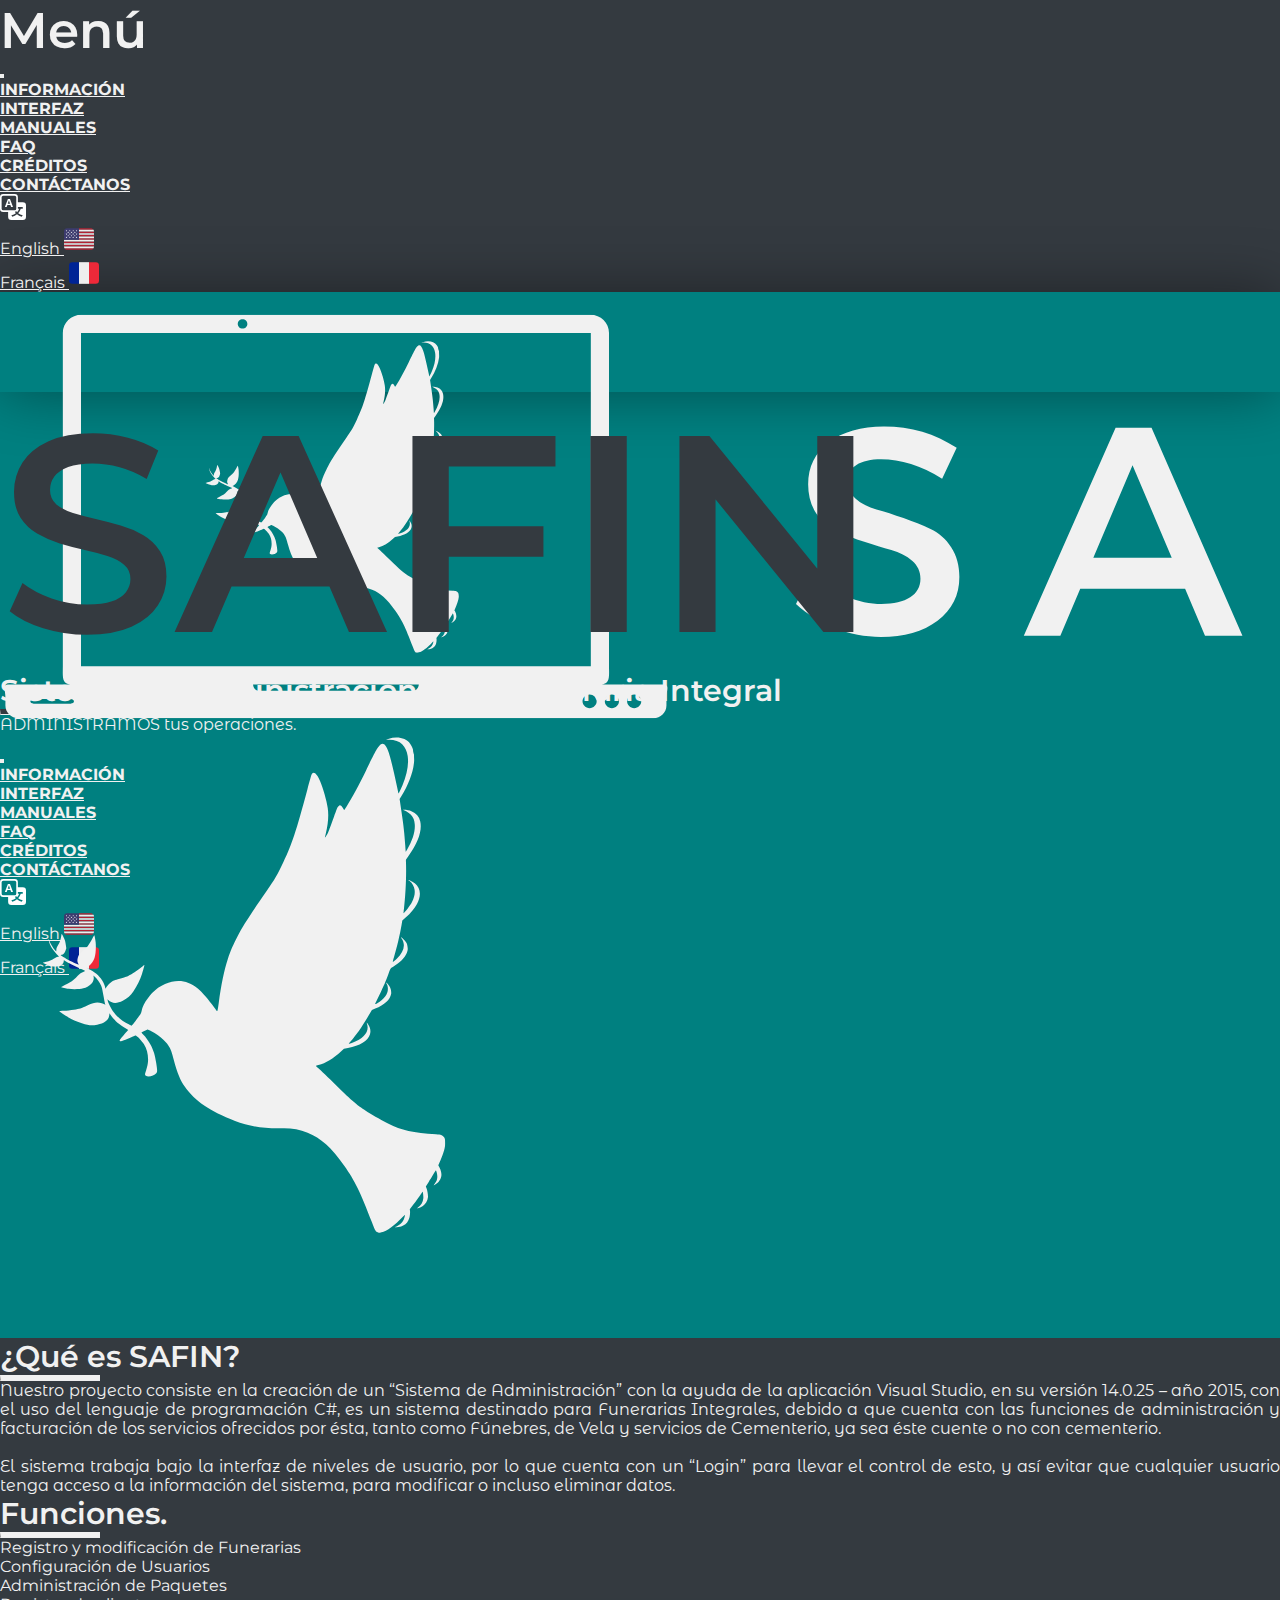
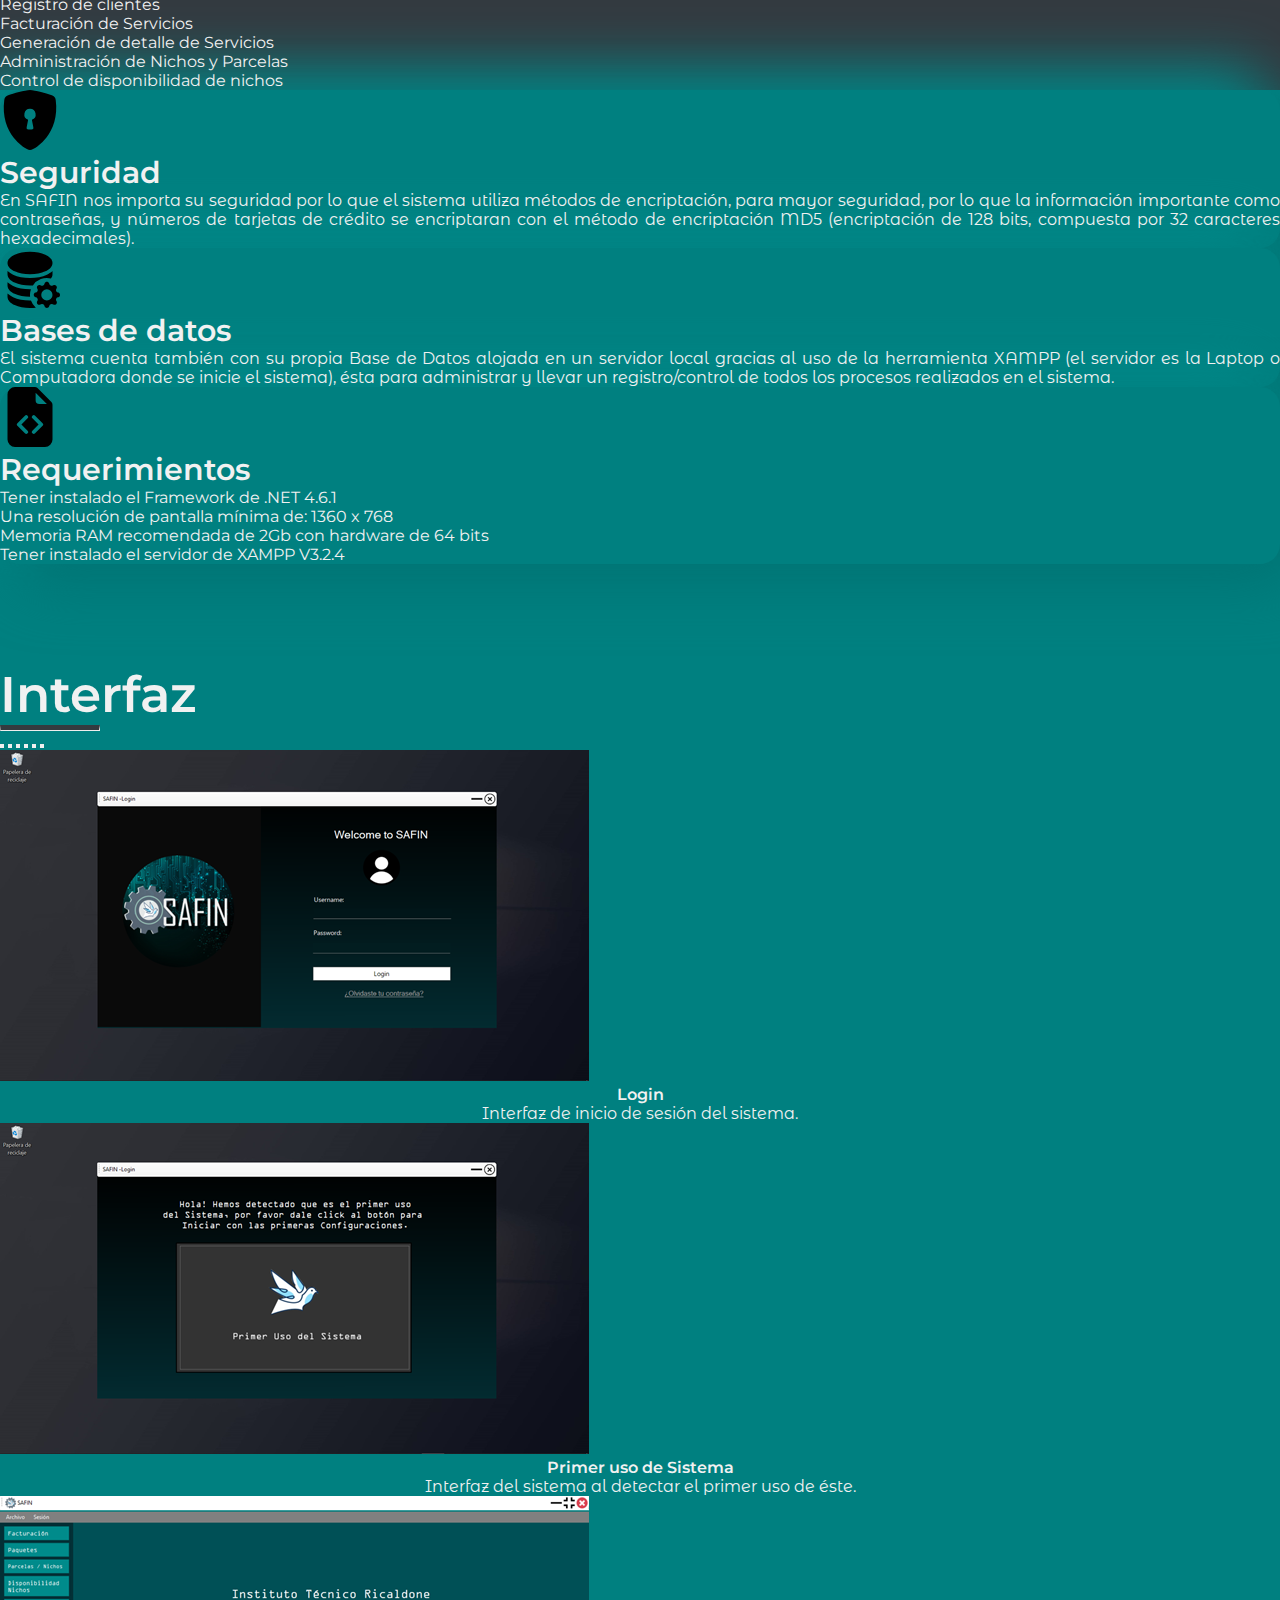
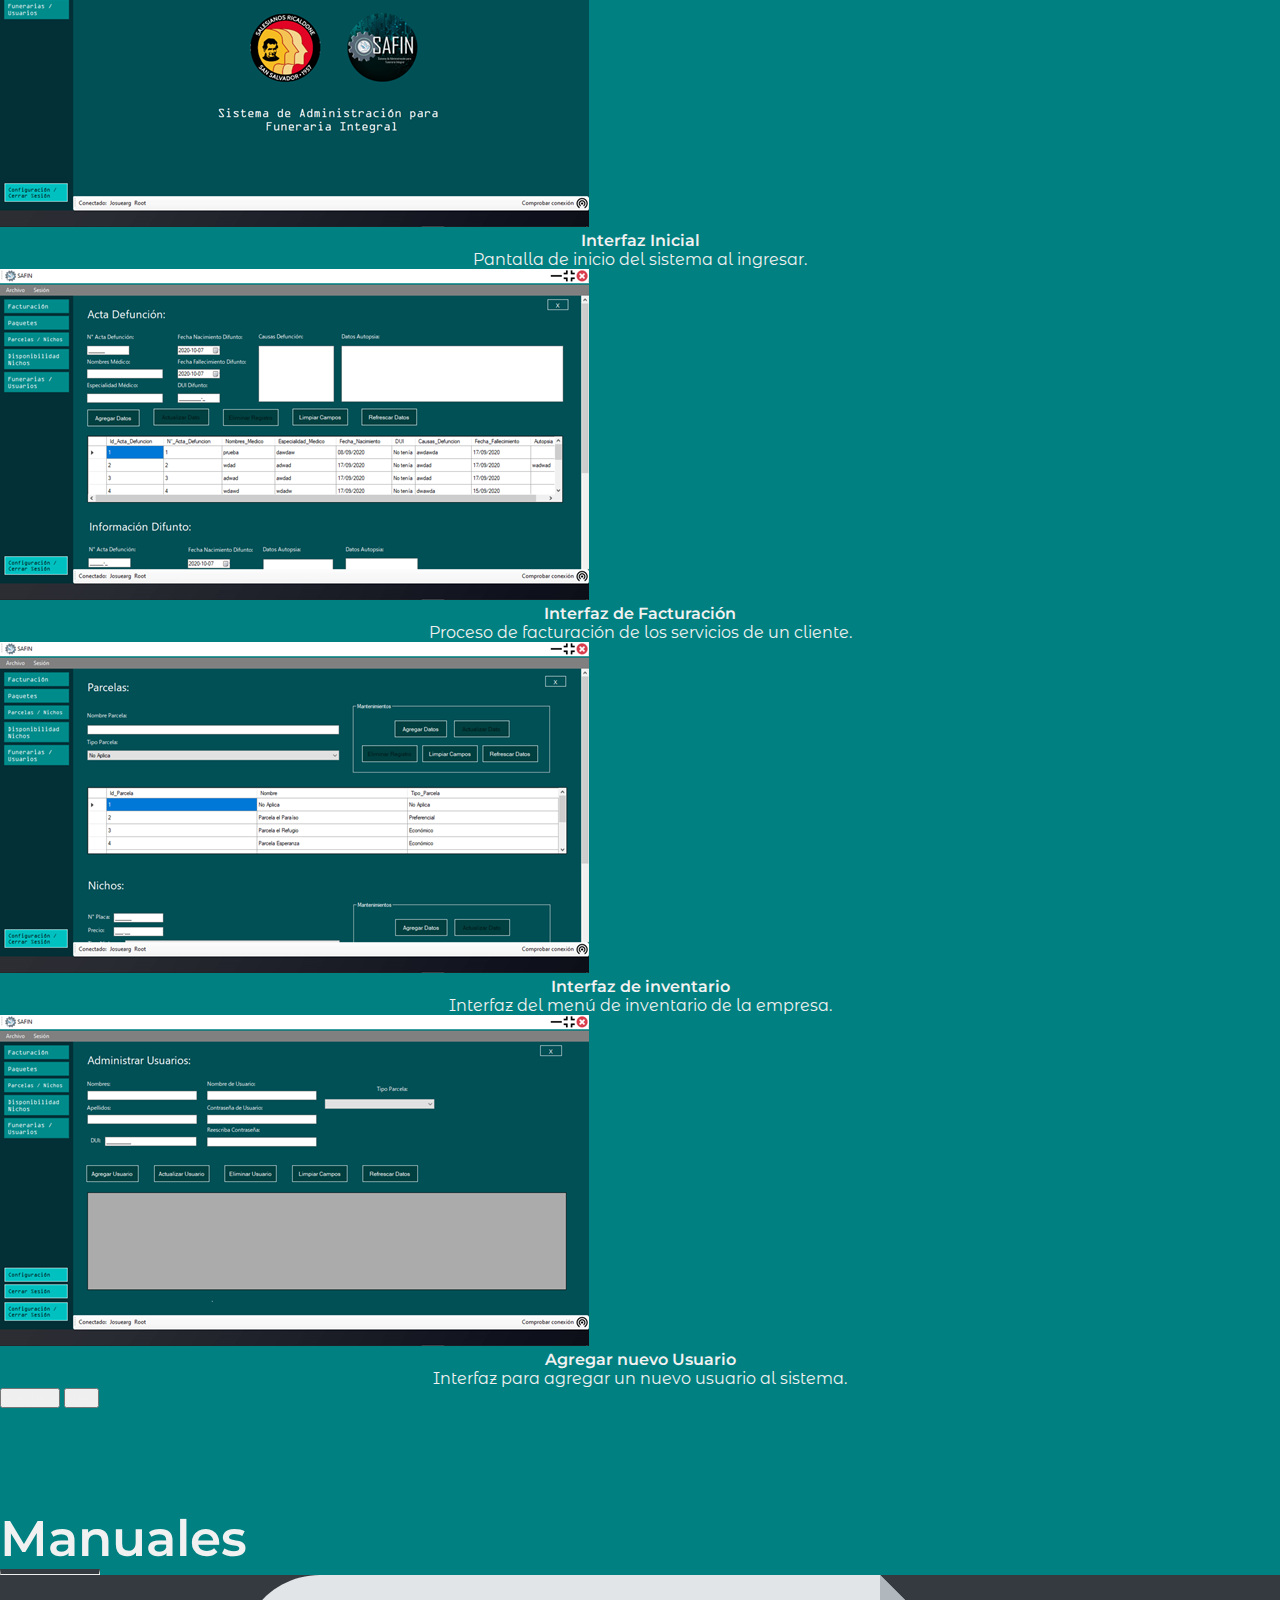
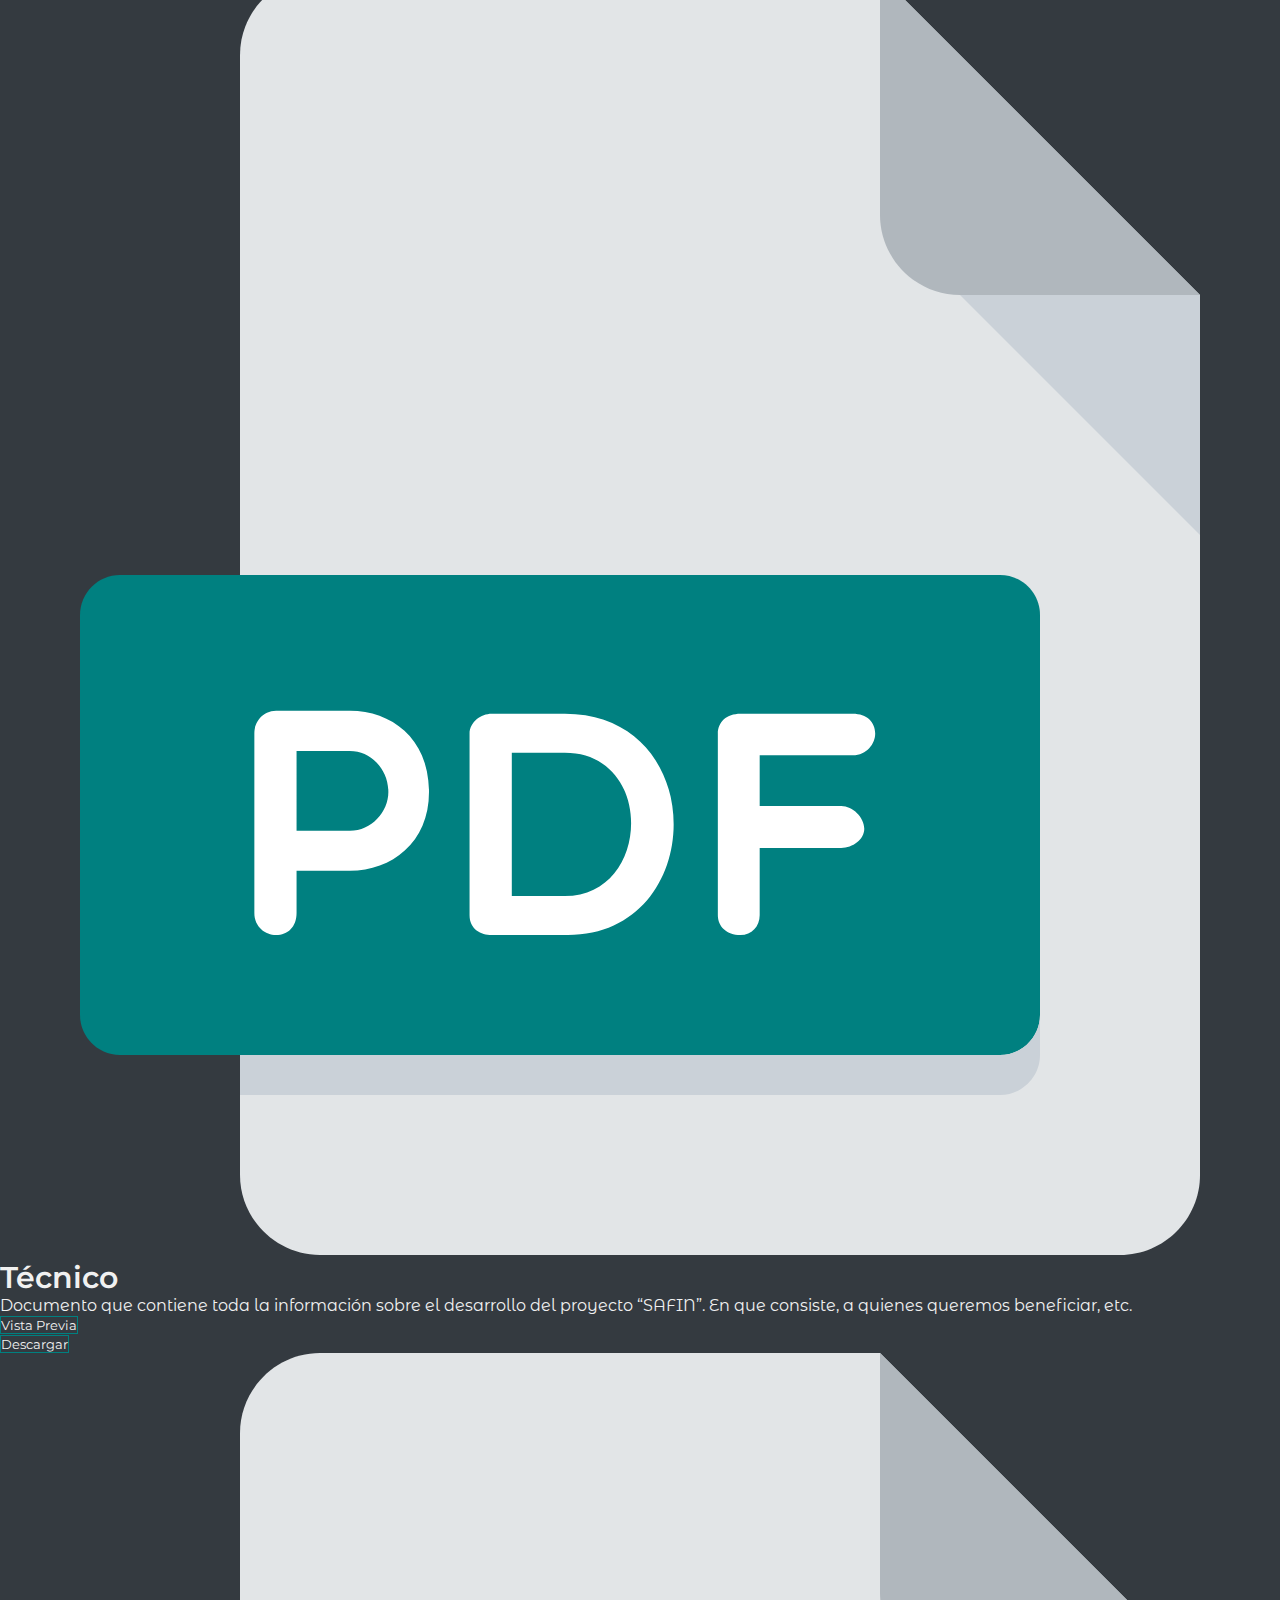
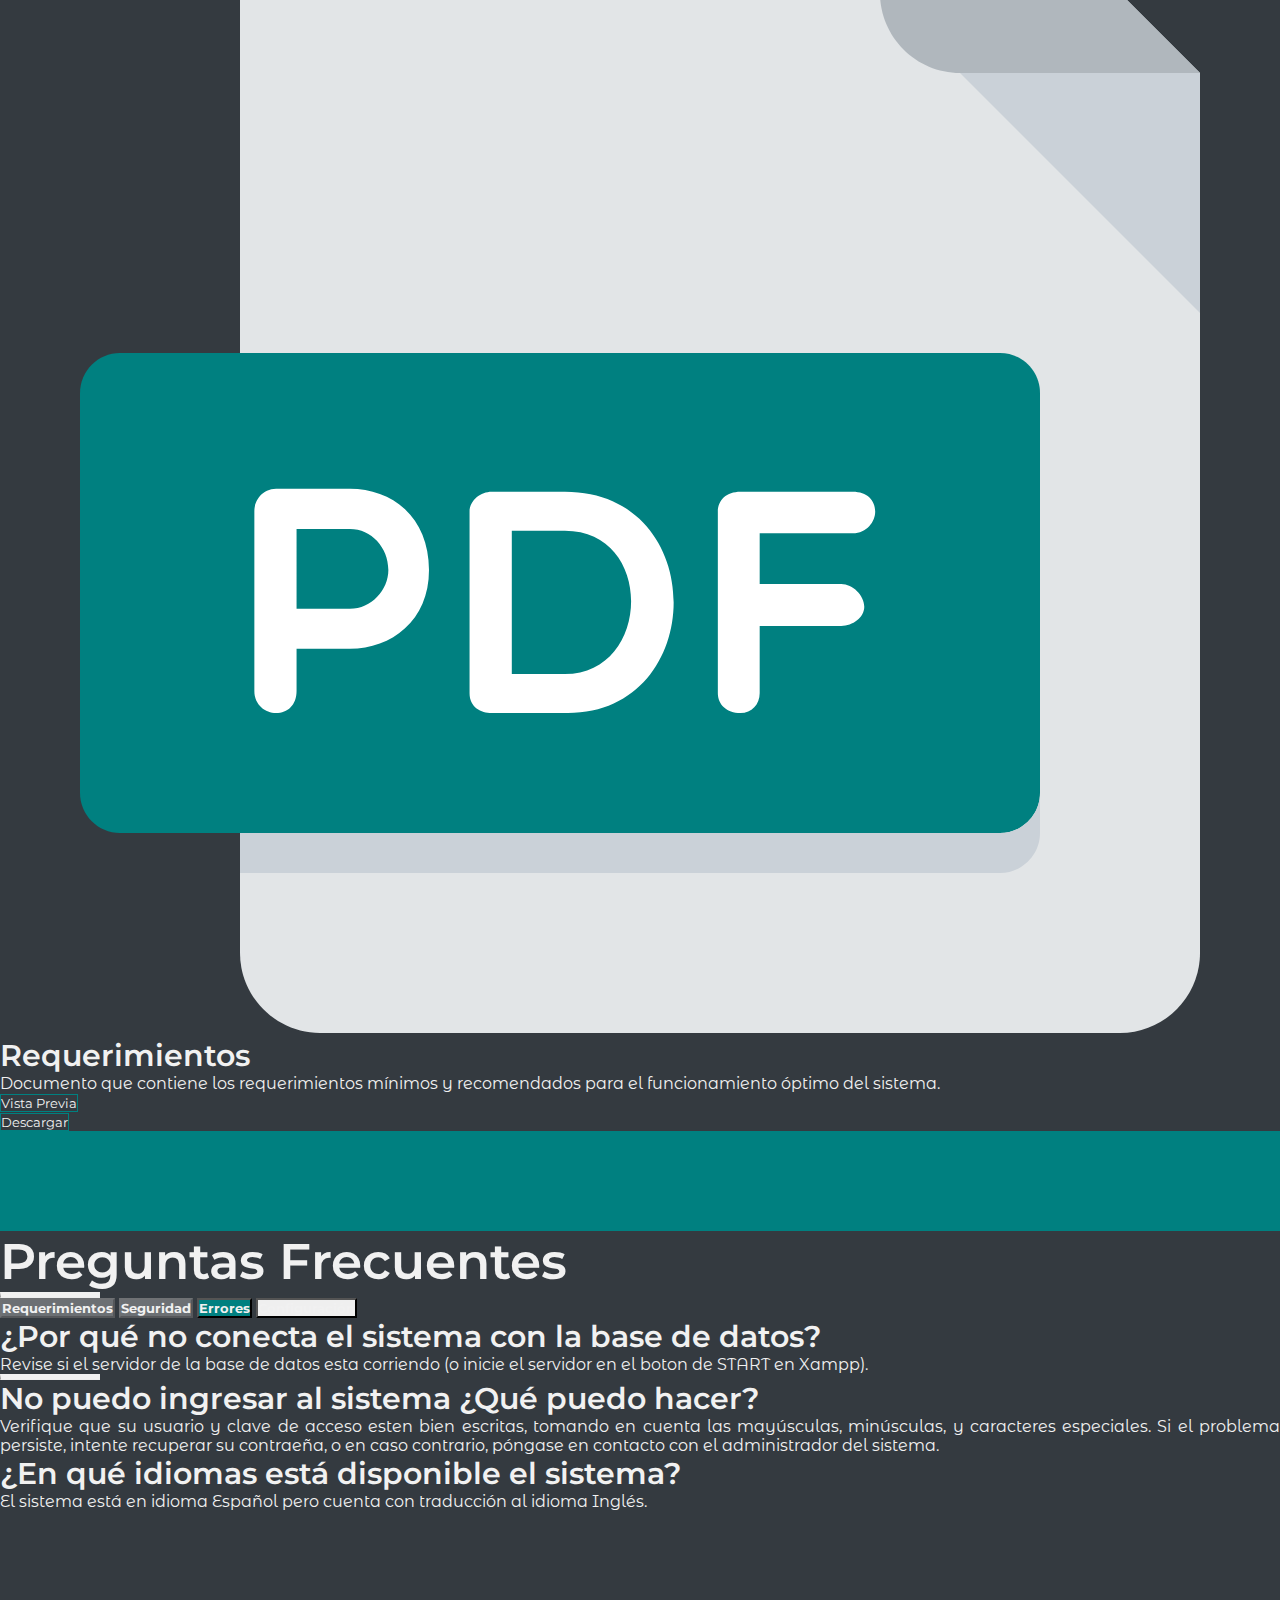
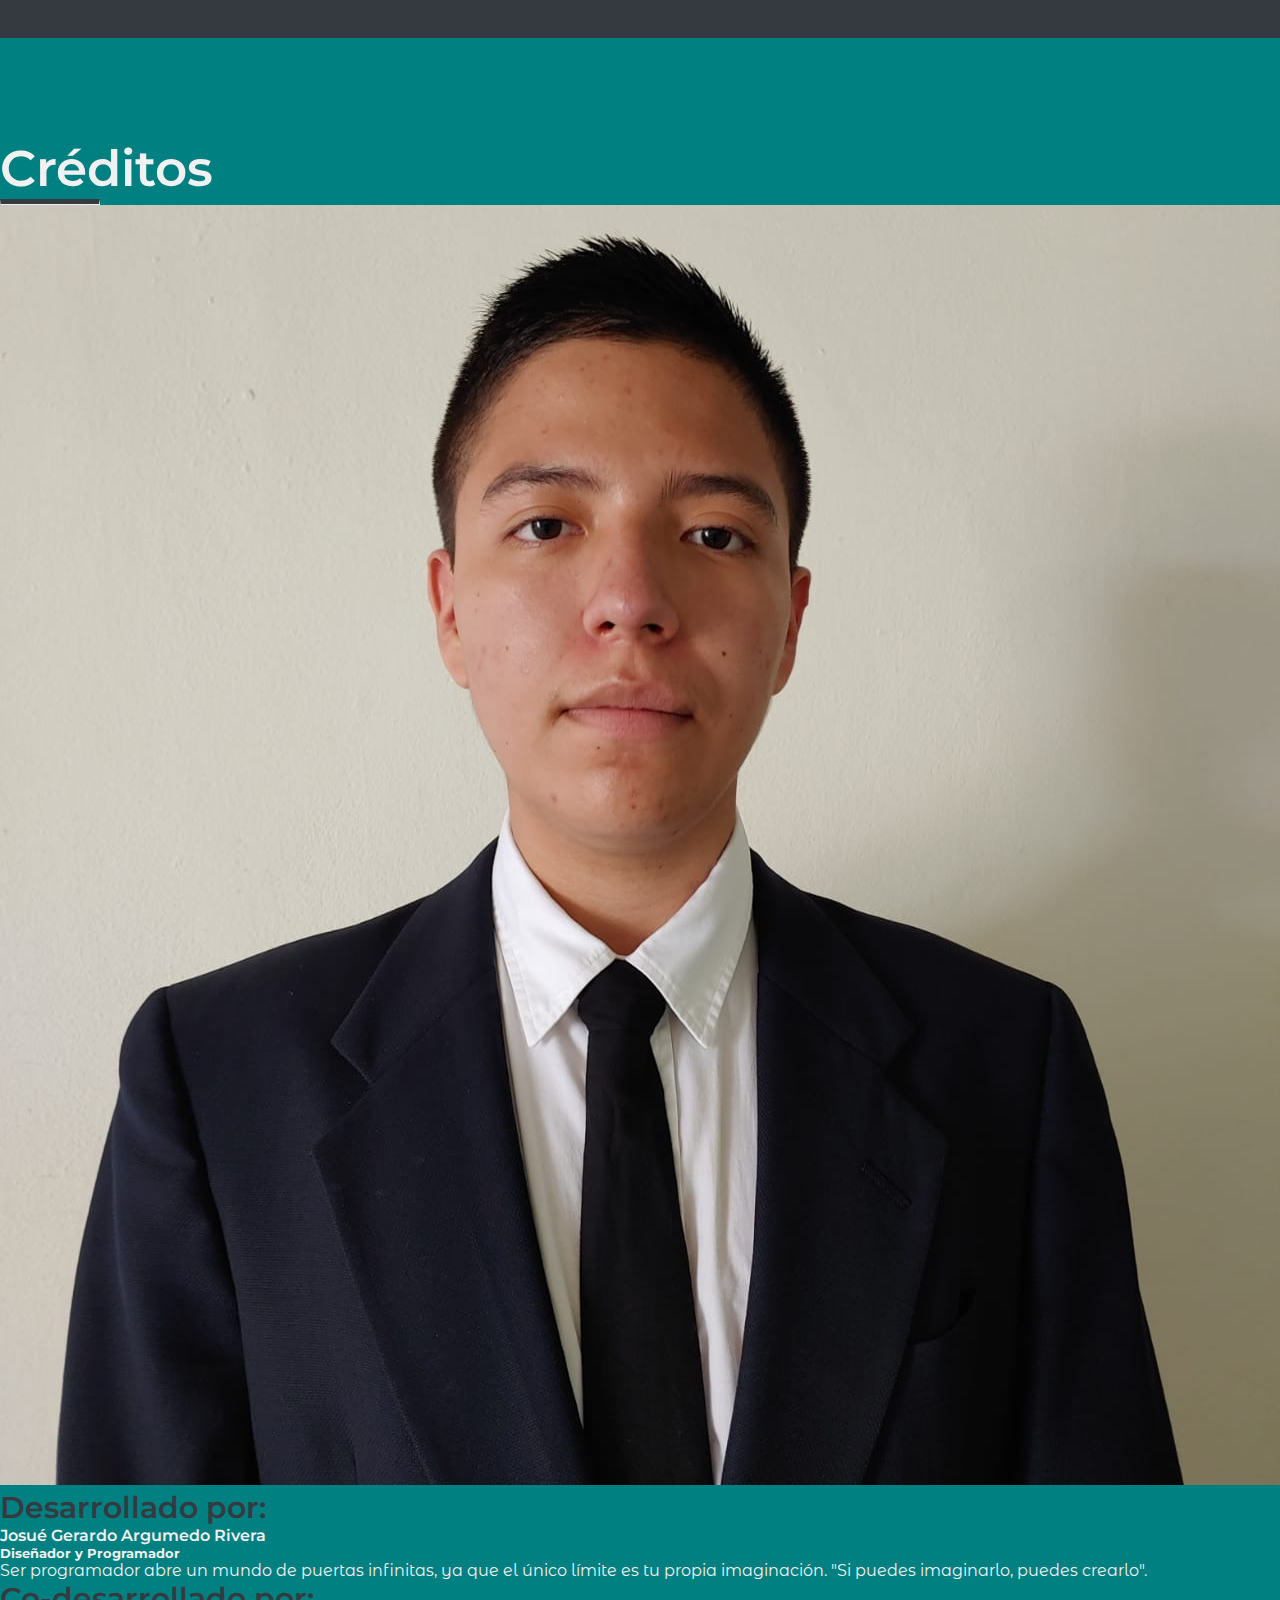
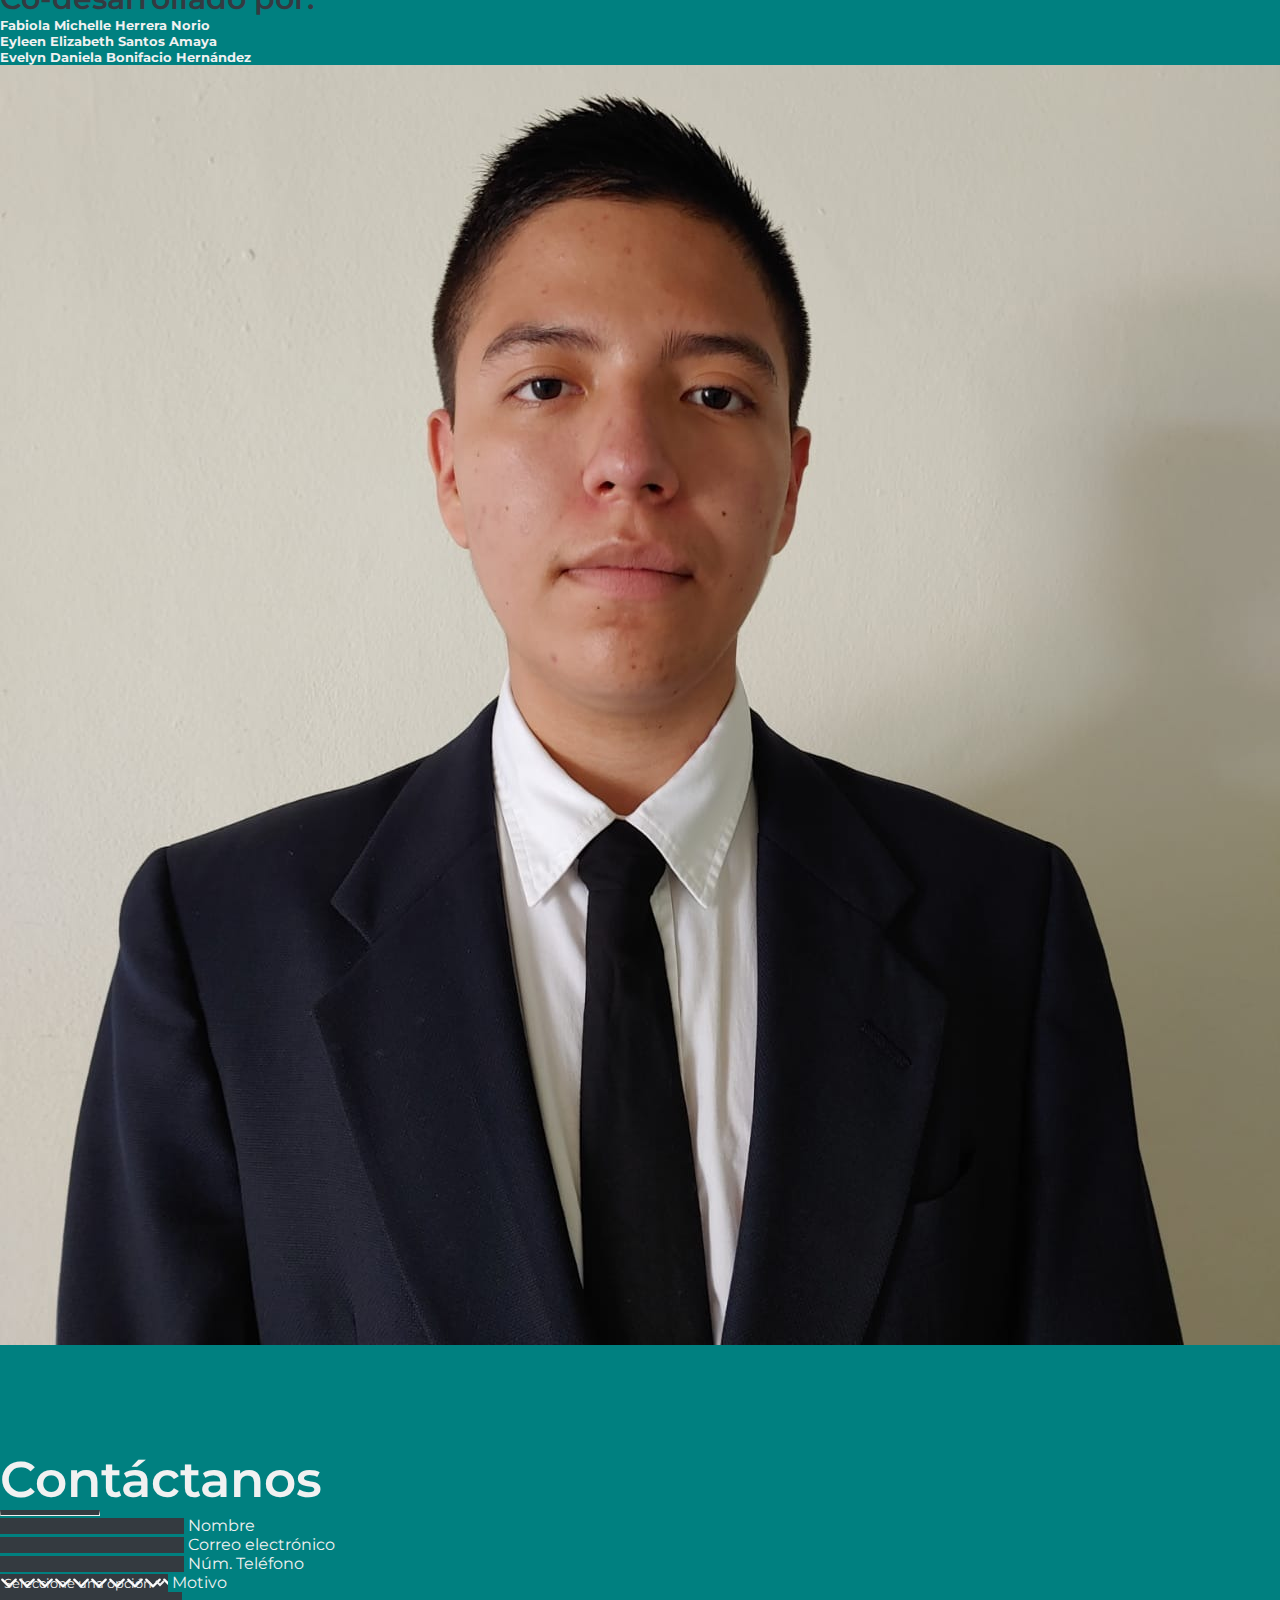
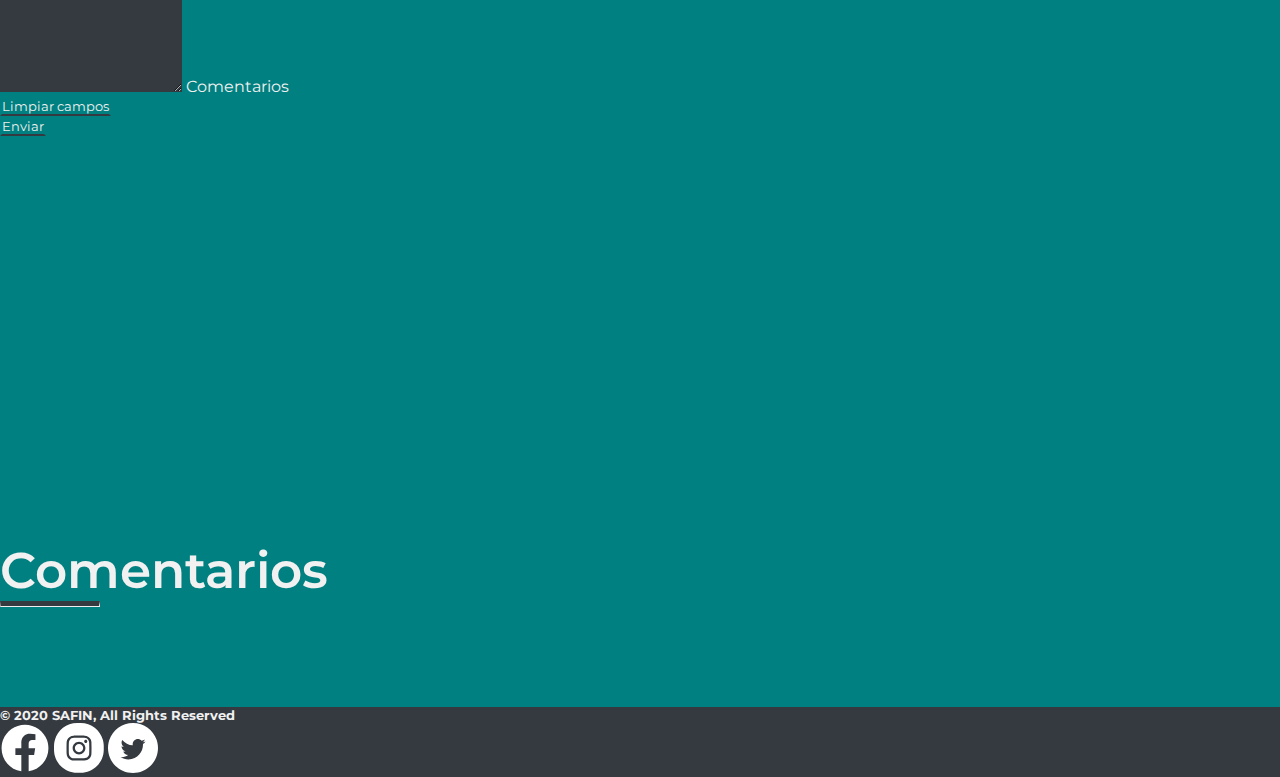
<file: index.html>
<!doctype html>
<html lang="es">

<head>
    <meta charset="utf-8">
    <meta name="viewport" content="width=device-width, initial-scale=1">
    <link rel="shortcut icon" href="resources/ave.svg" type="image/x-icon">
    <title>SAFIN</title>
    <link href="https://cdn.jsdelivr.net/npm/bootstrap@5.3.1/dist/css/bootstrap.min.css" rel="stylesheet"
        integrity="sha384-4bw+/aepP/YC94hEpVNVgiZdgIC5+VKNBQNGCHeKRQN+PtmoHDEXuppvnDJzQIu9" crossorigin="anonymous">
    <link rel="stylesheet" href="css/style.css">
</head>

<body data-spy="scroll" data-target="#navbar">
    <div class="offcanvas offcanvas-end" tabindex="-1" id="offCanvas">
        <div class="offcanvas-header mx-5 mt-5">
            <h2>Menú</h2>
            <button type="button" class="btn-close" data-bs-dismiss="offcanvas" aria-label="Close"></button>
        </div>
        <ul class="nav flex-column mx-5">
            <li class="nav-item">
                <a class="nav-link" href="#informacion">INFORMACIÓN</a>
            </li>
            <li class="nav-item">
                <a class="nav-link" href="#interfaz">INTERFAZ</a>
            </li>
            <li class="nav-item">
                <a class="nav-link" href="#manuales">MANUALES</a>
            </li>
            <li class="nav-item">
                <a class="nav-link" href="#faq">FAQ</a>
            </li>
            <li class="nav-item">
                <a class="nav-link" href="#creditos">CRÉDITOS</a>
            </li>
            <li class="nav-item">
                <a class="nav-link" href="#contactanos">CONTÁCTANOS</a>
            </li>
            <li class="nav-item dropdown">
                <a class="nav-link dropdown-toggle" data-bs-toggle="dropdown" href="#" role="button"
                    aria-expanded="false">
                    <svg xmlns="http://www.w3.org/2000/svg" width="26" fill="white" viewBox="0 0 16 16">
                        <path
                            d="M4.545 6.714 4.11 8H3l1.862-5h1.284L8 8H6.833l-.435-1.286H4.545zm1.634-.736L5.5 3.956h-.049l-.679 2.022H6.18z" />
                        <path
                            d="M0 2a2 2 0 0 1 2-2h7a2 2 0 0 1 2 2v3h3a2 2 0 0 1 2 2v7a2 2 0 0 1-2 2H7a2 2 0 0 1-2-2v-3H2a2 2 0 0 1-2-2V2zm2-1a1 1 0 0 0-1 1v7a1 1 0 0 0 1 1h7a1 1 0 0 0 1-1V2a1 1 0 0 0-1-1H2zm7.138 9.995c.193.301.402.583.63.846-.748.575-1.673 1.001-2.768 1.292.178.217.451.635.555.867 1.125-.359 2.08-.844 2.886-1.494.777.665 1.739 1.165 2.93 1.472.133-.254.414-.673.629-.89-1.125-.253-2.057-.694-2.82-1.284.681-.747 1.222-1.651 1.621-2.757H14V8h-3v1.047h.765c-.318.844-.74 1.546-1.272 2.13a6.066 6.066 0 0 1-.415-.492 1.988 1.988 0 0 1-.94.31z" />
                    </svg>
                </a>
                <ul class="dropdown-menu dropdown-menu-end">
                    <li><a class="dropdown-item d-flex justify-content-between align-items-center" href="english.html">
                            English <img src="resources/english.svg" width="30px" alt="">
                        </a></li>
                    <li><a class="dropdown-item d-flex justify-content-between align-items-center" href="french.html">
                            Français <img src="resources/french.svg" width="30px" alt="">
                        </a></li>
                </ul>
            </li>
        </ul>
    </div>

    <nav id="navbar" class="navbar navbar-expand-lg sticky-top">
        <a class="h-100 position-absolute start-0 p-4" href="#">
            <img src="resources/logo.svg" alt="" class="h-100">
        </a>
        <button class="navbar-toggler ms-auto me-4 border-0" data-bs-toggle="offcanvas" data-bs-target="#offCanvas">
            <span class="navbar-toggler-icon"></span>
        </button>
        <div class="collapse navbar-collapse">
            <ul class="nav ms-auto me-4">
                <li class="nav-item">
                    <a class="nav-link" href="#informacion">INFORMACIÓN</a>
                </li>
                <li class="nav-item">
                    <a class="nav-link" href="#interfaz">INTERFAZ</a>
                </li>
                <li class="nav-item">
                    <a class="nav-link" href="#manuales">MANUALES</a>
                </li>
                <li class="nav-item">
                    <a class="nav-link" href="#faq">FAQ</a>
                </li>
                <li class="nav-item">
                    <a class="nav-link" href="#creditos">CRÉDITOS</a>
                </li>
                <li class="nav-item">
                    <a class="nav-link" href="#contactanos">CONTÁCTANOS</a>
                </li>
                <li class="nav-item dropdown">
                    <a class="nav-link p-0 m-1 dropdown-toggle" data-bs-toggle="dropdown" href="#" role="button"
                        aria-expanded="false">
                        <svg xmlns="http://www.w3.org/2000/svg" width="26" fill="white" viewBox="0 0 16 16">
                            <path
                                d="M4.545 6.714 4.11 8H3l1.862-5h1.284L8 8H6.833l-.435-1.286H4.545zm1.634-.736L5.5 3.956h-.049l-.679 2.022H6.18z" />
                            <path
                                d="M0 2a2 2 0 0 1 2-2h7a2 2 0 0 1 2 2v3h3a2 2 0 0 1 2 2v7a2 2 0 0 1-2 2H7a2 2 0 0 1-2-2v-3H2a2 2 0 0 1-2-2V2zm2-1a1 1 0 0 0-1 1v7a1 1 0 0 0 1 1h7a1 1 0 0 0 1-1V2a1 1 0 0 0-1-1H2zm7.138 9.995c.193.301.402.583.63.846-.748.575-1.673 1.001-2.768 1.292.178.217.451.635.555.867 1.125-.359 2.08-.844 2.886-1.494.777.665 1.739 1.165 2.93 1.472.133-.254.414-.673.629-.89-1.125-.253-2.057-.694-2.82-1.284.681-.747 1.222-1.651 1.621-2.757H14V8h-3v1.047h.765c-.318.844-.74 1.546-1.272 2.13a6.066 6.066 0 0 1-.415-.492 1.988 1.988 0 0 1-.94.31z" />
                        </svg>
                    </a>
                    <ul class="dropdown-menu dropdown-menu-end">
                        <li><a class="dropdown-item d-flex justify-content-between align-items-center"
                                href="english.html">
                                English <img src="resources/english.svg" width="30px" alt="">
                            </a></li>
                        <li><a class="dropdown-item d-flex justify-content-between align-items-center"
                                href="french.html">
                                Français <img src="resources/french.svg" width="30px" alt="">
                            </a></li>
                    </ul>
                </li>
            </ul>
        </div>

    </nav>

    <!--Home banner-->
    <section class="container pt-5">
        <div class="row position-relative">
            <div class="col-9 col-md-7 d-flex flex-column justify-content-center">
                <h1>SAFIN</h1>
                <h3>Sistema de Administración para Funeraria Integral</h3>
                <hr class="hr-short-1">
                <p id="subHeading">ADMINISTRAMOS tus operaciones.</p>
            </div>
            <div class="col-5 position-absolute end-0">
                <img src="resources/ave.svg" alt="" class="w-100">
            </div>
        </div>
    </section>

    <!--Información del sistema-->
    <div class="indicator" id="informacion"></div>
    <section class="container-fluid py-5 section-2">
        <div class="container">
            <div class="row gx-5">
                <div class="col-12 col-md-7">
                    <h3>¿Qué es SAFIN?</h3>
                    <hr class="hr-short-2">
                    <p>Nuestro proyecto consiste en la creación de un “Sistema de Administración” con la ayuda de la
                        aplicación Visual Studio, en su versión 14.0.25 – año 2015, con el uso del lenguaje de
                        programación C#, es un sistema destinado para Funerarias Integrales, debido a que cuenta con las
                        funciones de administración y facturación de los servicios ofrecidos por ésta, tanto como
                        Fúnebres, de Vela y servicios de Cementerio, ya sea éste cuente o no con cementerio.
                        <br><br>
                        El sistema trabaja bajo la interfaz de niveles de usuario, por lo que cuenta con un “Login” para
                        llevar el control de esto, y así evitar que cualquier usuario tenga acceso a la información del
                        sistema, para modificar o incluso eliminar datos.
                    </p>
                </div>
                <div class="col-1 d-none d-lg-block"></div>
                <div class="col-12 col-md-5 col-lg-4 mt-5 mt-md-0">
                    <h3>Funciones.</h3>
                    <hr class="hr-short-2">
                    <ul>
                        <li>Registro y modificación de Funerarias</li>
                        <li>Configuración de Usuarios</li>
                        <li>Administración de Paquetes</li>
                        <li>Registro de clientes</li>
                        <li>Facturación de Servicios</li>
                        <li>Generación de detalle de Servicios</li>
                        <li>Administración de Nichos y Parcelas</li>
                        <li>Control de disponibilidad de nichos</li>
                    </ul>
                </div>
            </div>
        </div>
    </section>

    <div class="container">
        <section class="row pt-5 gx-md-5">
            <div class="col-12 col-md-6 col-lg-4 mt-4 m-md-0">
                <article class="card p-5">
                    <svg xmlns="http://www.w3.org/2000/svg" width="60" class="mx-auto" viewBox="0 0 16 16">
                        <path fill-rule="evenodd"
                            d="M8 0c-.69 0-1.843.265-2.928.56-1.11.3-2.229.655-2.887.87a1.54 1.54 0 0 0-1.044 1.262c-.596 4.477.787 7.795 2.465 9.99a11.777 11.777 0 0 0 2.517 2.453c.386.273.744.482 1.048.625.28.132.581.24.829.24s.548-.108.829-.24a7.159 7.159 0 0 0 1.048-.625 11.775 11.775 0 0 0 2.517-2.453c1.678-2.195 3.061-5.513 2.465-9.99a1.541 1.541 0 0 0-1.044-1.263 62.467 62.467 0 0 0-2.887-.87C9.843.266 8.69 0 8 0zm0 5a1.5 1.5 0 0 1 .5 2.915l.385 1.99a.5.5 0 0 1-.491.595h-.788a.5.5 0 0 1-.49-.595l.384-1.99A1.5 1.5 0 0 1 8 5z" />
                    </svg>
                    <h3 class="text-center my-4">Seguridad</h3>
                    <p>En SAFIN nos importa su seguridad por lo que el sistema utiliza métodos de encriptación, para
                        mayor seguridad, por lo que la información importante como contraseñas, y números de tarjetas de
                        crédito se encriptaran con el método de encriptación MD5 (encriptación de 128 bits, compuesta
                        por 32 caracteres hexadecimales).</p>
                </article>
            </div>
            <div class="col-12 col-md-6 col-lg-4 mt-4 m-md-0">
                <article class="card p-5">
                    <svg xmlns="http://www.w3.org/2000/svg" width="60" class="mx-auto" viewBox="0 0 16 16">
                        <path
                            d="M8 1c-1.573 0-3.022.289-4.096.777C2.875 2.245 2 2.993 2 4s.875 1.755 1.904 2.223C4.978 6.711 6.427 7 8 7s3.022-.289 4.096-.777C13.125 5.755 14 5.007 14 4s-.875-1.755-1.904-2.223C11.022 1.289 9.573 1 8 1Z" />
                        <path
                            d="M2 7v-.839c.457.432 1.004.751 1.49.972C4.722 7.693 6.318 8 8 8s3.278-.307 4.51-.867c.486-.22 1.033-.54 1.49-.972V7c0 .424-.155.802-.411 1.133a4.51 4.51 0 0 0-4.815 1.843A12.31 12.31 0 0 1 8 10c-1.573 0-3.022-.289-4.096-.777C2.875 8.755 2 8.007 2 7Zm6.257 3.998L8 11c-1.682 0-3.278-.307-4.51-.867-.486-.22-1.033-.54-1.49-.972V10c0 1.007.875 1.755 1.904 2.223C4.978 12.711 6.427 13 8 13h.027a4.552 4.552 0 0 1 .23-2.002Zm-.002 3L8 14c-1.682 0-3.278-.307-4.51-.867-.486-.22-1.033-.54-1.49-.972V13c0 1.007.875 1.755 1.904 2.223C4.978 15.711 6.427 16 8 16c.536 0 1.058-.034 1.555-.097a4.507 4.507 0 0 1-1.3-1.905Zm3.631-4.538c.18-.613 1.048-.613 1.229 0l.043.148a.64.64 0 0 0 .921.382l.136-.074c.561-.306 1.175.308.87.869l-.075.136a.64.64 0 0 0 .382.92l.149.045c.612.18.612 1.048 0 1.229l-.15.043a.64.64 0 0 0-.38.921l.074.136c.305.561-.309 1.175-.87.87l-.136-.075a.64.64 0 0 0-.92.382l-.045.149c-.18.612-1.048.612-1.229 0l-.043-.15a.64.64 0 0 0-.921-.38l-.136.074c-.561.305-1.175-.309-.87-.87l.075-.136a.64.64 0 0 0-.382-.92l-.148-.045c-.613-.18-.613-1.048 0-1.229l.148-.043a.64.64 0 0 0 .382-.921l-.074-.136c-.306-.561.308-1.175.869-.87l.136.075a.64.64 0 0 0 .92-.382l.045-.148ZM14 12.5a1.5 1.5 0 1 0-3 0 1.5 1.5 0 0 0 3 0Z" />
                    </svg>
                    <h3 class="text-center my-4">Bases de datos</h3>
                    <p>El sistema cuenta también con su propia Base de Datos alojada en un servidor local gracias al uso
                        de la herramienta XAMPP (el servidor es la Laptop o Computadora donde se inicie el sistema),
                        ésta para administrar y llevar un registro/control de todos los procesos realizados en el
                        sistema.</p>
                </article>
            </div>
            <div class="col-12 col-lg-4 mt-4 m-lg-0">
                <article class="card p-5">
                    <svg xmlns="http://www.w3.org/2000/svg" width="60" class="mx-auto" viewBox="0 0 16 16">
                        <path
                            d="M9.293 0H4a2 2 0 0 0-2 2v12a2 2 0 0 0 2 2h8a2 2 0 0 0 2-2V4.707A1 1 0 0 0 13.707 4L10 .293A1 1 0 0 0 9.293 0zM9.5 3.5v-2l3 3h-2a1 1 0 0 1-1-1zM6.646 7.646a.5.5 0 1 1 .708.708L5.707 10l1.647 1.646a.5.5 0 0 1-.708.708l-2-2a.5.5 0 0 1 0-.708l2-2zm2.708 0 2 2a.5.5 0 0 1 0 .708l-2 2a.5.5 0 0 1-.708-.708L10.293 10 8.646 8.354a.5.5 0 1 1 .708-.708z" />
                    </svg>
                    <h3 class="text-center my-4">Requerimientos</h3>
                    <ul>
                        <li>Tener instalado el Framework de .NET 4.6.1</li>
                        <li>Una resolución de pantalla mínima de: 1360 x 768</li>
                        <li>Memoria RAM recomendada de 2Gb con hardware de 64 bits</li>
                        <li>Tener instalado el servidor de XAMPP V3.2.4</li>
                    </ul>
                </article>
            </div>
        </section>

        <!--Interfaz-->
        <div class="indicator" id="interfaz"></div>
        <section class="row">
            <div class="col-12 col-md-4">
                <h2>Interfaz</h2>
                <hr class="hr-short-1">
            </div>
            <div class="col-12 col-md-8">
                <div id="carousel" class="carousel slide" data-bs-ride="carousel">
                    <div class="carousel-indicators">
                        <button type="button" data-bs-target="#carousel" data-bs-slide-to="0" class="active"
                            aria-current="true" aria-label="Slide 1"></button>
                        <button type="button" data-bs-target="#carousel" data-bs-slide-to="1"
                            aria-label="Slide 2"></button>
                        <button type="button" data-bs-target="#carousel" data-bs-slide-to="2"
                            aria-label="Slide 3"></button>
                        <button type="button" data-bs-target="#carousel" data-bs-slide-to="3"
                            aria-label="Slide 3"></button>
                        <button type="button" data-bs-target="#carousel" data-bs-slide-to="4"
                            aria-label="Slide 3"></button>
                        <button type="button" data-bs-target="#carousel" data-bs-slide-to="5"
                            aria-label="Slide 3"></button>

                    </div>
                    <div class="carousel-inner">
                        <div class="carousel-item active">
                            <img src="resources/1.png" class="d-block w-100 mb-3" alt="...">
                            <h4>Login</h4>
                            <p>Interfaz de inicio de sesión del sistema.</p>
                        </div>
                        <div class="carousel-item">
                            <img src="resources/2.png" class="d-block w-100 mb-3" alt="...">
                            <h4>Primer uso de Sistema</h4>
                            <p>Interfaz del sistema al detectar el primer uso de éste.</p>
                        </div>
                        <div class="carousel-item">
                            <img src="resources/3.png" class="d-block w-100 mb-3" alt="...">
                            <h4>Interfaz Inicial</h4>
                            <p>Pantalla de inicio del sistema al ingresar.</p>
                        </div>
                        <div class="carousel-item">
                            <img src="resources/4.png" class="d-block w-100 mb-3" alt="...">
                            <h4>Interfaz de Facturación</h4>
                            <p>Proceso de facturación de los servicios de un cliente.</p>
                        </div>
                        <div class="carousel-item">
                            <img src="resources/5.png" class="d-block w-100 mb-3" alt="...">
                            <h4>Interfaz de inventario</h4>
                            <p>Interfaz del menú de inventario de la empresa.</p>
                        </div>
                        <div class="carousel-item">
                            <img src="resources/6.png" class="d-block w-100 mb-3" alt="...">
                            <h4>Agregar nuevo Usuario</h4>
                            <p>Interfaz para agregar un nuevo usuario al sistema.</p>
                        </div>
                    </div>
                    <button class="carousel-control-prev" type="button" data-bs-target="#carousel" data-bs-slide="prev">
                        <span class="carousel-control-prev-icon" aria-hidden="true"></span>
                        <span class="visually-hidden">Previous</span>
                    </button>
                    <button class="carousel-control-next" type="button" data-bs-target="#carousel" data-bs-slide="next">
                        <span class="carousel-control-next-icon" aria-hidden="true"></span>
                        <span class="visually-hidden">Next</span>
                    </button>
                </div>
            </div>
        </section>

        <!--Descargas-->
        <div class="indicator" id="manuales"></div>
        <section class="row">
            <div class="col-12 mb-3">
                <h2>Manuales</h2>
                <hr class="hr-short-1">
            </div>
            <article class="col-12 col-md-6 mb-4 mb-md-0">
                <div class="container-fluid h-100">
                    <div class="row section-2 p-5 h-100">
                        <div class="col-5 col-lg-3 mx-auto"><img src="resources/icon-pdf.svg" alt="" width="100%"></div>
                        <div class="col-12 col-lg-9 mt-4 mt-lg-0">
                            <h3>Técnico</h3>
                            <p>Documento que contiene toda la información sobre el desarrollo del proyecto “SAFIN”. En
                                que consiste, a quienes queremos beneficiar, etc.</p>
                        </div>
                        <div class="col-12 col-lg-6 mt-4"><a href="resources/Manual Técnico SAFIN.pdf" target="_blank">
                                <button class="w-100 p-2 btn-main">Vista Previa</button>
                            </a></div>
                        <div class="col-12 col-lg-6 mt-4"><a href="resources/Manual Técnico SAFIN.pdf" download="">
                                <button class="w-100 p-2 btn-main">Descargar</button>
                            </a></div>
                    </div>
                </div>
            </article>
            <article class="col-12 col-md-6">
                <div class="container-fluid h-100">
                    <div class="row section-2 p-5 h-100">
                        <div class="col-5 col-lg-3 mx-auto"><img src="resources/icon-pdf.svg" alt="" width="100%"></div>
                        <div class="col-12 col-lg-9 mt-4 mt-lg-0">
                            <h3>Requerimientos</h3>
                            <p>Documento que contiene los requerimientos mínimos y recomendados para el funcionamiento
                                óptimo
                                del sistema.</p>
                        </div>
                        <div class="col-12 col-lg-6 mt-4"><a href="resources/Manual de Requerimientos SAFIN.pdf"
                                target="_blank">
                                <button class="w-100 p-2 btn-main">Vista Previa</button>
                            </a></div>
                        <div class="col-12 col-lg-6 mt-4"><a href="resources/Manual de Requerimientos SAFIN.pdf"
                                download="">
                                <button class="w-100 p-2 btn-main">Descargar</button>
                            </a></div>
                    </div>
                </div>
            </article>
        </section>
    </div>

    <!--FAQ-->
    <div class="indicator" id="faq"></div>
    <section class="container-fluid py-5 section-2">
        <div class="container">
            <div class="row">
                <div class="col-12 mb-3">
                    <h2>Preguntas Frecuentes</h2>
                    <hr class="hr-short-2">
                </div>
                <div class="col-12 col-md-3 nav flex-column nav-pills mb-4 mb-md-0">
                    <button class="nav-link d-none" disabled>Requerimientos</button>
                    <button class="nav-link d-none" disabled>Seguridad</button>
                    <button class="nav-link active" data-bs-toggle="pill" data-bs-target="#bugs">Errores</button>
                    <button class="nav-link" data-bs-toggle="pill" data-bs-target="#setting">Configuración</button>
                </div>
                <div class="col-1 d-none d-lg-block"></div>
                <div class="col-12 col-md-9 col-lg-8 tab-content">
                    <div class="tab-pane fade show active" id="bugs">
                        <h3>¿Por qué no conecta el sistema con la base de datos?</h3>
                        <p>Revise si el servidor de la base de datos esta corriendo (o inicie el servidor en el boton de
                            START en Xampp).</p>
                        <hr class="hr-short-2">
                        <h3>No puedo ingresar al sistema ¿Qué puedo hacer?</h3>
                        <p>Verifique que su usuario y clave de acceso esten bien escritas, tomando en cuenta las
                            mayúsculas, minúsculas, y caracteres especiales. Si el problema persiste, intente recuperar
                            su contraeña, o en caso contrario, póngase en contacto con el administrador del sistema.</p>
                    </div>
                    <div class="tab-pane fade" id="setting">
                        <h3>¿En qué idiomas está disponible el sistema?</h3>
                        <p>El sistema está en idioma Español pero cuenta con traducción al idioma Inglés.</p>
                    </div>
                </div>
            </div>
        </div>
    </section>

    <div class="container">
        <!--Créditos-->
        <div class="indicator" id="creditos"></div>
        <section class="row">
            <div class="col-12 mb-3">
                <h2>Créditos</h2>
                <hr class="hr-short-1">
            </div>
            <div class="col-12 d-md-none">
                <img src="resources/Perfil.png" alt="" width="100%">
            </div>
            <div class="col-12 col-md-8">
                <h3 class="my-3 text-d">Desarrollado por:</h3>
                <h4>Josué Gerardo Argumedo Rivera</h4>
                <h5>Diseñador y Programador</h5>
                <p>Ser programador abre un mundo de puertas infinitas, ya que el único límite es tu propia imaginación.
                    "Si puedes imaginarlo, puedes crearlo".</p>

                <h3 class="mt-4 mb-3 text-d">Co-desarrollado por:</h3>
                <h5>Fabiola Michelle Herrera Norio</h5>
                <h5>Eyleen Elizabeth Santos Amaya</h5>
                <h5>Evelyn Daniela Bonifacio Hernández</h5>
            </div>
            <div class="col-4 d-none d-md-block">
                <img src="resources/Perfil.png" alt="" width="100%">
            </div>
        </section>

        <!--Contáctanos-->
        <div class="indicator" id="contactanos"></div>
        <section class="row">
            <div class="col-12 mb-3">
                <h2>Contáctanos</h2>
                <hr class="hr-short-1">
            </div>
            <form id="contactForm" class="col-12 col-md-7">
                <div class="form-floating mb-3">
                    <input type="text" class="form-control" id="name" placeholder=" ">
                    <label for="name">Nombre</label>
                </div>
                <div class="form-floating mb-3">
                    <input type="email" class="form-control" id="email" placeholder=" " autocomplete="off">
                    <label for="email">Correo electrónico</label>
                </div>
                <div class="form-floating mb-3">
                    <input type="text" class="form-control" id="num" placeholder=" ">
                    <label for="num">Núm. Teléfono</label>
                </div>
                <div class="form-floating mb-3">
                    <select class="form-control form-select" id="floatingSelect">
                        <option selected disabled>Seleccione una opción</option>
                        <option value="1">Error</option>
                        <option value="2">Consulta</option>
                        <option value="3">Otro</option>
                    </select>
                    <label for="floatingSelect">Motivo</label>
                </div>
                <div class="form-floating mb-3">
                    <textarea class="form-control" placeholder=" " id="floatingTextarea2"
                        style="height: 100px"></textarea>
                    <label for="floatingTextarea2">Comentarios</label>
                </div>
                <div class="row">
                    <div class="col-12 col-md-6 mb-3 mb-md-0"><button type="reset" class="w-100 p-2 btn-main-2">Limpiar
                            campos</button></div>
                    <div class="col-12 col-md-6 mb-5 mb-md-0"><button type="submit"
                            class="w-100 p-2 btn-main-2">Enviar</button></div>
                </div>

            </form>
            <div class="col-12 col-md-5">
                <iframe
                    src="https://www.google.com/maps/embed?pb=!1m18!1m12!1m3!1d3875.9235223204464!2d-89.20744208589424!3d13.723079890366014!2m3!1f0!2f0!3f0!3m2!1i1024!2i768!4f13.1!3m3!1m2!1s0x8f6330813f89e61f%3A0xcb93eef8cc8c07e1!2sInstituto%20T%C3%A9cnico%20Ricaldone!5e0!3m2!1ses-419!2ssv!4v1599140532443!5m2!1ses-419!2ssv"
                    width="100%" height="300" frameborder="0" style="border:0;" allowfullscreen="" aria-hidden="false"
                    tabindex="0"></iframe>
            </div>
        </section>

        <!--Comentarios DISQUS-->
        <div class="indicator"></div>
        <section class="row">
            <div class="col-12 mb-3">
                <h2>Comentarios</h2>
                <hr class="hr-short-1">
            </div>
            <div class="col-12">
                <div class="col-12">
                    <div id="disqus_thread" class="comentarios1"></div>
                    <script>

                        /**
                        *  RECOMMENDED CONFIGURATION VARIABLES: EDIT AND UNCOMMENT THE SECTION BELOW TO INSERT DYNAMIC VALUES FROM YOUR PLATFORM OR CMS.
                        *  LEARN WHY DEFINING THESE VARIABLES IS IMPORTANT: https://disqus.com/admin/universalcode/#configuration-variables*/
                        /*
                        var disqus_config = function () {
                        this.page.url = PAGE_URL;  // Replace PAGE_URL with your page's canonical URL variable
                        this.page.identifier = PAGE_IDENTIFIER; // Replace PAGE_IDENTIFIER with your page's unique identifier variable
                        };
                        */
                        (function () { // DON'T EDIT BELOW THIS LINE
                            var d = document, s = d.createElement('script');
                            s.src = 'https://safin-1.disqus.com/embed.js';
                            s.setAttribute('data-timestamp', +new Date());
                            (d.head || d.body).appendChild(s);
                        })();
                    </script>
                </div>
            </div>
        </section>
    </div>

    <div class="indicator"></div>
    <footer class="container-fluid">
        <div class="row py-5 align-items-center">
            <div class="col-12 col-md-6 mb-4 mb-md-0">
                <h5 class="m-0">© 2020 SAFIN, All Rights Reserved</h5>
            </div>
            <div class="col d-flex">
                <a href="https://www.facebook.com/" class="ms-auto me-4"><img src="resources/facebook.svg" alt=""
                        width="50px"></a>
                <a href="https://www.instagram.com/" class="me-4"><img src="resources/instagram.svg" alt=""
                        width="50px"></a>
                <a href="https://twitter.com/" class="me-auto me-md-4"><img src="resources/twitter.svg" alt=""
                        width="50px"></a>
            </div>
        </div>
    </footer>

    <!--JQuery for scrollspy in bootstrap.js (4)-->
    <script src="https://code.jquery.com/jquery-3.6.0.js"
        integrity="sha256-H+K7U5CnXl1h5ywQfKtSj8PCmoN9aaq30gDh27Xc0jk=" crossorigin="anonymous"></script>
    <script src="js/bootstrap.js"></script>

    <script src="https://cdn.jsdelivr.net/npm/bootstrap@5.3.1/dist/js/bootstrap.bundle.min.js"
        integrity="sha384-HwwvtgBNo3bZJJLYd8oVXjrBZt8cqVSpeBNS5n7C8IVInixGAoxmnlMuBnhbgrkm"
        crossorigin="anonymous"></script>
    <script id="dsq-count-scr" src="//safin-1.disqus.com/count.js" async></script>
    <script>
        const textos = ["ADMINISTRAMOS tus operaciones.", "AYUDAMOS a alcanzar tus objetivos.", "Nos ADAPTAMOS a tus necesidades."]
    </script>
    <script src="js/main.js"></script>
</body>

</html>
</file>
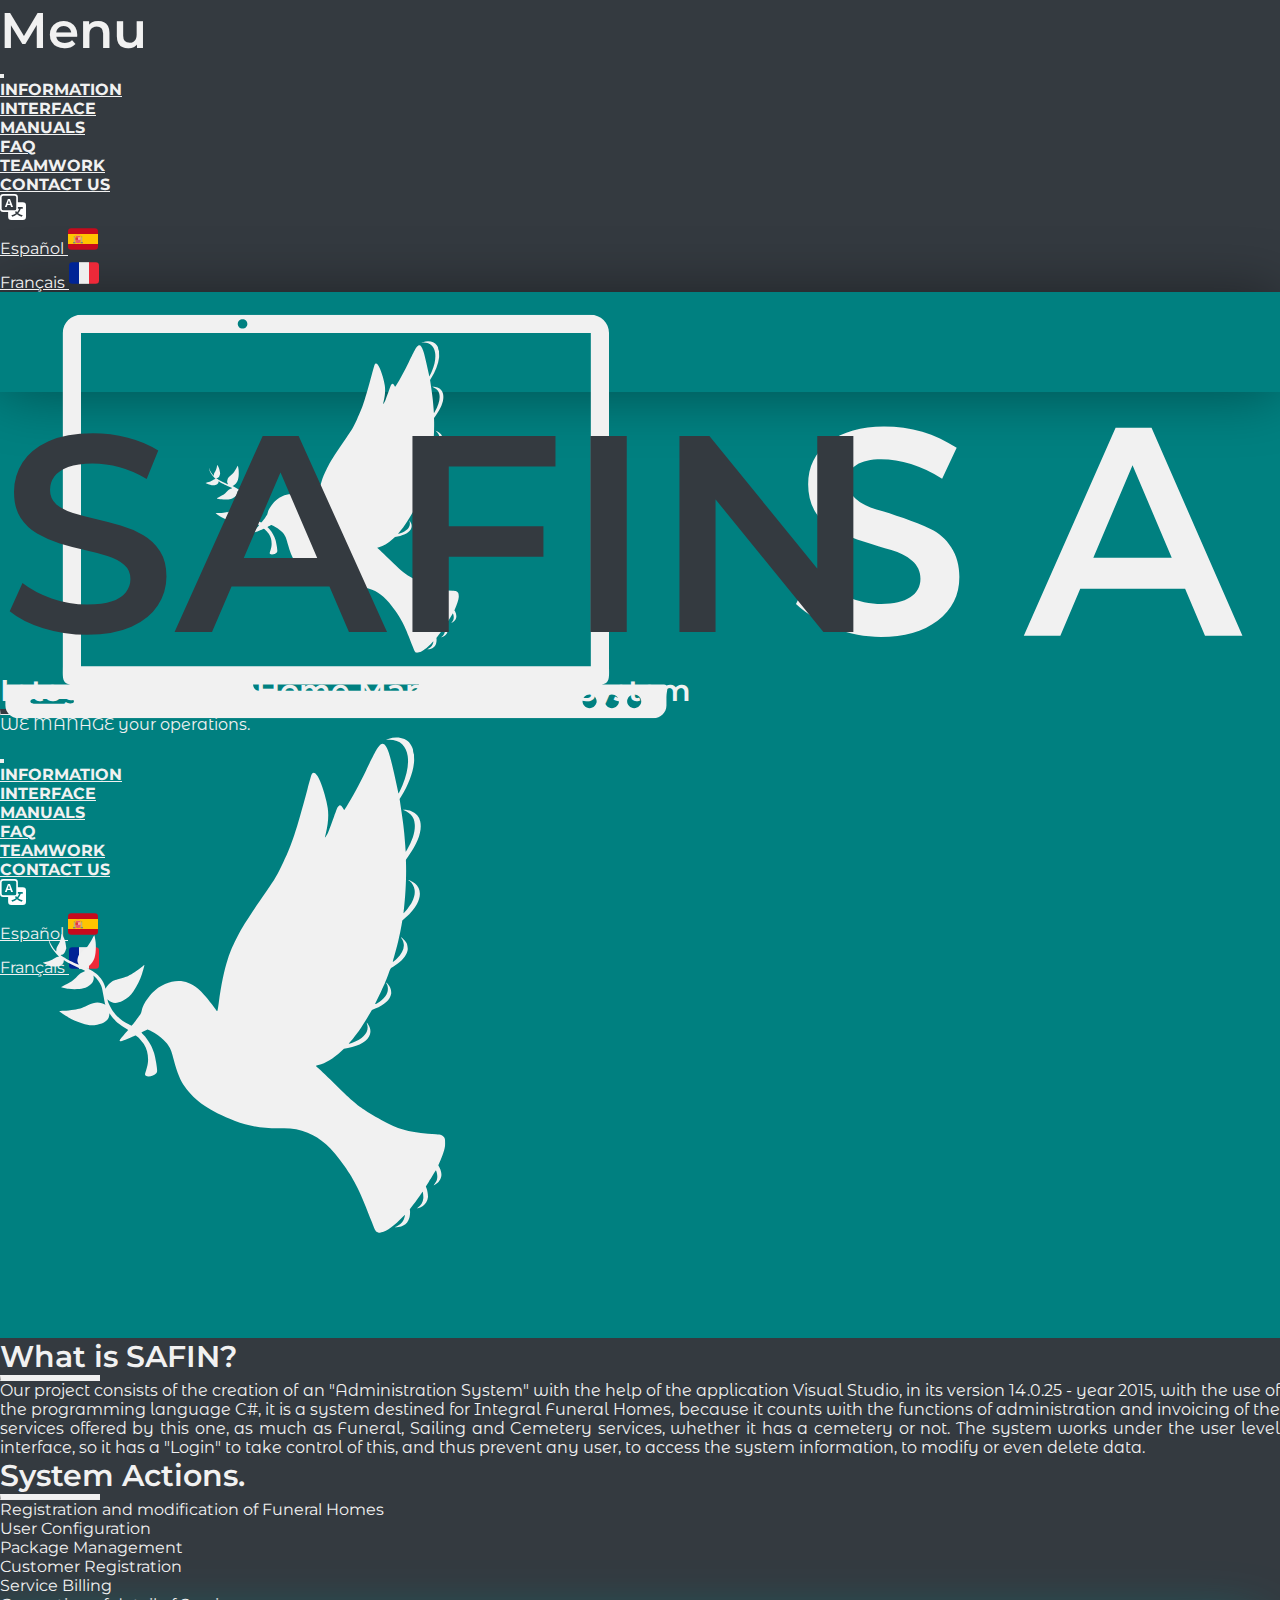
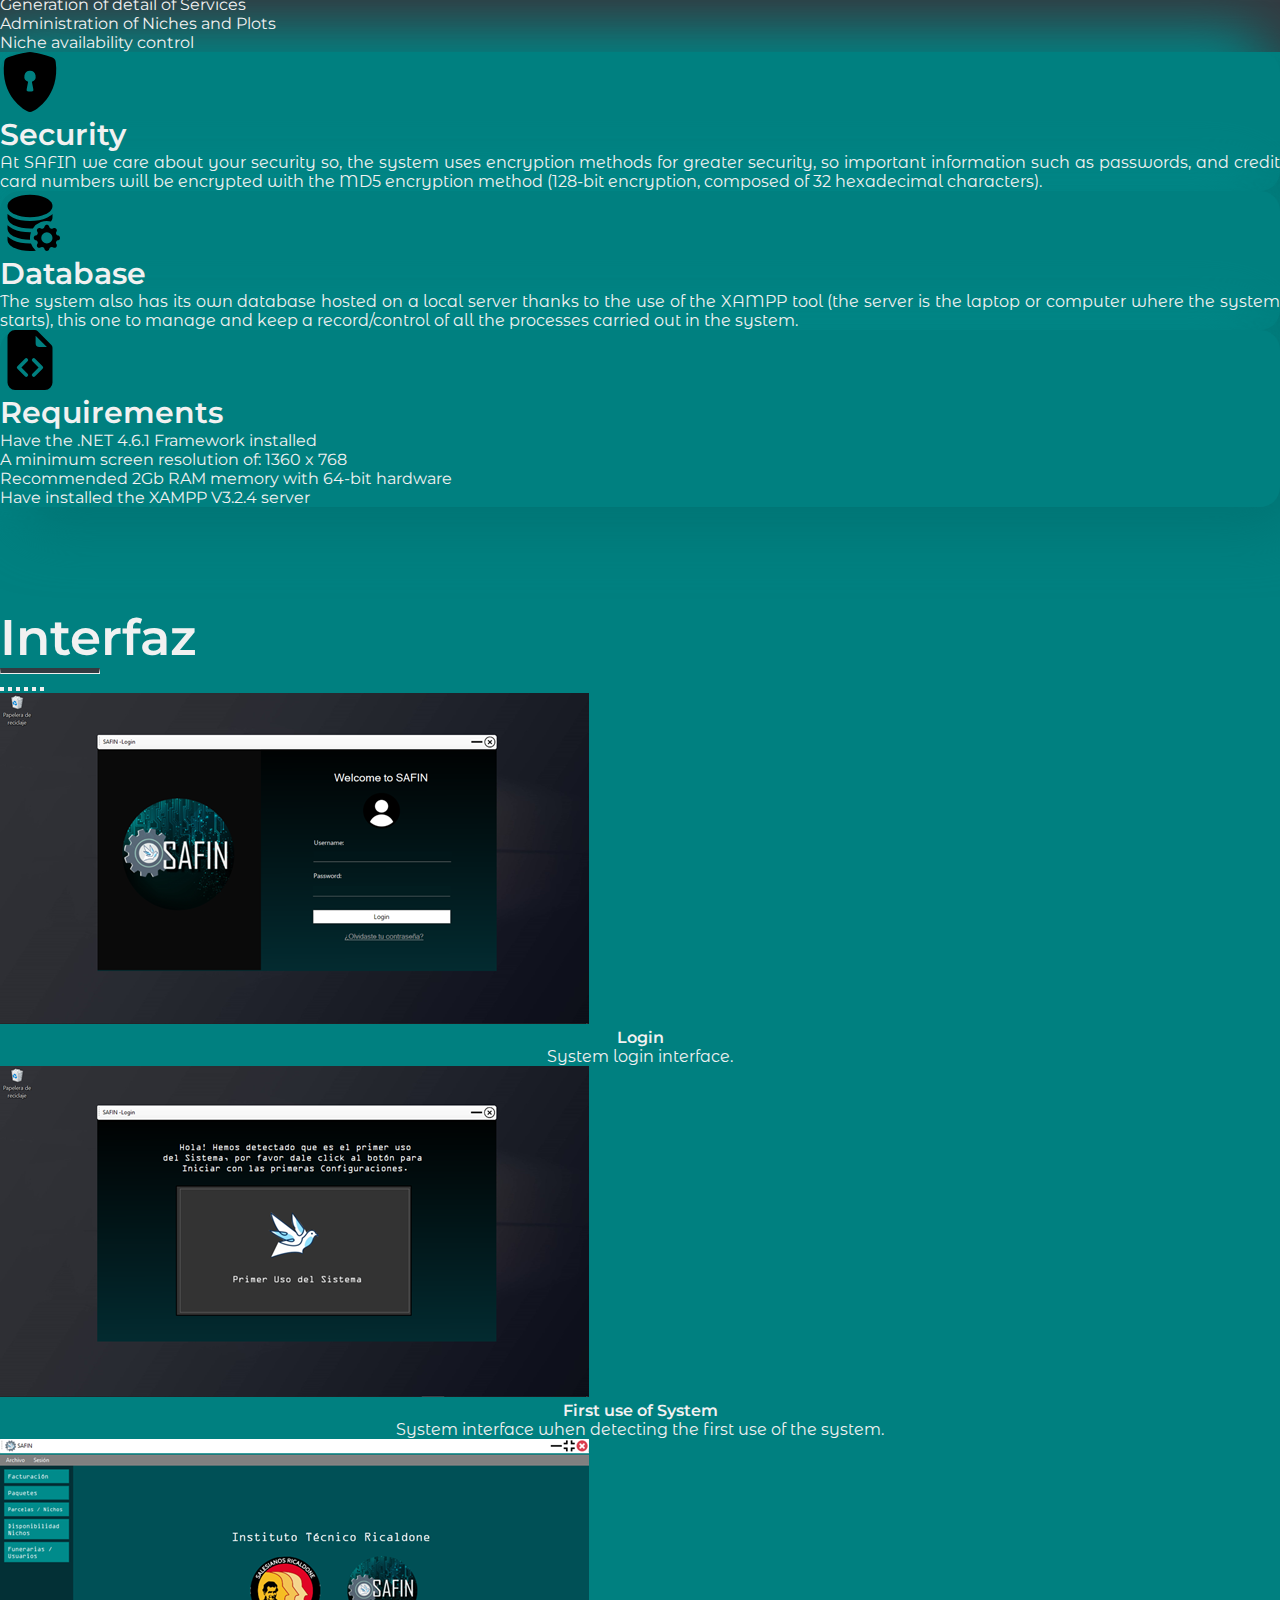
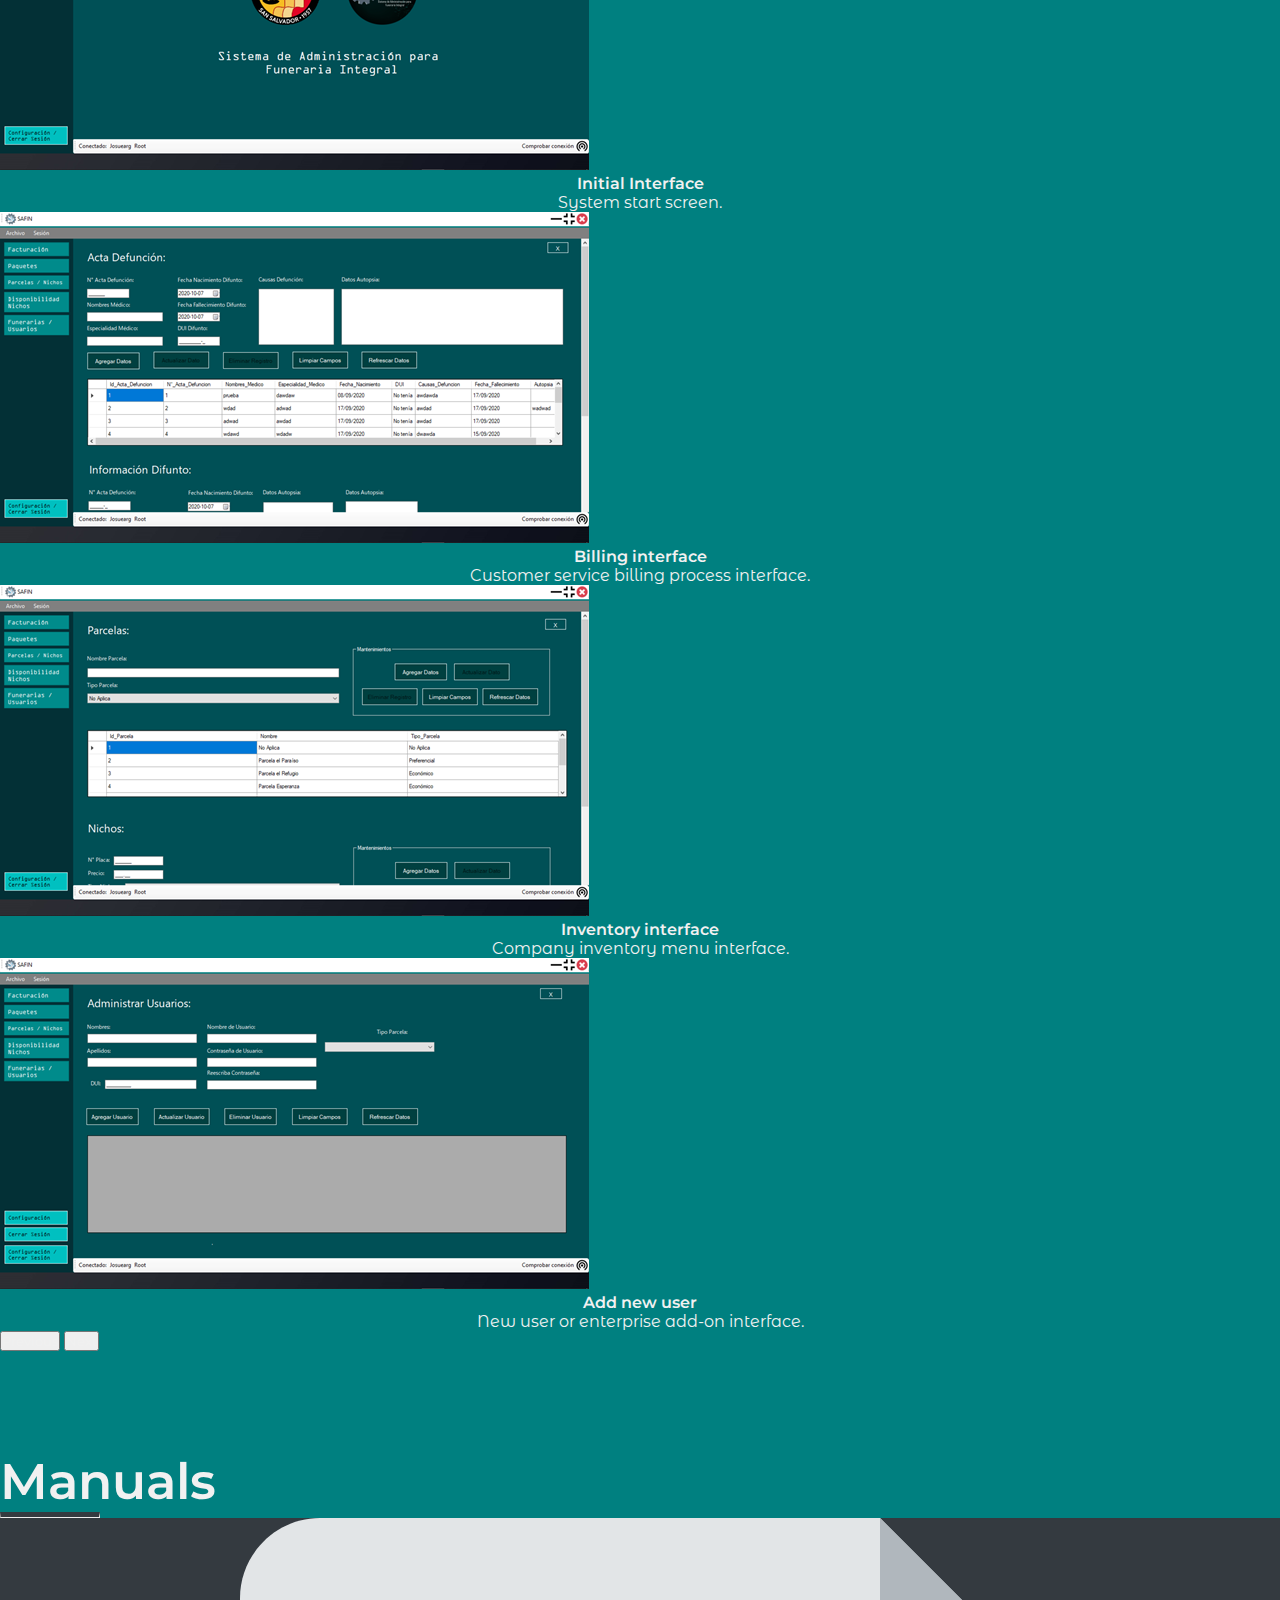
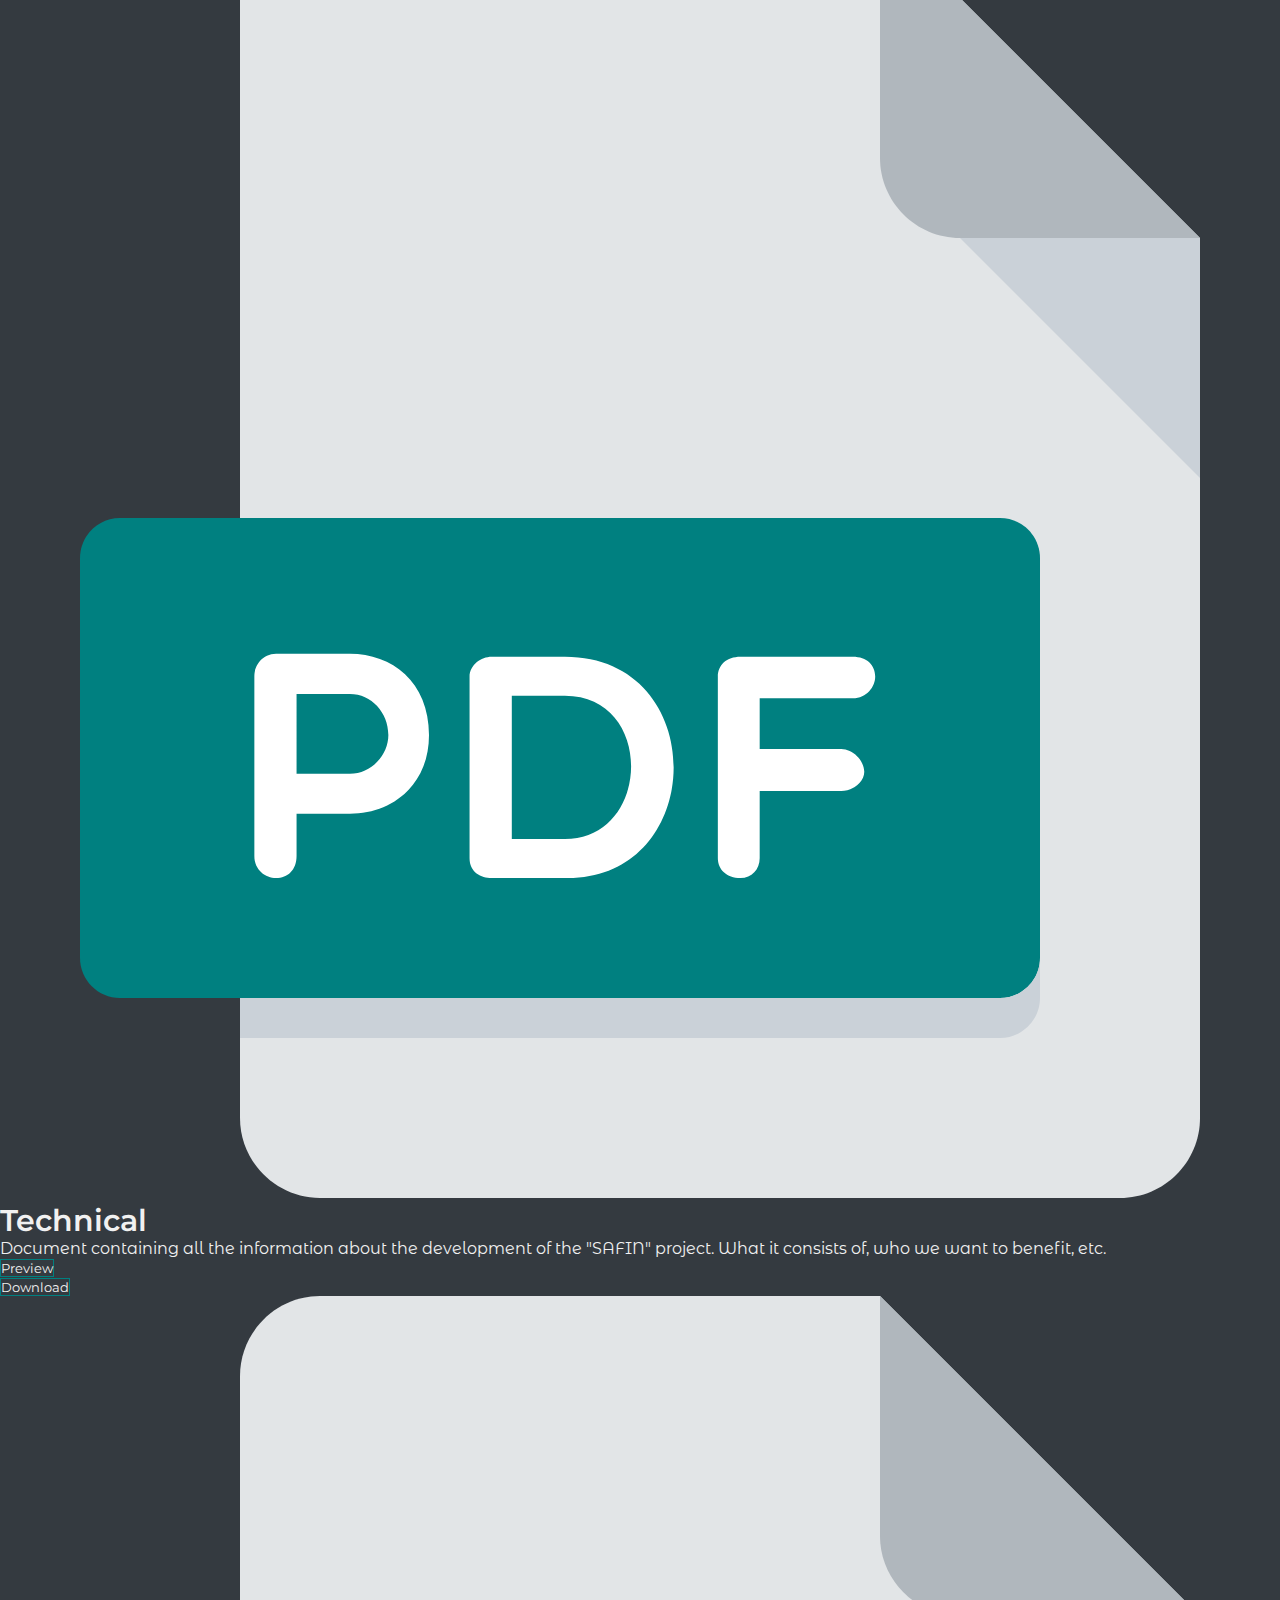
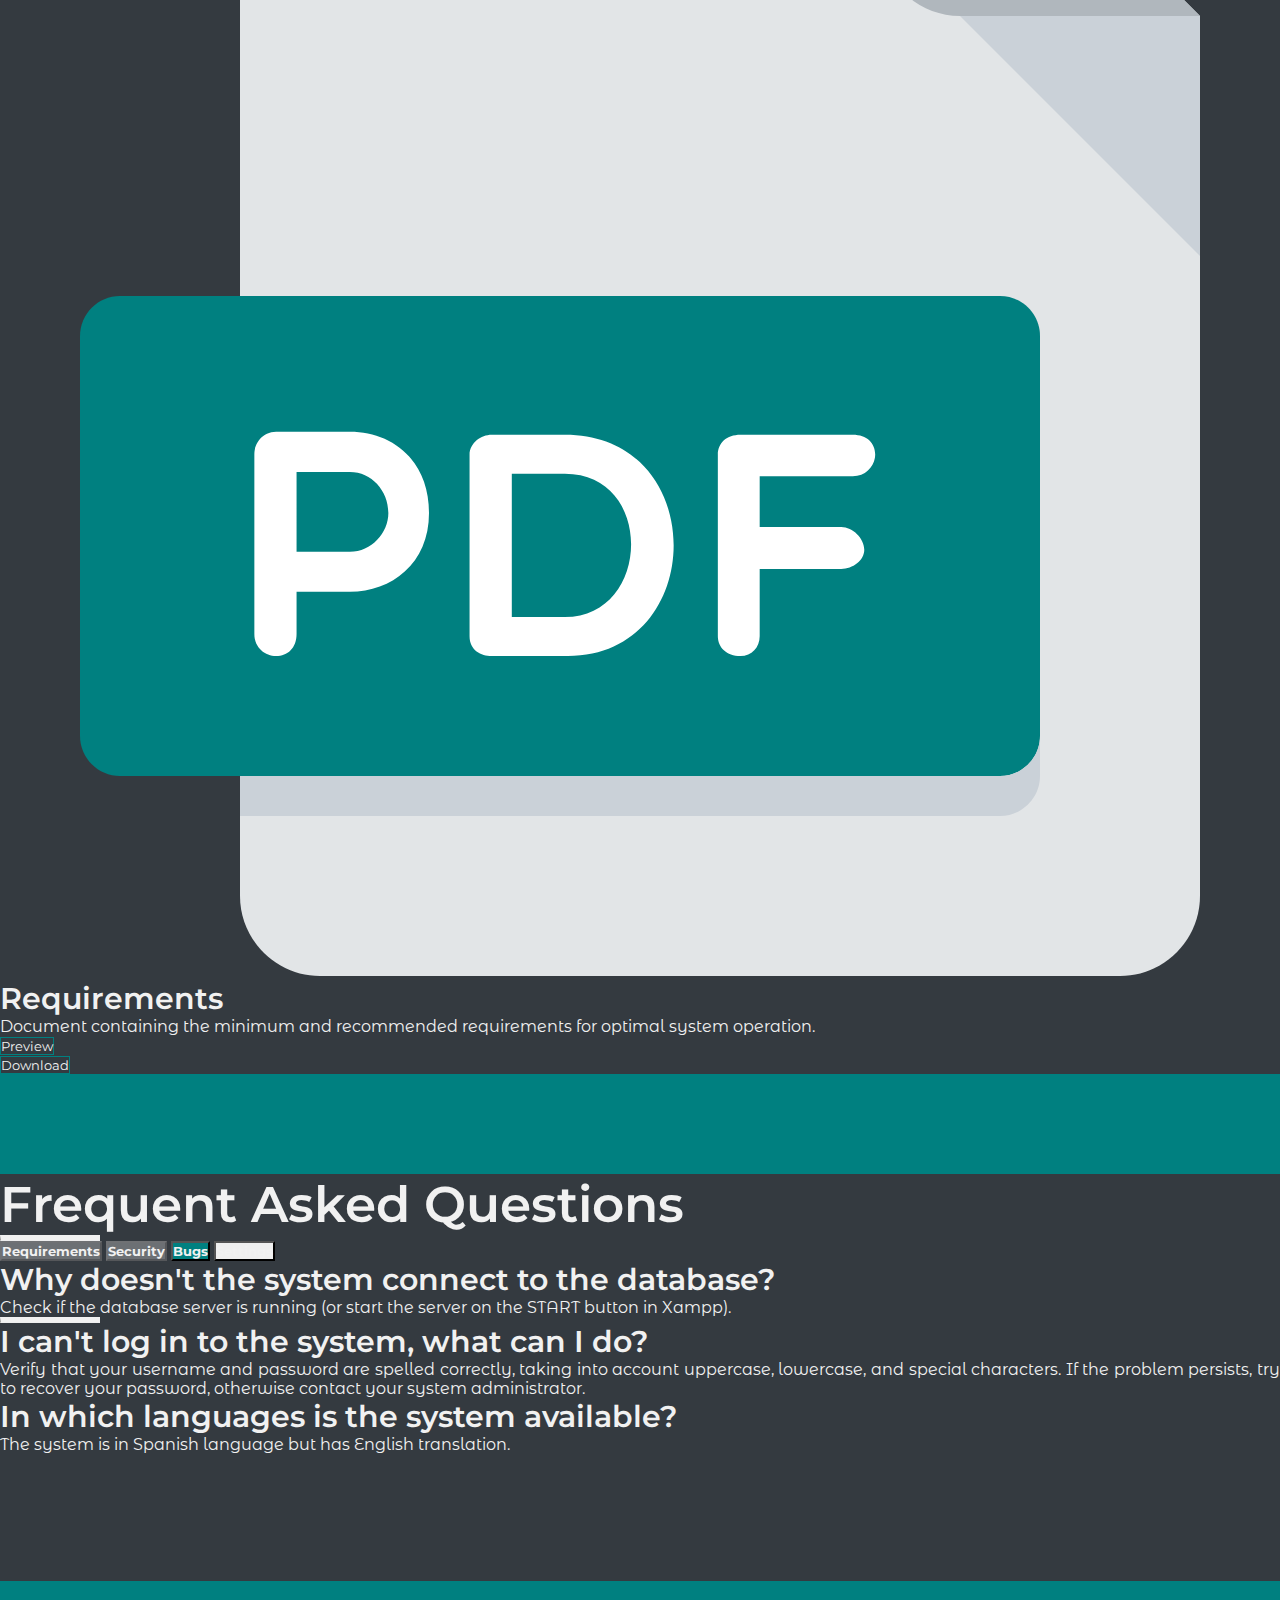
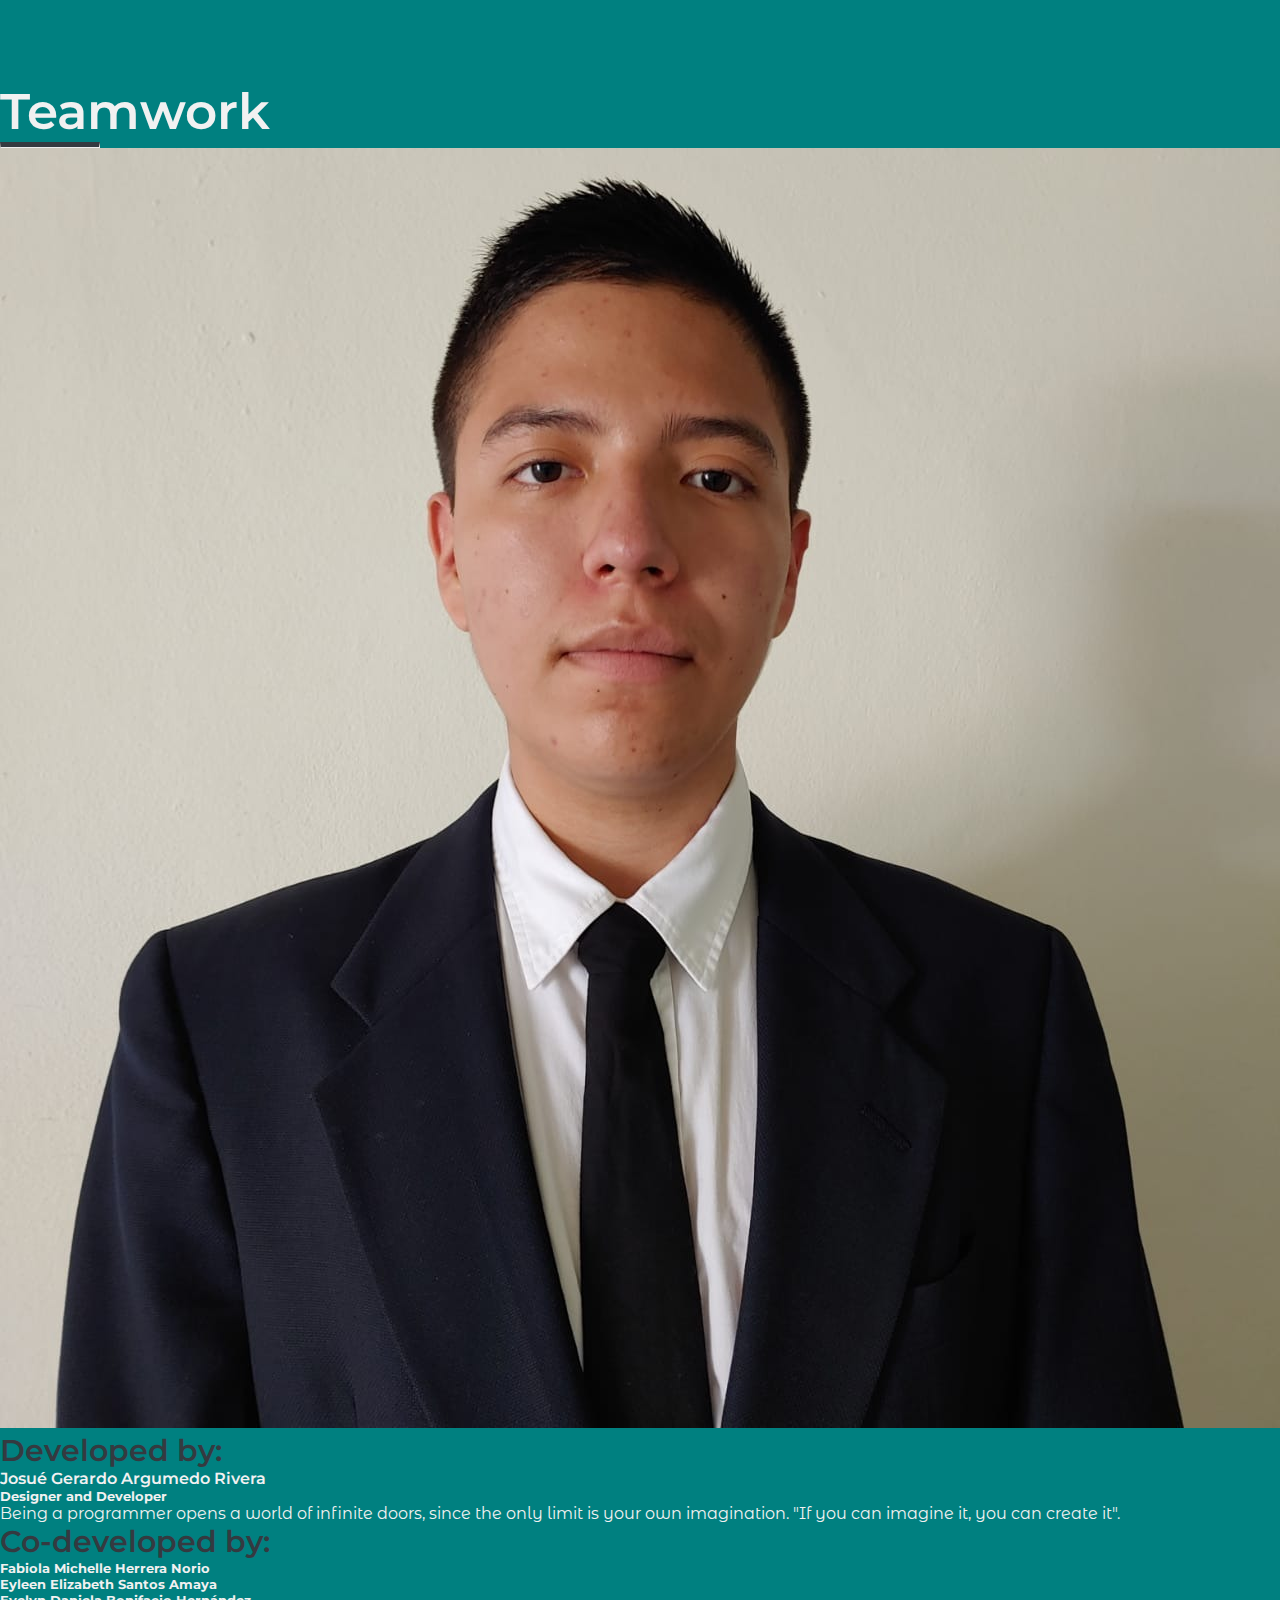
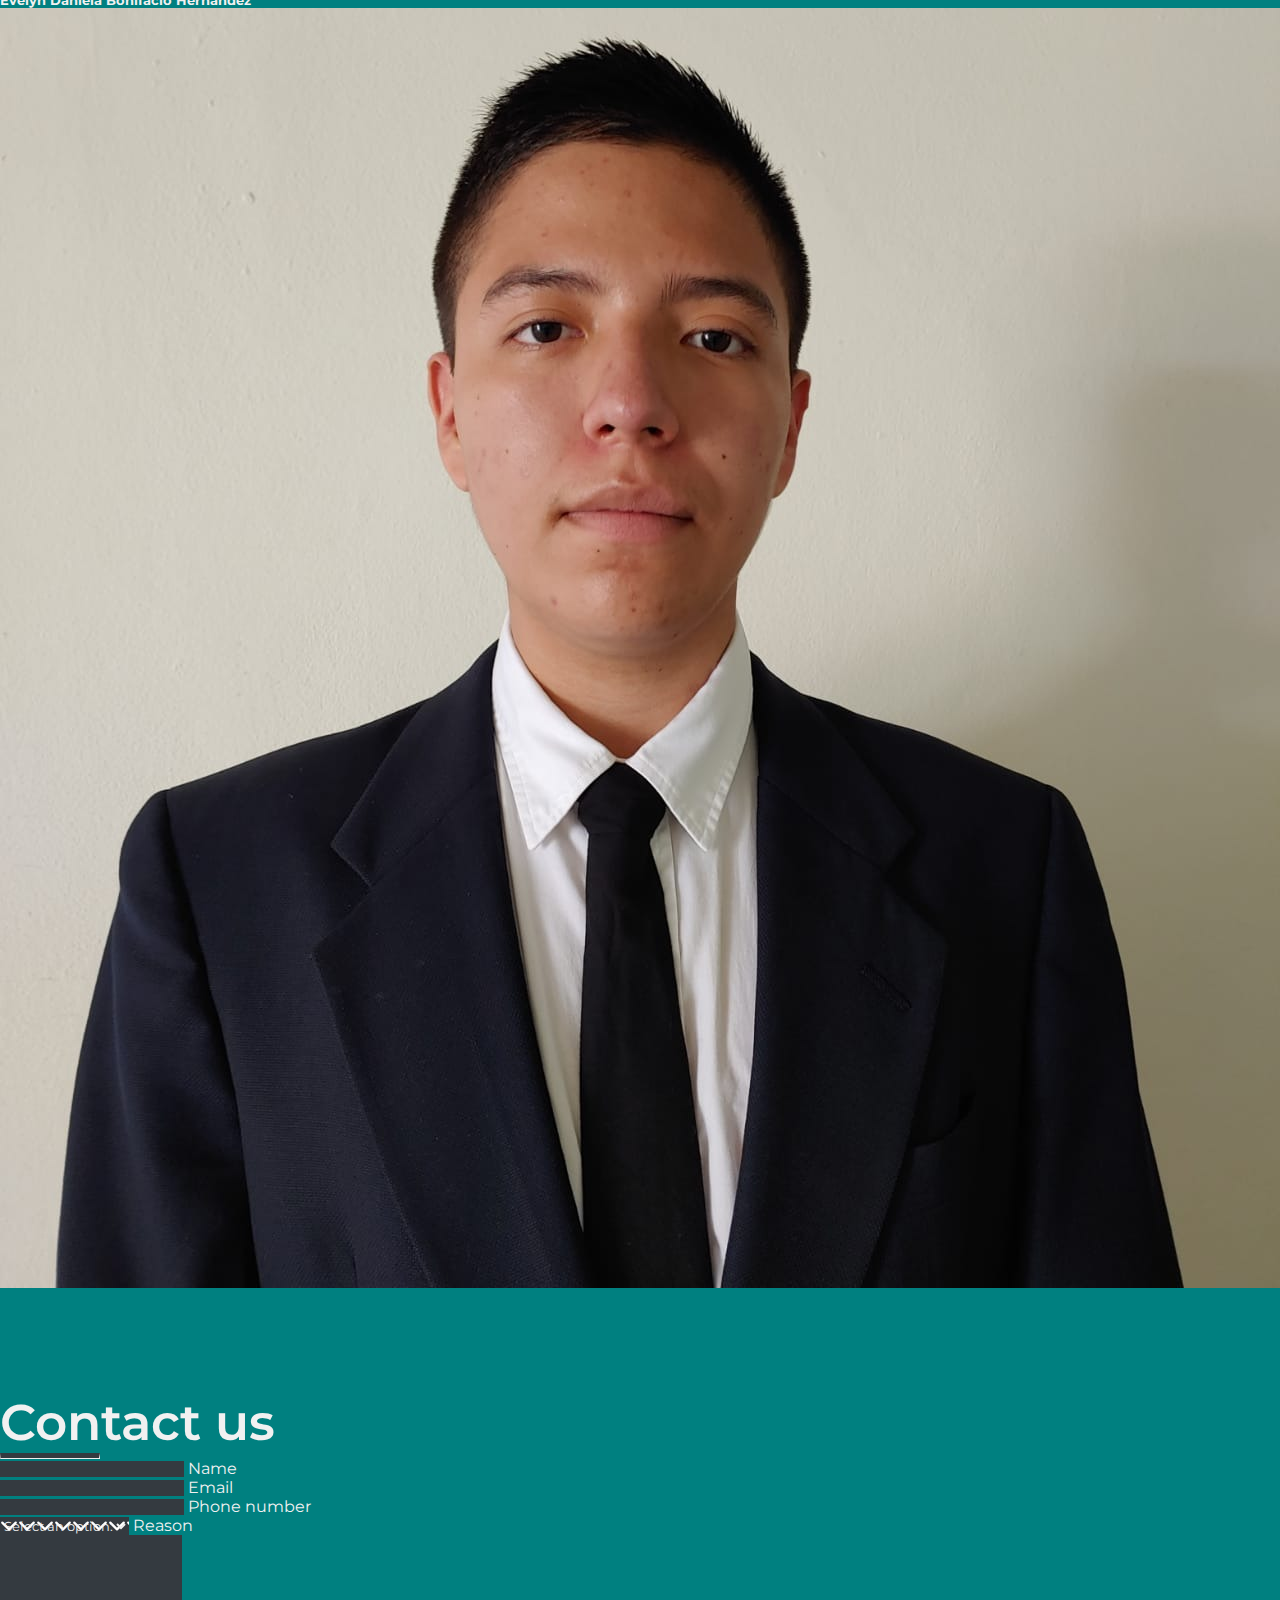
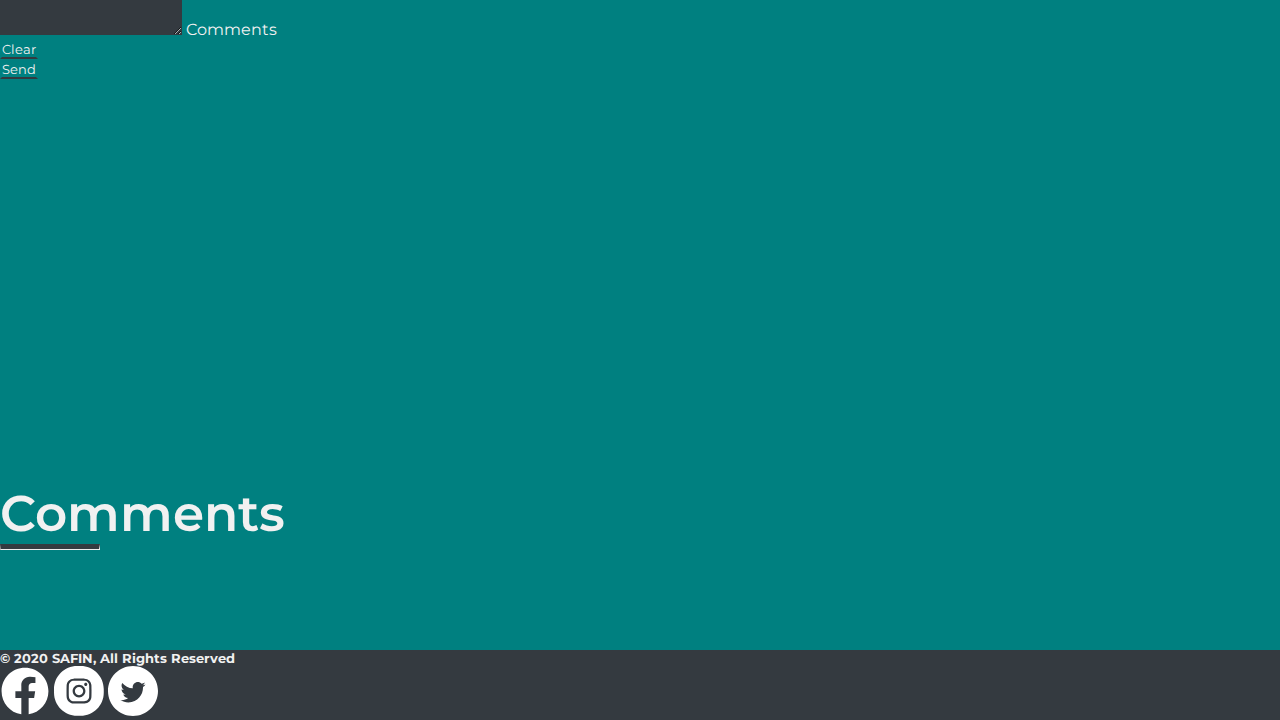
<file: english.html>
<!doctype html>
<html lang="en">

<head>
    <meta charset="utf-8">
    <meta name="viewport" content="width=device-width, initial-scale=1">
    <link rel="shortcut icon" href="resources/ave.svg" type="image/x-icon">
    <title>SAFIN</title>
    <link href="https://cdn.jsdelivr.net/npm/bootstrap@5.3.1/dist/css/bootstrap.min.css" rel="stylesheet"
        integrity="sha384-4bw+/aepP/YC94hEpVNVgiZdgIC5+VKNBQNGCHeKRQN+PtmoHDEXuppvnDJzQIu9" crossorigin="anonymous">
    <link rel="stylesheet" href="css/style.css">
</head>

<body data-spy="scroll" data-target="#navbar">
    <div class="offcanvas offcanvas-end" tabindex="-1" id="offCanvas">
        <div class="offcanvas-header mx-5 mt-5">
            <h2>Menu</h2>
            <button type="button" class="btn-close" data-bs-dismiss="offcanvas" aria-label="Close"></button>
        </div>
        <ul class="nav flex-column mx-5">
            <li class="nav-item">
                <a class="nav-link" href="#informacion">INFORMATION</a>
            </li>
            <li class="nav-item">
                <a class="nav-link" href="#interfaz">INTERFACE</a>
            </li>
            <li class="nav-item">
                <a class="nav-link" href="#manuales">MANUALS</a>
            </li>
            <li class="nav-item">
                <a class="nav-link" href="#faq">FAQ</a>
            </li>
            <li class="nav-item">
                <a class="nav-link" href="#creditos">TEAMWORK</a>
            </li>
            <li class="nav-item">
                <a class="nav-link" href="#contactanos">CONTACT US</a>
            </li>
            <li class="nav-item dropdown">
                <a class="nav-link dropdown-toggle" data-bs-toggle="dropdown" href="#" role="button"
                    aria-expanded="false">
                    <svg xmlns="http://www.w3.org/2000/svg" width="26" fill="white" viewBox="0 0 16 16">
                        <path
                            d="M4.545 6.714 4.11 8H3l1.862-5h1.284L8 8H6.833l-.435-1.286H4.545zm1.634-.736L5.5 3.956h-.049l-.679 2.022H6.18z" />
                        <path
                            d="M0 2a2 2 0 0 1 2-2h7a2 2 0 0 1 2 2v3h3a2 2 0 0 1 2 2v7a2 2 0 0 1-2 2H7a2 2 0 0 1-2-2v-3H2a2 2 0 0 1-2-2V2zm2-1a1 1 0 0 0-1 1v7a1 1 0 0 0 1 1h7a1 1 0 0 0 1-1V2a1 1 0 0 0-1-1H2zm7.138 9.995c.193.301.402.583.63.846-.748.575-1.673 1.001-2.768 1.292.178.217.451.635.555.867 1.125-.359 2.08-.844 2.886-1.494.777.665 1.739 1.165 2.93 1.472.133-.254.414-.673.629-.89-1.125-.253-2.057-.694-2.82-1.284.681-.747 1.222-1.651 1.621-2.757H14V8h-3v1.047h.765c-.318.844-.74 1.546-1.272 2.13a6.066 6.066 0 0 1-.415-.492 1.988 1.988 0 0 1-.94.31z" />
                    </svg>
                </a>
                <ul class="dropdown-menu dropdown-menu-end">
                    <li><a class="dropdown-item d-flex justify-content-between align-items-center" href="index.html">
                            Español <img src="resources/spanish.svg" width="30px" alt="">
                        </a></li>
                    <li><a class="dropdown-item d-flex justify-content-between align-items-center" href="french.html">
                            Français <img src="resources/french.svg" width="30px" alt="">
                        </a></li>
                </ul>
            </li>
        </ul>
    </div>

    <nav id="navbar" class="navbar navbar-expand-lg sticky-top">
        <a class="h-100 position-absolute start-0 p-4" href="#">
            <img src="resources/logo.svg" alt="" class="h-100">
        </a>
        <button class="navbar-toggler ms-auto me-4 border-0" data-bs-toggle="offcanvas" data-bs-target="#offCanvas">
            <span class="navbar-toggler-icon"></span>
        </button>
        <div class="collapse navbar-collapse">
            <ul class="nav ms-auto me-4">
                <li class="nav-item">
                    <a class="nav-link" href="#informacion">INFORMATION</a>
                </li>
                <li class="nav-item">
                    <a class="nav-link" href="#interfaz">INTERFACE</a>
                </li>
                <li class="nav-item">
                    <a class="nav-link" href="#manuales">MANUALS</a>
                </li>
                <li class="nav-item">
                    <a class="nav-link" href="#faq">FAQ</a>
                </li>
                <li class="nav-item">
                    <a class="nav-link" href="#creditos">TEAMWORK</a>
                </li>
                <li class="nav-item">
                    <a class="nav-link" href="#contactanos">CONTACT US</a>
                </li>
                <li class="nav-item dropdown">
                    <a class="nav-link p-0 m-1 dropdown-toggle" data-bs-toggle="dropdown" href="#" role="button"
                        aria-expanded="false">
                        <svg xmlns="http://www.w3.org/2000/svg" width="26" fill="white" viewBox="0 0 16 16">
                            <path
                                d="M4.545 6.714 4.11 8H3l1.862-5h1.284L8 8H6.833l-.435-1.286H4.545zm1.634-.736L5.5 3.956h-.049l-.679 2.022H6.18z" />
                            <path
                                d="M0 2a2 2 0 0 1 2-2h7a2 2 0 0 1 2 2v3h3a2 2 0 0 1 2 2v7a2 2 0 0 1-2 2H7a2 2 0 0 1-2-2v-3H2a2 2 0 0 1-2-2V2zm2-1a1 1 0 0 0-1 1v7a1 1 0 0 0 1 1h7a1 1 0 0 0 1-1V2a1 1 0 0 0-1-1H2zm7.138 9.995c.193.301.402.583.63.846-.748.575-1.673 1.001-2.768 1.292.178.217.451.635.555.867 1.125-.359 2.08-.844 2.886-1.494.777.665 1.739 1.165 2.93 1.472.133-.254.414-.673.629-.89-1.125-.253-2.057-.694-2.82-1.284.681-.747 1.222-1.651 1.621-2.757H14V8h-3v1.047h.765c-.318.844-.74 1.546-1.272 2.13a6.066 6.066 0 0 1-.415-.492 1.988 1.988 0 0 1-.94.31z" />
                        </svg>
                    </a>
                    <ul class="dropdown-menu dropdown-menu-end">
                        <li><a class="dropdown-item d-flex justify-content-between align-items-center"
                                href="index.html">
                                Español <img src="resources/spanish.svg" width="30px" alt="">
                            </a></li>
                        <li><a class="dropdown-item d-flex justify-content-between align-items-center"
                                href="french.html">
                                Français <img src="resources/french.svg" width="30px" alt="">
                            </a></li>
                    </ul>
                </li>
            </ul>
        </div>

    </nav>

    <!--Home banner-->
    <section class="container pt-5">
        <div class="row position-relative">
            <div class="col-9 col-md-7 d-flex flex-column justify-content-center">
                <h1>SAFIN</h1>
                <h3>Integral Funeral Home Management System</h3>
                <hr class="hr-short-1">
                <p id="subHeading">WE MANAGE your operations.</p>
            </div>
            <div class="col-5 position-absolute end-0">
                <img src="resources/ave.svg" alt="" class="w-100">
            </div>
        </div>
    </section>

    <!--Información del sistema-->
    <div class="indicator" id="informacion"></div>
    <section class="container-fluid py-5 section-2">
        <div class="container">
            <div class="row gx-5">
                <div class="col-12 col-md-7">
                    <h3>What is SAFIN?</h3>
                    <hr class="hr-short-2">
                    <p>Our project consists of the creation of an "Administration System" with the help of the
                        application Visual Studio, in its version 14.0.25 - year 2015, with the use of the programming
                        language C#, it is a system destined for Integral Funeral Homes, because it counts with the
                        functions of administration and invoicing of the services offered by this one, as much as
                        Funeral, Sailing and Cemetery services, whether it has a cemetery or not.

                        The system works under the user level interface, so it has a "Login" to take control of this,
                        and thus prevent any user, to access the system information, to modify or even delete data.
                    </p>
                </div>
                <div class="col-1 d-none d-lg-block"></div>
                <div class="col-12 col-md-5 col-lg-4 mt-5 mt-md-0">
                    <h3>System Actions.</h3>
                    <hr class="hr-short-2">
                    <ul>
                        <li>Registration and modification of Funeral Homes</li>
                        <li>User Configuration</li>
                        <li>Package Management</li>
                        <li>Customer Registration</li>
                        <li>Service Billing</li>
                        <li>Generation of detail of Services</li>
                        <li>Administration of Niches and Plots</li>
                        <li>Niche availability control</li>
                    </ul>
                </div>
            </div>
        </div>
    </section>

    <div class="container">
        <section class="row pt-5 gx-md-5">
            <div class="col-12 col-md-6 col-lg-4 mt-4 m-md-0">
                <article class="card p-5">
                    <svg xmlns="http://www.w3.org/2000/svg" width="60" class="mx-auto" viewBox="0 0 16 16">
                        <path fill-rule="evenodd"
                            d="M8 0c-.69 0-1.843.265-2.928.56-1.11.3-2.229.655-2.887.87a1.54 1.54 0 0 0-1.044 1.262c-.596 4.477.787 7.795 2.465 9.99a11.777 11.777 0 0 0 2.517 2.453c.386.273.744.482 1.048.625.28.132.581.24.829.24s.548-.108.829-.24a7.159 7.159 0 0 0 1.048-.625 11.775 11.775 0 0 0 2.517-2.453c1.678-2.195 3.061-5.513 2.465-9.99a1.541 1.541 0 0 0-1.044-1.263 62.467 62.467 0 0 0-2.887-.87C9.843.266 8.69 0 8 0zm0 5a1.5 1.5 0 0 1 .5 2.915l.385 1.99a.5.5 0 0 1-.491.595h-.788a.5.5 0 0 1-.49-.595l.384-1.99A1.5 1.5 0 0 1 8 5z" />
                    </svg>
                    <h3 class="text-center my-4">Security</h3>
                    <p>At SAFIN we care about your security so, the system uses encryption methods for greater security,
                        so important information such as passwords, and credit card numbers will be encrypted with the
                        MD5 encryption method (128-bit encryption, composed of 32 hexadecimal characters).</p>
                </article>
            </div>
            <div class="col-12 col-md-6 col-lg-4 mt-4 m-md-0">
                <article class="card p-5">
                    <svg xmlns="http://www.w3.org/2000/svg" width="60" class="mx-auto" viewBox="0 0 16 16">
                        <path
                            d="M8 1c-1.573 0-3.022.289-4.096.777C2.875 2.245 2 2.993 2 4s.875 1.755 1.904 2.223C4.978 6.711 6.427 7 8 7s3.022-.289 4.096-.777C13.125 5.755 14 5.007 14 4s-.875-1.755-1.904-2.223C11.022 1.289 9.573 1 8 1Z" />
                        <path
                            d="M2 7v-.839c.457.432 1.004.751 1.49.972C4.722 7.693 6.318 8 8 8s3.278-.307 4.51-.867c.486-.22 1.033-.54 1.49-.972V7c0 .424-.155.802-.411 1.133a4.51 4.51 0 0 0-4.815 1.843A12.31 12.31 0 0 1 8 10c-1.573 0-3.022-.289-4.096-.777C2.875 8.755 2 8.007 2 7Zm6.257 3.998L8 11c-1.682 0-3.278-.307-4.51-.867-.486-.22-1.033-.54-1.49-.972V10c0 1.007.875 1.755 1.904 2.223C4.978 12.711 6.427 13 8 13h.027a4.552 4.552 0 0 1 .23-2.002Zm-.002 3L8 14c-1.682 0-3.278-.307-4.51-.867-.486-.22-1.033-.54-1.49-.972V13c0 1.007.875 1.755 1.904 2.223C4.978 15.711 6.427 16 8 16c.536 0 1.058-.034 1.555-.097a4.507 4.507 0 0 1-1.3-1.905Zm3.631-4.538c.18-.613 1.048-.613 1.229 0l.043.148a.64.64 0 0 0 .921.382l.136-.074c.561-.306 1.175.308.87.869l-.075.136a.64.64 0 0 0 .382.92l.149.045c.612.18.612 1.048 0 1.229l-.15.043a.64.64 0 0 0-.38.921l.074.136c.305.561-.309 1.175-.87.87l-.136-.075a.64.64 0 0 0-.92.382l-.045.149c-.18.612-1.048.612-1.229 0l-.043-.15a.64.64 0 0 0-.921-.38l-.136.074c-.561.305-1.175-.309-.87-.87l.075-.136a.64.64 0 0 0-.382-.92l-.148-.045c-.613-.18-.613-1.048 0-1.229l.148-.043a.64.64 0 0 0 .382-.921l-.074-.136c-.306-.561.308-1.175.869-.87l.136.075a.64.64 0 0 0 .92-.382l.045-.148ZM14 12.5a1.5 1.5 0 1 0-3 0 1.5 1.5 0 0 0 3 0Z" />
                    </svg>
                    <h3 class="text-center my-4">Database</h3>
                    <p>The system also has its own database hosted on a local server thanks to the use of the XAMPP tool
                        (the server is the laptop or computer where the system starts), this one to manage and keep a
                        record/control of all the processes carried out in the system.</p>
                </article>
            </div>
            <div class="col-12 col-lg-4 mt-4 m-lg-0">
                <article class="card p-5">
                    <svg xmlns="http://www.w3.org/2000/svg" width="60" class="mx-auto" viewBox="0 0 16 16">
                        <path
                            d="M9.293 0H4a2 2 0 0 0-2 2v12a2 2 0 0 0 2 2h8a2 2 0 0 0 2-2V4.707A1 1 0 0 0 13.707 4L10 .293A1 1 0 0 0 9.293 0zM9.5 3.5v-2l3 3h-2a1 1 0 0 1-1-1zM6.646 7.646a.5.5 0 1 1 .708.708L5.707 10l1.647 1.646a.5.5 0 0 1-.708.708l-2-2a.5.5 0 0 1 0-.708l2-2zm2.708 0 2 2a.5.5 0 0 1 0 .708l-2 2a.5.5 0 0 1-.708-.708L10.293 10 8.646 8.354a.5.5 0 1 1 .708-.708z" />
                    </svg>
                    <h3 class="text-center my-4">Requirements</h3>
                    <ul>
                        <li>Have the .NET 4.6.1 Framework installed</li>
                        <li>A minimum screen resolution of: 1360 x 768</li>
                        <li>Recommended 2Gb RAM memory with 64-bit hardware</li>
                        <li>Have installed the XAMPP V3.2.4 server</li>
                    </ul>
                </article>
            </div>
        </section>

        <!--Interfaz-->
        <div class="indicator" id="interfaz"></div>
        <section class="row">
            <div class="col-12 col-md-4">
                <h2>Interfaz</h2>
                <hr class="hr-short-1">
            </div>
            <div class="col-12 col-md-8">
                <div id="carousel" class="carousel slide" data-bs-ride="carousel">
                    <div class="carousel-indicators">
                        <button type="button" data-bs-target="#carousel" data-bs-slide-to="0" class="active"
                            aria-current="true" aria-label="Slide 1"></button>
                        <button type="button" data-bs-target="#carousel" data-bs-slide-to="1"
                            aria-label="Slide 2"></button>
                        <button type="button" data-bs-target="#carousel" data-bs-slide-to="2"
                            aria-label="Slide 3"></button>
                        <button type="button" data-bs-target="#carousel" data-bs-slide-to="3"
                            aria-label="Slide 3"></button>
                        <button type="button" data-bs-target="#carousel" data-bs-slide-to="4"
                            aria-label="Slide 3"></button>
                        <button type="button" data-bs-target="#carousel" data-bs-slide-to="5"
                            aria-label="Slide 3"></button>
                    </div>
                    <div class="carousel-inner">
                        <div class="carousel-item active">
                            <img src="resources/1.png" class="d-block w-100 mb-3" alt="...">
                            <h4>Login</h4>
                            <p>System login interface.</p>
                        </div>
                        <div class="carousel-item">
                            <img src="resources/2.png" class="d-block w-100 mb-3" alt="...">
                            <h4>First use of System</h4>
                            <p>System interface when detecting the first use of the system.</p>
                        </div>
                        <div class="carousel-item">
                            <img src="resources/3.png" class="d-block w-100 mb-3" alt="...">
                            <h4>Initial Interface</h4>
                            <p>System start screen.</p>
                        </div>
                        <div class="carousel-item">
                            <img src="resources/4.png" class="d-block w-100 mb-3" alt="...">
                            <h4>Billing interface</h4>
                            <p>Customer service billing process interface.</p>
                        </div>
                        <div class="carousel-item">
                            <img src="resources/5.png" class="d-block w-100 mb-3" alt="...">
                            <h4>Inventory interface</h4>
                            <p>Company inventory menu interface.</p>
                        </div>
                        <div class="carousel-item">
                            <img src="resources/6.png" class="d-block w-100 mb-3" alt="...">
                            <h4>Add new user</h4>
                            <p>New user or enterprise add-on interface.</p>
                        </div>
                    </div>
                    <button class="carousel-control-prev" type="button" data-bs-target="#carousel" data-bs-slide="prev">
                        <span class="carousel-control-prev-icon" aria-hidden="true"></span>
                        <span class="visually-hidden">Previous</span>
                    </button>
                    <button class="carousel-control-next" type="button" data-bs-target="#carousel" data-bs-slide="next">
                        <span class="carousel-control-next-icon" aria-hidden="true"></span>
                        <span class="visually-hidden">Next</span>
                    </button>
                </div>
            </div>
        </section>

        <!--Descargas-->
        <div class="indicator" id="manuales"></div>
        <section class="row">
            <div class="col-12 mb-3">
                <h2>Manuals</h2>
                <hr class="hr-short-1">
            </div>
            <article class="col-12 col-md-6 mb-4 mb-md-0">
                <div class="container-fluid h-100">
                    <div class="row section-2 p-5 h-100">
                        <div class="col-5 col-lg-3 mx-auto"><img src="resources/icon-pdf.svg" alt="" width="100%"></div>
                        <div class="col-12 col-lg-9 mt-4 mt-lg-0">
                            <h3>Technical</h3>
                            <p>Document containing all the information about the development of the "SAFIN" project.
                                What it consists of, who we want to benefit, etc.</p>
                        </div>
                        <div class="col-12 col-lg-6 mt-4"><a href="resources/Manual Técnico SAFIN.pdf" target="_blank">
                                <button class="w-100 p-2 btn-main">Preview</button>
                            </a></div>
                        <div class="col-12 col-lg-6 mt-4"><a href="resources/Manual Técnico SAFIN.pdf" download="">
                                <button class="w-100 p-2 btn-main">Download</button>
                            </a></div>
                    </div>
                </div>
            </article>
            <article class="col-12 col-md-6">
                <div class="container-fluid h-100">
                    <div class="row section-2 p-5 h-100">
                        <div class="col-5 col-lg-3 mx-auto"><img src="resources/icon-pdf.svg" alt="" width="100%"></div>
                        <div class="col-12 col-lg-9 mt-4 mt-lg-0">
                            <h3>Requirements</h3>
                            <p>Document containing the minimum and recommended requirements for optimal system
                                operation.</p>
                        </div>
                        <div class="col-12 col-lg-6 mt-4"><a href="resources/Manual de Requerimientos SAFIN.pdf"
                                target="_blank">
                                <button class="w-100 p-2 btn-main">Preview</button>
                            </a></div>
                        <div class="col-12 col-lg-6 mt-4"><a href="resources/Manual de Requerimientos SAFIN.pdf"
                                download="">
                                <button class="w-100 p-2 btn-main">Download</button>
                            </a></div>
                    </div>
                </div>
            </article>
        </section>
    </div>

    <!--FAQ-->
    <div class="indicator" id="faq"></div>
    <section class="container-fluid py-5 section-2">
        <div class="container">
            <div class="row">
                <div class="col-12 mb-3">
                    <h2>Frequent Asked Questions</h2>
                    <hr class="hr-short-2">
                </div>
                <div class="col-12 col-md-3 nav flex-column nav-pills mb-4 mb-md-0">
                    <button class="nav-link d-none" disabled>Requirements</button>
                    <button class="nav-link d-none" disabled>Security</button>
                    <button class="nav-link active" data-bs-toggle="pill" data-bs-target="#bugs">Bugs</button>
                    <button class="nav-link" data-bs-toggle="pill" data-bs-target="#setting">Settings</button>
                </div>
                <div class="col-1 d-none d-lg-block"></div>
                <div class="col-12 col-md-9 col-lg-8 tab-content">
                    <div class="tab-pane fade show active" id="bugs">
                        <h3>Why doesn't the system connect to the database?</h3>
                        <p>Check if the database server is running (or start the server on the START button in Xampp).
                        </p>
                        <hr class="hr-short-2">
                        <h3>I can't log in to the system, what can I do?</h3>
                        <p>Verify that your username and password are spelled correctly, taking into account uppercase,
                            lowercase, and special characters. If the problem persists, try to recover your password,
                            otherwise contact your system administrator.</p>
                    </div>
                    <div class="tab-pane fade" id="setting">
                        <h3>In which languages is the system available?</h3>
                        <p>The system is in Spanish language but has English translation.</p>
                    </div>
                </div>
            </div>
        </div>
    </section>

    <div class="container">
        <!--Créditos-->
        <div class="indicator" id="creditos"></div>
        <section class="row">
            <div class="col-12 mb-3">
                <h2>Teamwork</h2>
                <hr class="hr-short-1">
            </div>
            <div class="col-12 d-md-none">
                <img src="resources/Perfil.png" alt="" width="100%">
            </div>
            <div class="col-12 col-md-8">
                <h3 class="my-3 text-d">Developed by:</h3>
                <h4>Josué Gerardo Argumedo Rivera</h4>
                <h5>Designer and Developer</h5>
                <p>Being a programmer opens a world of infinite doors, since the only limit is your own imagination. "If
                    you can imagine it, you can create it".</p>

                <h3 class="mt-4 mb-3 text-d">Co-developed by:</h3>
                <h5>Fabiola Michelle Herrera Norio</h5>
                <h5>Eyleen Elizabeth Santos Amaya</h5>
                <h5>Evelyn Daniela Bonifacio Hernández</h5>
            </div>
            <div class="col-4 d-none d-md-block">
                <img src="resources/Perfil.png" alt="" width="100%">
            </div>
        </section>

        <!--Contáctanos-->
        <div class="indicator" id="contactanos"></div>
        <section class="row">
            <div class="col-12 mb-3">
                <h2>Contact us</h2>
                <hr class="hr-short-1">
            </div>
            <form id="contactForm" class="col-12 col-md-7">
                <div class="form-floating mb-3">
                    <input type="text" class="form-control" id="name" placeholder=" ">
                    <label for="name">Name</label>
                </div>
                <div class="form-floating mb-3">
                    <input type="email" class="form-control" id="email" placeholder=" " autocomplete="off">
                    <label for="email">Email</label>
                </div>
                <div class="form-floating mb-3">
                    <input type="text" class="form-control" id="num" placeholder=" ">
                    <label for="num">Phone number</label>
                </div>
                <div class="form-floating mb-3">
                    <select class="form-control form-select" id="floatingSelect">
                        <option selected disabled>Select an option:</option>
                        <option value="1">Bug</option>
                        <option value="2">Question</option>
                        <option value="3">Other</option>
                    </select>
                    <label for="floatingSelect">Reason</label>
                </div>
                <div class="form-floating mb-3">
                    <textarea class="form-control" placeholder=" " id="floatingTextarea2"
                        style="height: 100px"></textarea>
                    <label for="floatingTextarea2">Comments</label>
                </div>
                <div class="row">
                    <div class="col-12 col-md-6 mb-3 mb-md-0"><button type="reset"
                            class="w-100 p-2 btn-main-2">Clear</button></div>
                    <div class="col-12 col-md-6 mb-5 mb-md-0"><button type="submit"
                            class="w-100 p-2 btn-main-2">Send</button></div>
                </div>

            </form>
            <div class="col-12 col-md-5">
                <iframe
                    src="https://www.google.com/maps/embed?pb=!1m18!1m12!1m3!1d3875.9235223204464!2d-89.20744208589424!3d13.723079890366014!2m3!1f0!2f0!3f0!3m2!1i1024!2i768!4f13.1!3m3!1m2!1s0x8f6330813f89e61f%3A0xcb93eef8cc8c07e1!2sInstituto%20T%C3%A9cnico%20Ricaldone!5e0!3m2!1ses-419!2ssv!4v1599140532443!5m2!1ses-419!2ssv"
                    width="100%" height="300" frameborder="0" style="border:0;" allowfullscreen="" aria-hidden="false"
                    tabindex="0"></iframe>
            </div>
        </section>

        <!--Comentarios DISQUS-->
        <div class="indicator"></div>
        <section class="row">
            <div class="col-12 mb-3">
                <h2>Comments</h2>
                <hr class="hr-short-1">
            </div>
            <div class="col-12">
                <div class="col-12">
                    <div id="disqus_thread" class="comentarios1"></div>
                    <script>

                        /**
                        *  RECOMMENDED CONFIGURATION VARIABLES: EDIT AND UNCOMMENT THE SECTION BELOW TO INSERT DYNAMIC VALUES FROM YOUR PLATFORM OR CMS.
                        *  LEARN WHY DEFINING THESE VARIABLES IS IMPORTANT: https://disqus.com/admin/universalcode/#configuration-variables*/
                        /*
                        var disqus_config = function () {
                        this.page.url = PAGE_URL;  // Replace PAGE_URL with your page's canonical URL variable
                        this.page.identifier = PAGE_IDENTIFIER; // Replace PAGE_IDENTIFIER with your page's unique identifier variable
                        };
                        */
                        (function () { // DON'T EDIT BELOW THIS LINE
                            var d = document, s = d.createElement('script');
                            s.src = 'https://safin-1.disqus.com/embed.js';
                            s.setAttribute('data-timestamp', +new Date());
                            (d.head || d.body).appendChild(s);
                        })();
                    </script>
                </div>
            </div>
        </section>
    </div>

    <div class="indicator"></div>
    <footer class="container-fluid">
        <div class="row py-5 align-items-center">
            <div class="col-12 col-md-6 mb-4 mb-md-0">
                <h5 class="m-0">© 2020 SAFIN, All Rights Reserved</h5>
            </div>
            <div class="col d-flex">
                <a href="https://www.facebook.com/" class="ms-auto me-4"><img src="resources/facebook.svg" alt=""
                        width="50px"></a>
                <a href="https://www.instagram.com/" class="me-4"><img src="resources/instagram.svg" alt=""
                        width="50px"></a>
                <a href="https://twitter.com/" class="me-auto me-md-4"><img src="resources/twitter.svg" alt=""
                        width="50px"></a>
            </div>
        </div>
    </footer>

    <!--JQuery for scrollspy in bootstrap.js (4)-->
    <script src="https://code.jquery.com/jquery-3.6.0.js"
        integrity="sha256-H+K7U5CnXl1h5ywQfKtSj8PCmoN9aaq30gDh27Xc0jk=" crossorigin="anonymous"></script>
    <script src="js/bootstrap.js"></script>

    <script src="https://cdn.jsdelivr.net/npm/bootstrap@5.3.1/dist/js/bootstrap.bundle.min.js"
        integrity="sha384-HwwvtgBNo3bZJJLYd8oVXjrBZt8cqVSpeBNS5n7C8IVInixGAoxmnlMuBnhbgrkm"
        crossorigin="anonymous"></script>
    <script id="dsq-count-scr" src="//safin-1.disqus.com/count.js" async></script>
    <script>
        const textos = ["We MANAGE your operations.", "We HELP you reach your goals.", "We ADAPT to your needs."]
    </script>
    <script src="js/main.js"></script>
</body>

</html>
</file>
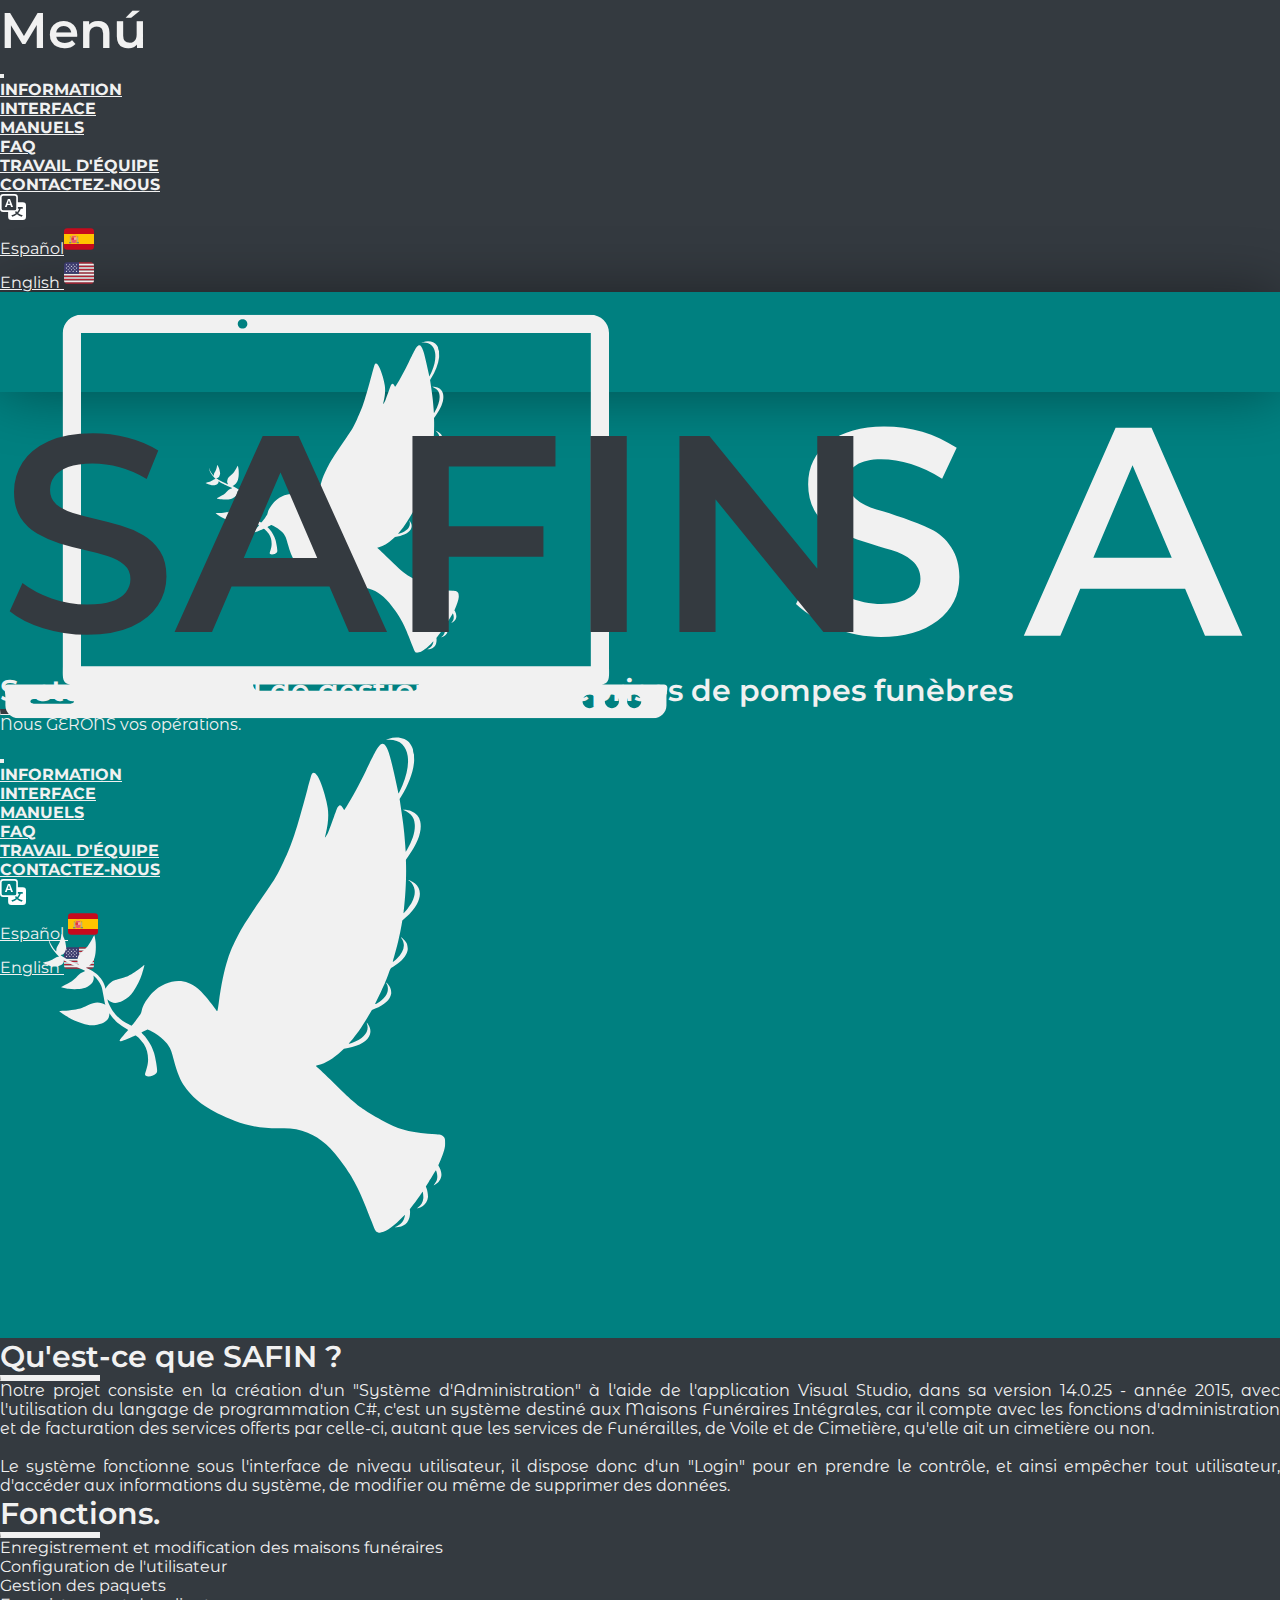
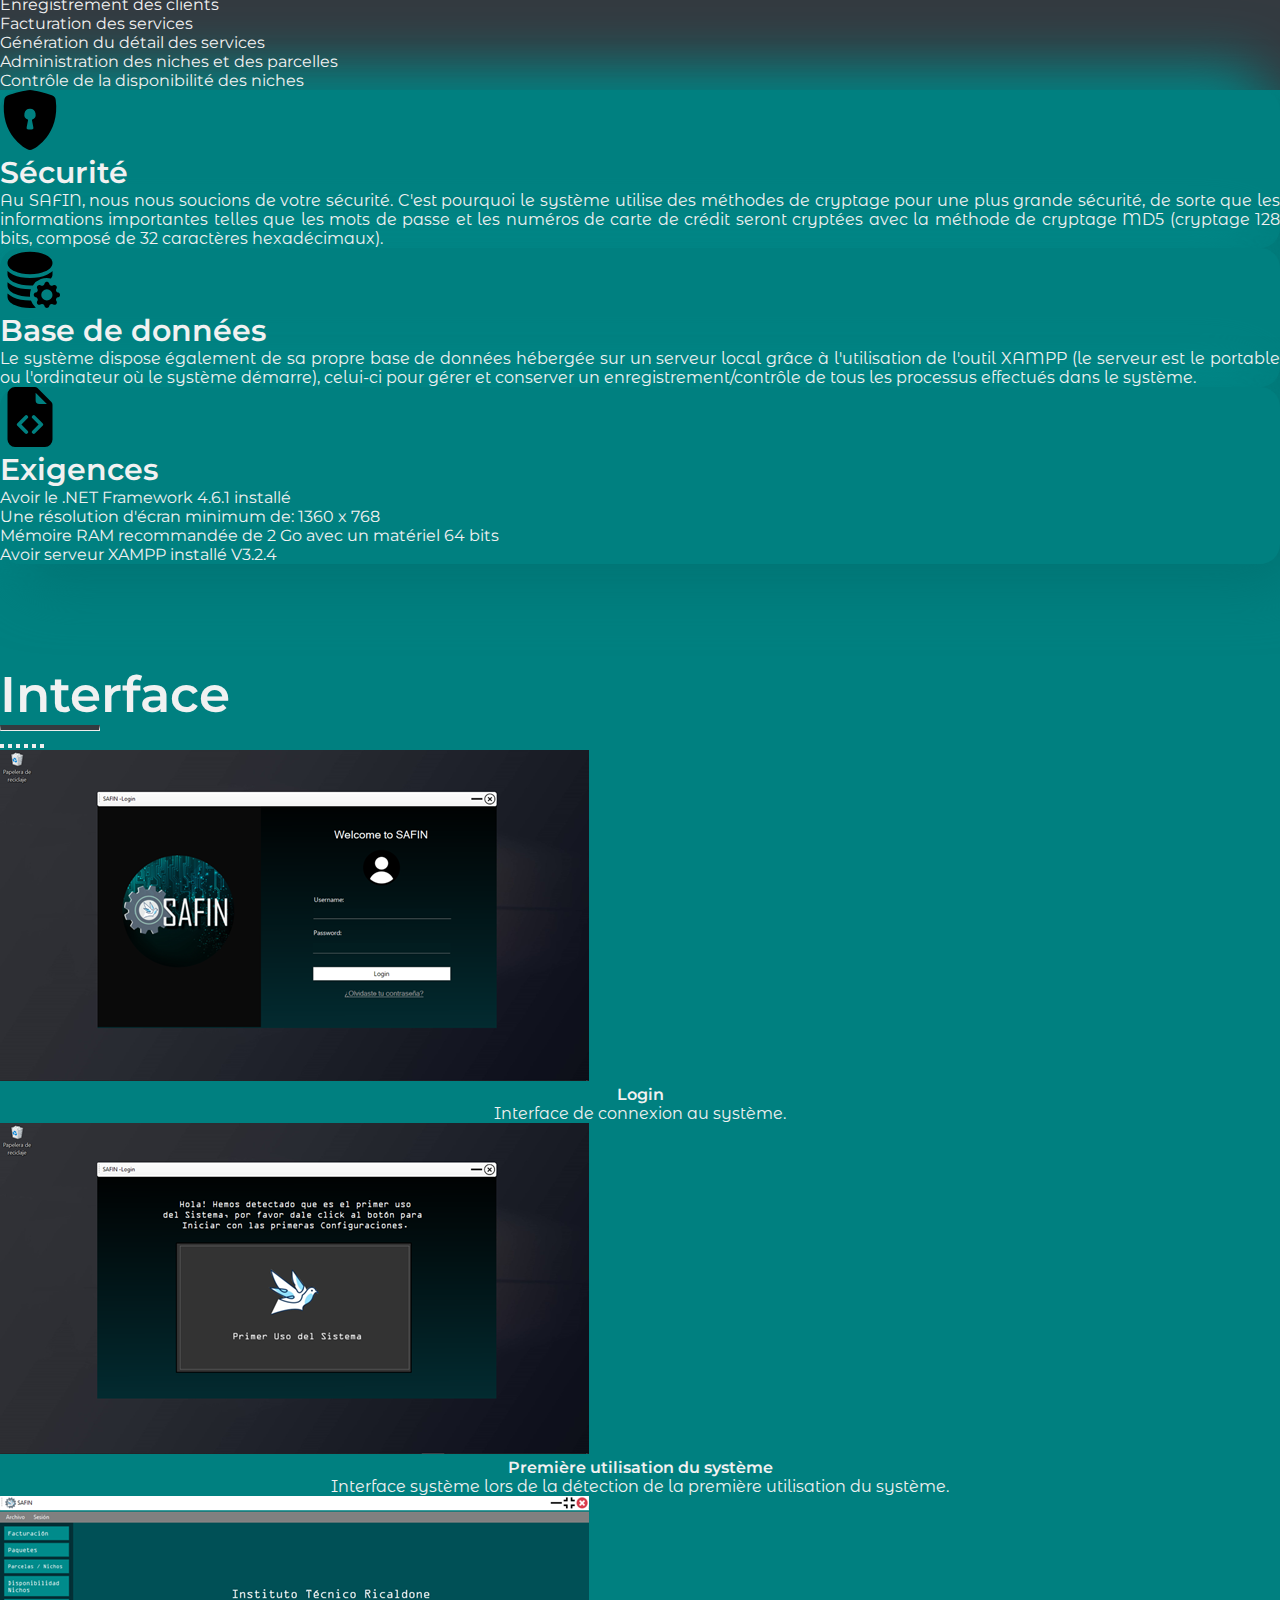
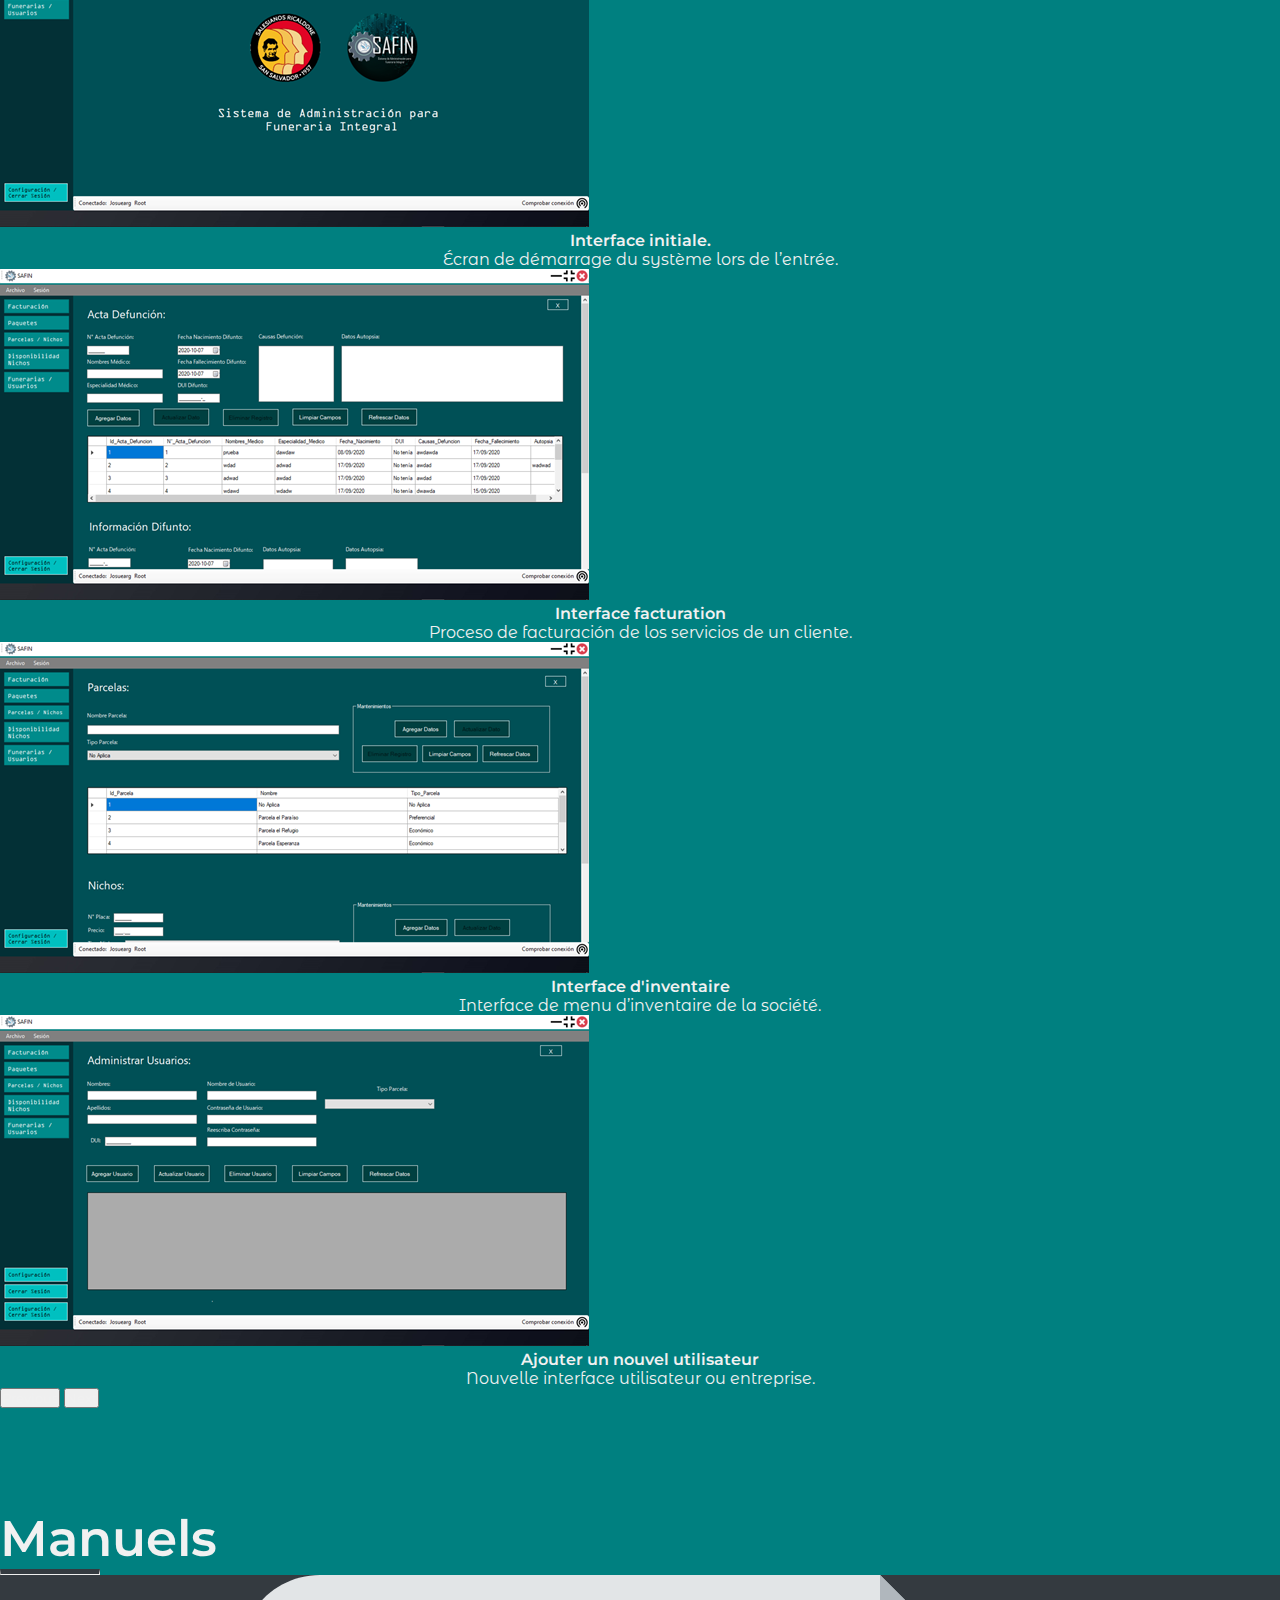
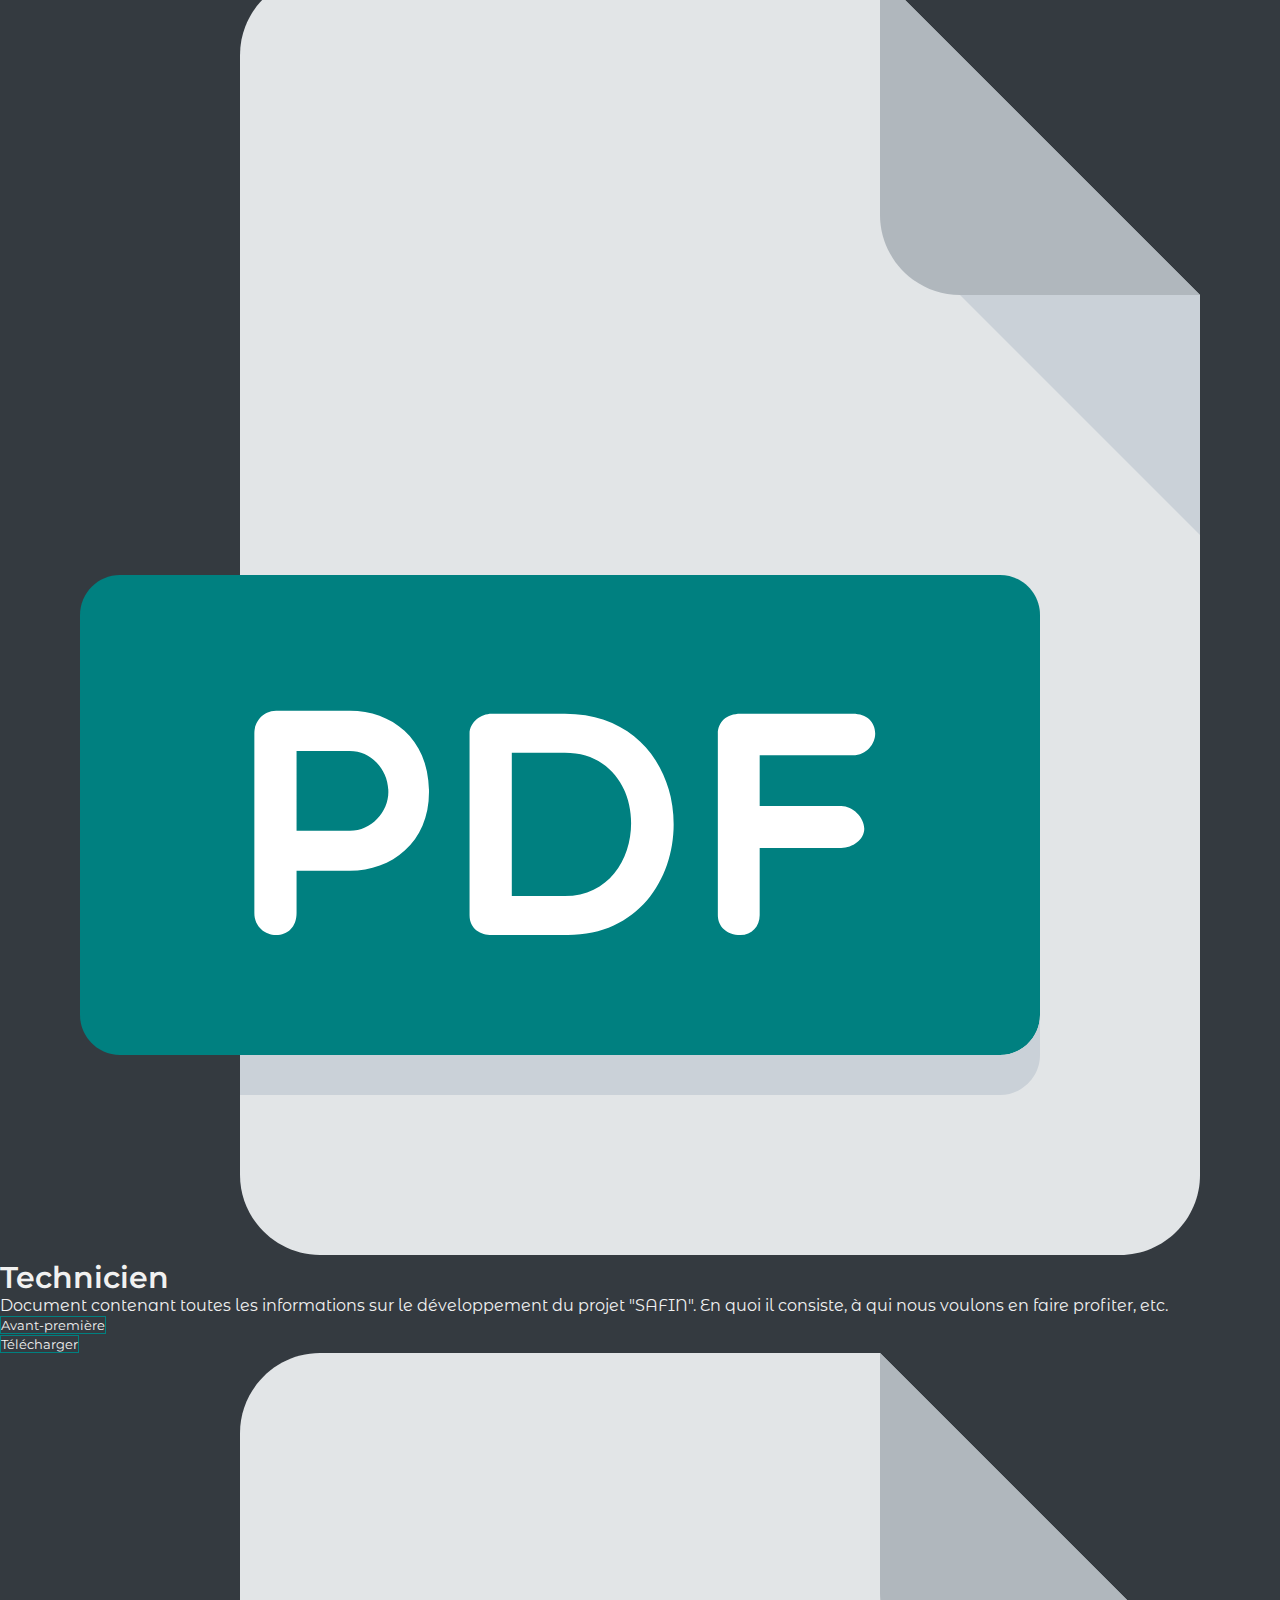
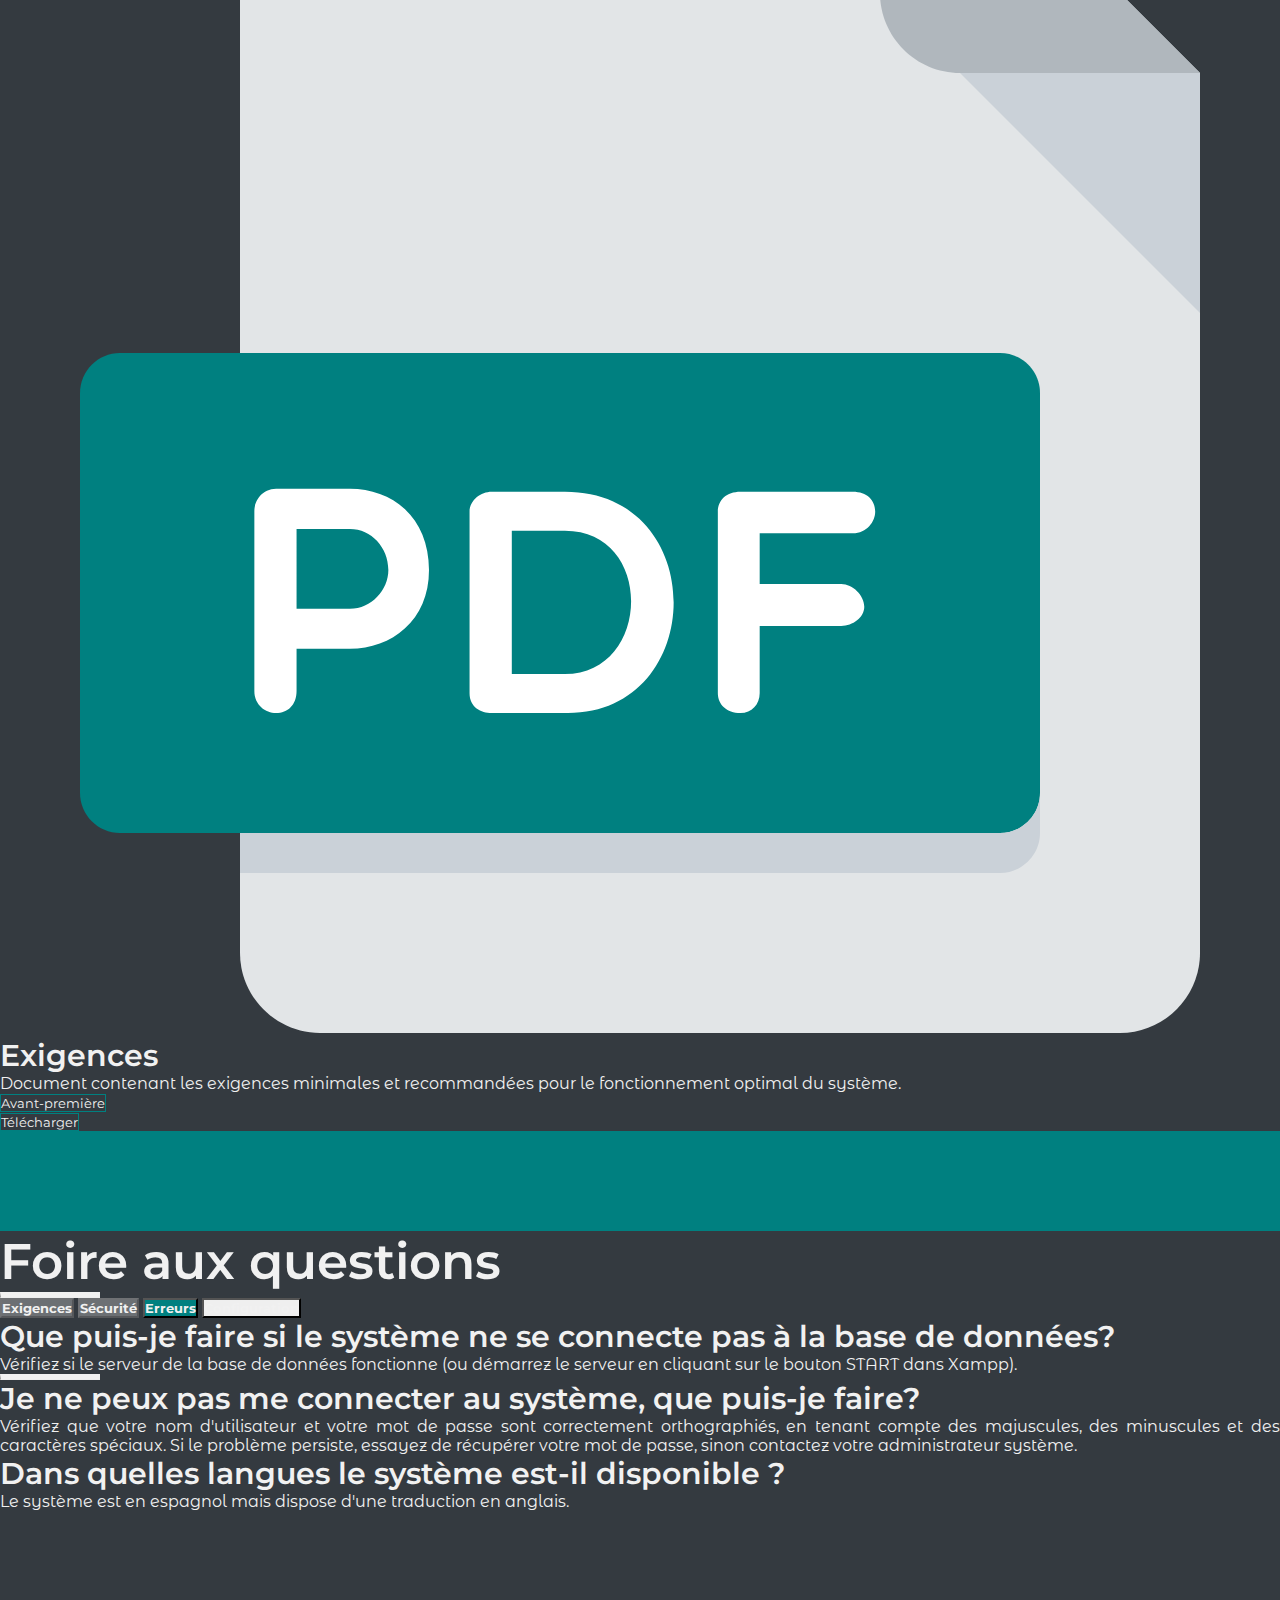
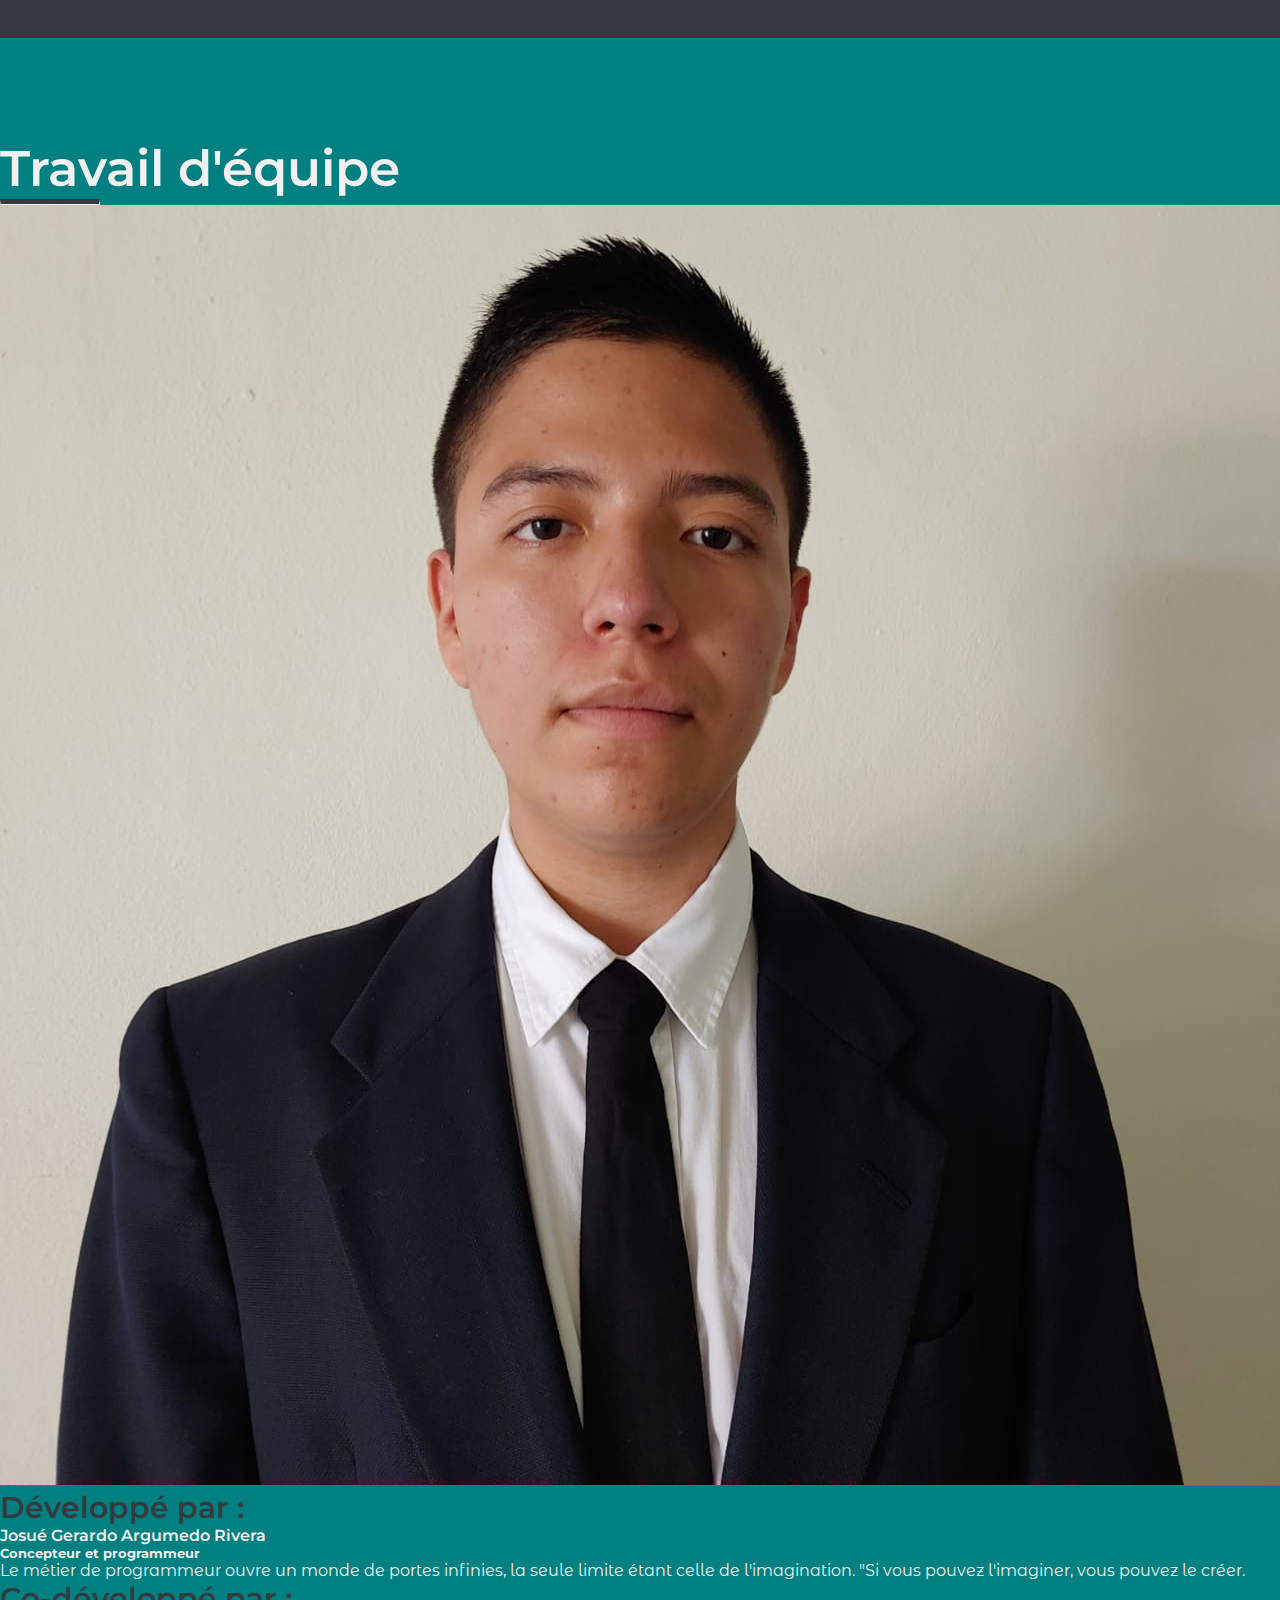
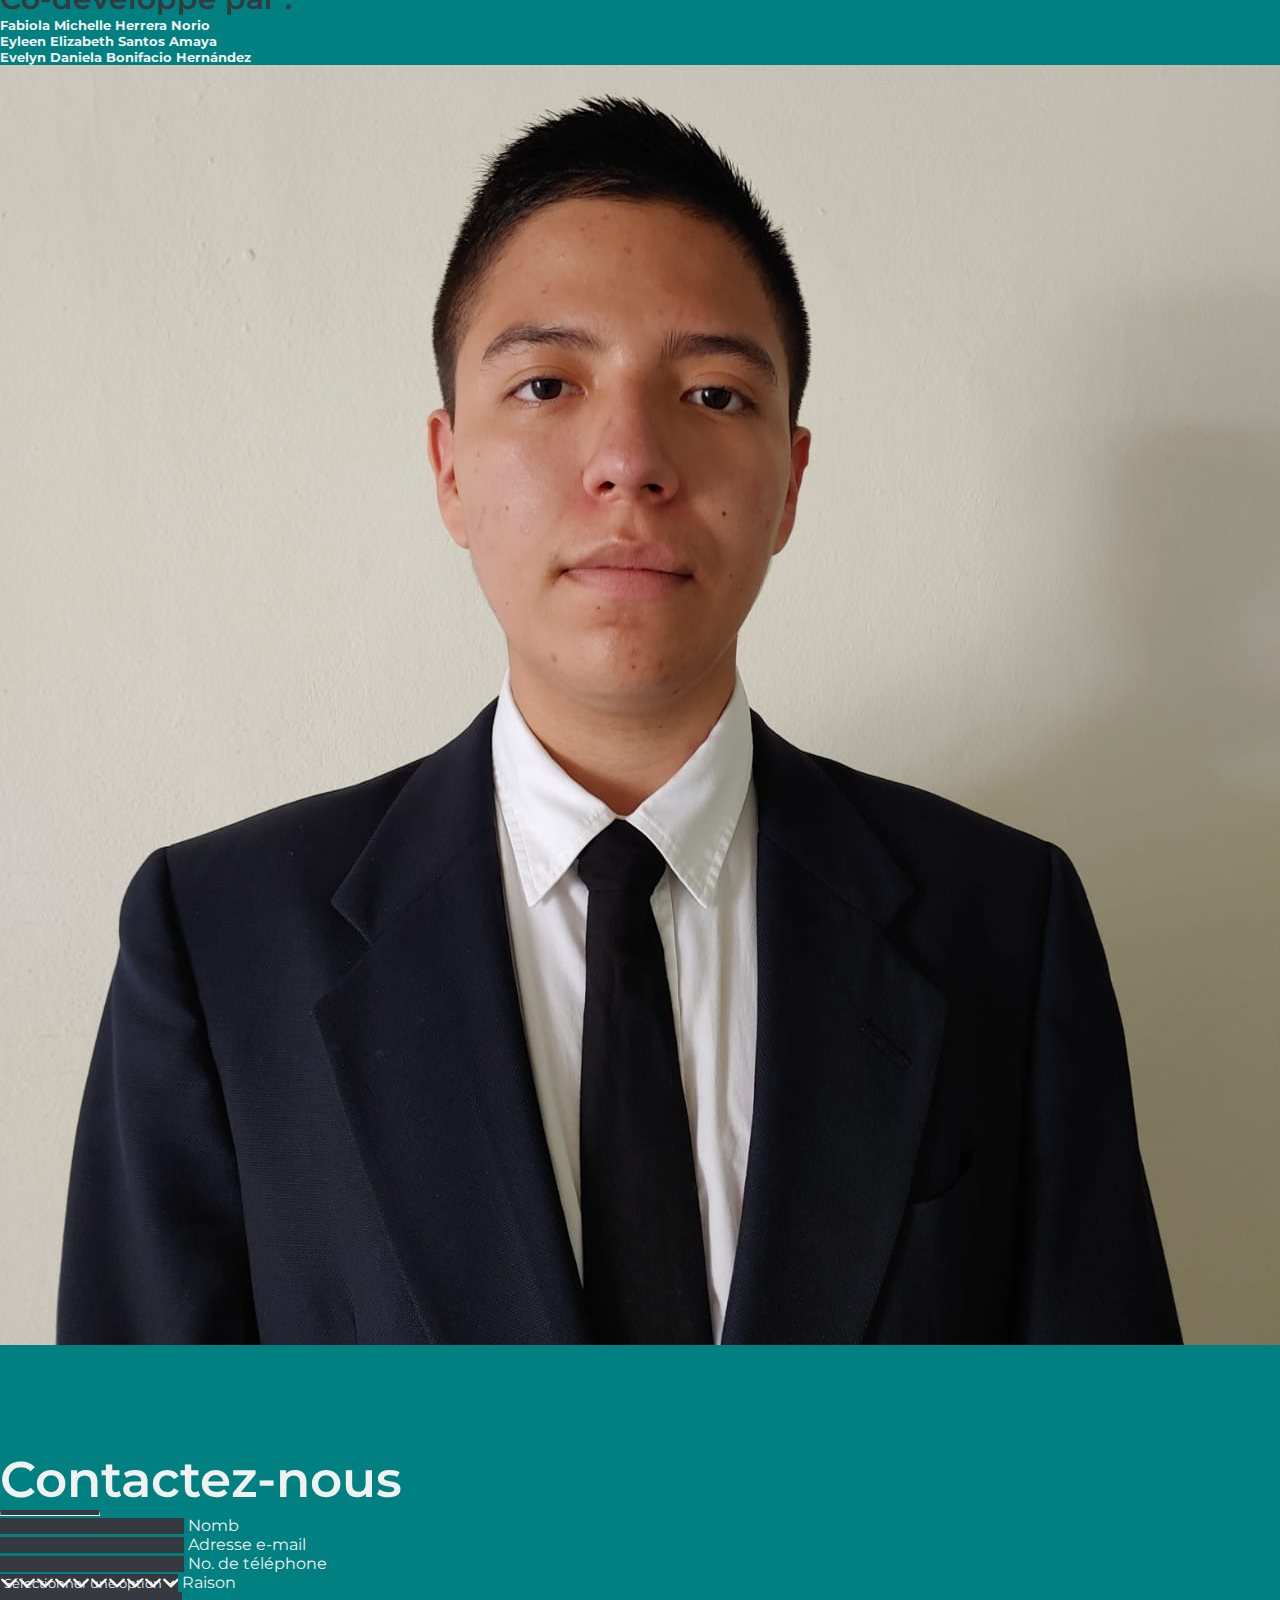
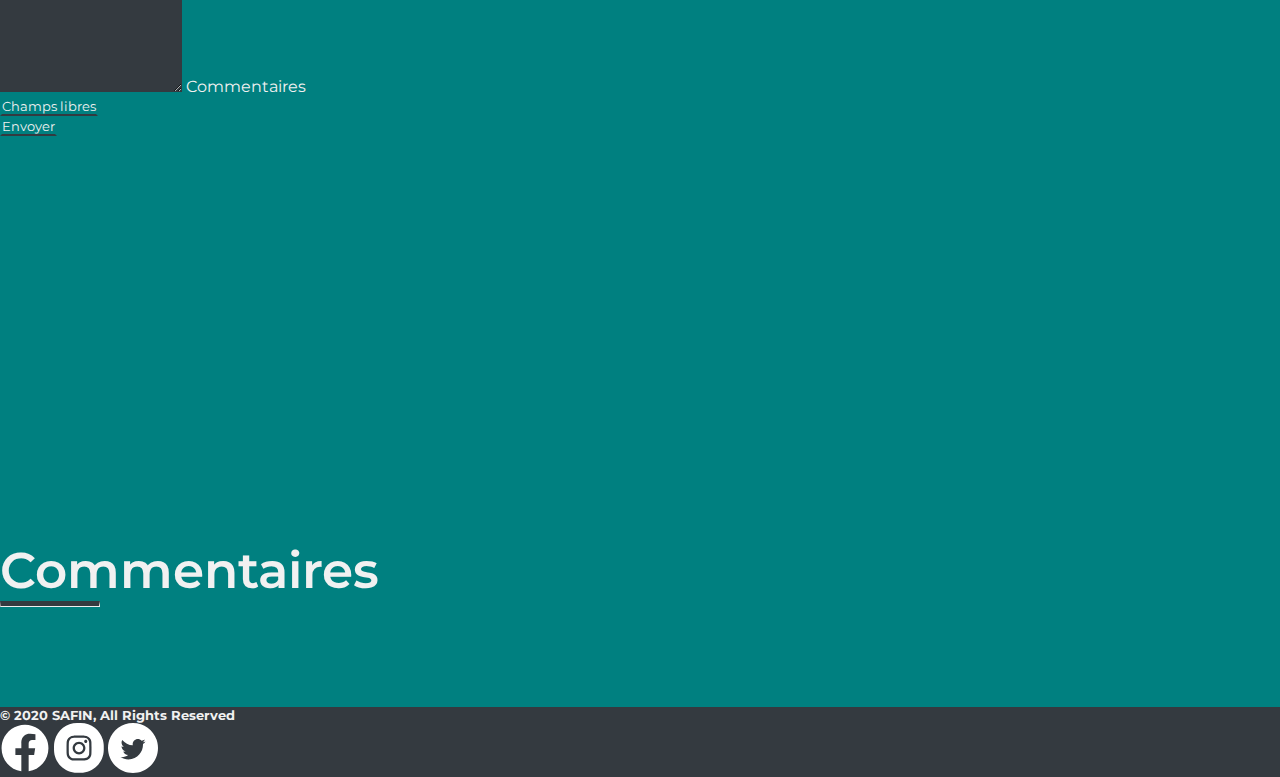
<file: french.html>
<!doctype html>
<html lang="es">

<head>
    <meta charset="utf-8">
    <meta name="viewport" content="width=device-width, initial-scale=1">
    <link rel="shortcut icon" href="resources/ave.svg" type="image/x-icon">
    <title>SAFIN</title>
    <link href="https://cdn.jsdelivr.net/npm/bootstrap@5.3.1/dist/css/bootstrap.min.css" rel="stylesheet"
        integrity="sha384-4bw+/aepP/YC94hEpVNVgiZdgIC5+VKNBQNGCHeKRQN+PtmoHDEXuppvnDJzQIu9" crossorigin="anonymous">
    <link rel="stylesheet" href="css/style.css">
</head>

<body data-spy="scroll" data-target="#navbar">
    <div class="offcanvas offcanvas-end" tabindex="-1" id="offCanvas">
        <div class="offcanvas-header mx-5 mt-5">
            <h2>Menú</h2>
            <button type="button" class="btn-close" data-bs-dismiss="offcanvas" aria-label="Close"></button>
        </div>
        <ul class="nav flex-column mx-5">
            <li class="nav-item">
                <a class="nav-link" href="#informacion">INFORMATION</a>
            </li>
            <li class="nav-item">
                <a class="nav-link" href="#interfaz">INTERFACE</a>
            </li>
            <li class="nav-item">
                <a class="nav-link" href="#manuales">MANUELS</a>
            </li>
            <li class="nav-item">
                <a class="nav-link" href="#faq">FAQ</a>
            </li>
            <li class="nav-item">
                <a class="nav-link" href="#creditos">TRAVAIL D'ÉQUIPE</a>
            </li>
            <li class="nav-item">
                <a class="nav-link" href="#contactanos">CONTACTEZ-NOUS</a>
            </li>
            <li class="nav-item dropdown">
                <a class="nav-link dropdown-toggle" data-bs-toggle="dropdown" href="#" role="button"
                    aria-expanded="false">
                    <svg xmlns="http://www.w3.org/2000/svg" width="26" fill="white" viewBox="0 0 16 16">
                        <path
                            d="M4.545 6.714 4.11 8H3l1.862-5h1.284L8 8H6.833l-.435-1.286H4.545zm1.634-.736L5.5 3.956h-.049l-.679 2.022H6.18z" />
                        <path
                            d="M0 2a2 2 0 0 1 2-2h7a2 2 0 0 1 2 2v3h3a2 2 0 0 1 2 2v7a2 2 0 0 1-2 2H7a2 2 0 0 1-2-2v-3H2a2 2 0 0 1-2-2V2zm2-1a1 1 0 0 0-1 1v7a1 1 0 0 0 1 1h7a1 1 0 0 0 1-1V2a1 1 0 0 0-1-1H2zm7.138 9.995c.193.301.402.583.63.846-.748.575-1.673 1.001-2.768 1.292.178.217.451.635.555.867 1.125-.359 2.08-.844 2.886-1.494.777.665 1.739 1.165 2.93 1.472.133-.254.414-.673.629-.89-1.125-.253-2.057-.694-2.82-1.284.681-.747 1.222-1.651 1.621-2.757H14V8h-3v1.047h.765c-.318.844-.74 1.546-1.272 2.13a6.066 6.066 0 0 1-.415-.492 1.988 1.988 0 0 1-.94.31z" />
                    </svg>
                </a>
                <ul class="dropdown-menu dropdown-menu-end">
                    <li><a class="dropdown-item d-flex justify-content-between align-items-center" href="index.html">
                            Español<img src="resources/spanish.svg" width="30px" alt="">
                        </a></li>
                    <li><a class="dropdown-item d-flex justify-content-between align-items-center" href="english.html">
                            English <img src="resources/english.svg" width="30px" alt="">
                        </a></li>
                </ul>
            </li>
        </ul>
    </div>

    <nav id="navbar" class="navbar navbar-expand-lg sticky-top">
        <a class="h-100 position-absolute start-0 p-4" href="#">
            <img src="resources/logo.svg" alt="" class="h-100">
        </a>
        <button class="navbar-toggler ms-auto me-4 border-0" data-bs-toggle="offcanvas" data-bs-target="#offCanvas">
            <span class="navbar-toggler-icon"></span>
        </button>
        <div class="collapse navbar-collapse">
            <ul class="nav ms-auto me-4">
                <li class="nav-item">
                    <a class="nav-link" href="#informacion">INFORMATION</a>
                </li>
                <li class="nav-item">
                    <a class="nav-link" href="#interfaz">INTERFACE</a>
                </li>
                <li class="nav-item">
                    <a class="nav-link" href="#manuales">MANUELS</a>
                </li>
                <li class="nav-item">
                    <a class="nav-link" href="#faq">FAQ</a>
                </li>
                <li class="nav-item">
                    <a class="nav-link" href="#creditos">TRAVAIL D'ÉQUIPE</a>
                </li>
                <li class="nav-item">
                    <a class="nav-link" href="#contactanos">CONTACTEZ-NOUS</a>
                </li>
                <li class="nav-item dropdown">
                    <a class="nav-link p-0 m-1 dropdown-toggle" data-bs-toggle="dropdown" href="#" role="button"
                        aria-expanded="false">
                        <svg xmlns="http://www.w3.org/2000/svg" width="26" fill="white" viewBox="0 0 16 16">
                            <path
                                d="M4.545 6.714 4.11 8H3l1.862-5h1.284L8 8H6.833l-.435-1.286H4.545zm1.634-.736L5.5 3.956h-.049l-.679 2.022H6.18z" />
                            <path
                                d="M0 2a2 2 0 0 1 2-2h7a2 2 0 0 1 2 2v3h3a2 2 0 0 1 2 2v7a2 2 0 0 1-2 2H7a2 2 0 0 1-2-2v-3H2a2 2 0 0 1-2-2V2zm2-1a1 1 0 0 0-1 1v7a1 1 0 0 0 1 1h7a1 1 0 0 0 1-1V2a1 1 0 0 0-1-1H2zm7.138 9.995c.193.301.402.583.63.846-.748.575-1.673 1.001-2.768 1.292.178.217.451.635.555.867 1.125-.359 2.08-.844 2.886-1.494.777.665 1.739 1.165 2.93 1.472.133-.254.414-.673.629-.89-1.125-.253-2.057-.694-2.82-1.284.681-.747 1.222-1.651 1.621-2.757H14V8h-3v1.047h.765c-.318.844-.74 1.546-1.272 2.13a6.066 6.066 0 0 1-.415-.492 1.988 1.988 0 0 1-.94.31z" />
                        </svg>
                    </a>
                    <ul class="dropdown-menu dropdown-menu-end">
                        <li><a class="dropdown-item d-flex justify-content-between align-items-center"
                                href="index.html">
                                Español <img src="resources/spanish.svg" width="30px" alt="">
                            </a></li>
                        <li><a class="dropdown-item d-flex justify-content-between align-items-center"
                                href="english.html">
                                English <img src="resources/english.svg" width="30px" alt="">
                            </a></li>
                    </ul>
                </li>
            </ul>
        </div>

    </nav>

    <!--Home banner-->
    <section class="container pt-5">
        <div class="row position-relative">
            <div class="col-9 col-md-7 d-flex flex-column justify-content-center">
                <h1>SAFIN</h1>
                <h3>Système intégral de gestion des entreprises de pompes funèbres</h3>
                <hr class="hr-short-1">
                <p id="subHeading">Nous GERONS vos opérations.</p>
            </div>
            <div class="col-5 position-absolute end-0">
                <img src="resources/ave.svg" alt="" class="w-100">
            </div>
        </div>
    </section>

    <!--Información del sistema-->
    <div class="indicator" id="informacion"></div>
    <section class="container-fluid py-5 section-2">
        <div class="container">
            <div class="row gx-5">
                <div class="col-12 col-md-7">
                    <h3>Qu'est-ce que SAFIN ?</h3>
                    <hr class="hr-short-2">
                    <p>Notre projet consiste en la création d'un "Système
                        d'Administration" à l'aide de l'application Visual Studio, dans sa version 14.0.25 - année
                        2015, avec l'utilisation du langage de programmation C#, c'est un système destiné aux Maisons
                        Funéraires Intégrales, car il compte avec les fonctions d'administration et de facturation des
                        services offerts par celle-ci, autant que les services de Funérailles, de Voile et de Cimetière,
                        qu'elle ait un cimetière ou non.
                        <br><br>
                        Le système fonctionne sous l'interface de niveau utilisateur, il dispose donc d'un "Login" pour
                        en prendre le contrôle, et ainsi empêcher tout utilisateur, d'accéder aux informations du
                        système, de modifier ou même de supprimer des données.
                    </p>
                </div>
                <div class="col-1 d-none d-lg-block"></div>
                <div class="col-12 col-md-5 col-lg-4 mt-5 mt-md-0">
                    <h3>Fonctions.</h3>
                    <hr class="hr-short-2">
                    <ul>
                        <li>Enregistrement et modification des maisons funéraires</li>
                        <li>Configuration de l'utilisateur</li>
                        <li>Gestion des paquets</li>
                        <li>Enregistrement des clients</li>
                        <li>Facturation des services</li>
                        <li>Génération du détail des services</li>
                        <li>Administration des niches et des parcelles</li>
                        <li>Contrôle de la disponibilité des niches</li>
                    </ul>
                </div>
            </div>
        </div>
    </section>

    <div class="container">
        <section class="row pt-5 gx-md-5">
            <div class="col-12 col-md-6 col-lg-4 mt-4 m-md-0">
                <article class="card p-5">
                    <svg xmlns="http://www.w3.org/2000/svg" width="60" class="mx-auto" viewBox="0 0 16 16">
                        <path fill-rule="evenodd"
                            d="M8 0c-.69 0-1.843.265-2.928.56-1.11.3-2.229.655-2.887.87a1.54 1.54 0 0 0-1.044 1.262c-.596 4.477.787 7.795 2.465 9.99a11.777 11.777 0 0 0 2.517 2.453c.386.273.744.482 1.048.625.28.132.581.24.829.24s.548-.108.829-.24a7.159 7.159 0 0 0 1.048-.625 11.775 11.775 0 0 0 2.517-2.453c1.678-2.195 3.061-5.513 2.465-9.99a1.541 1.541 0 0 0-1.044-1.263 62.467 62.467 0 0 0-2.887-.87C9.843.266 8.69 0 8 0zm0 5a1.5 1.5 0 0 1 .5 2.915l.385 1.99a.5.5 0 0 1-.491.595h-.788a.5.5 0 0 1-.49-.595l.384-1.99A1.5 1.5 0 0 1 8 5z" />
                    </svg>
                    <h3 class="text-center my-4">Sécurité</h3>
                    <p>Au SAFIN, nous nous soucions de votre sécurité. C'est pourquoi le système utilise des
                        méthodes de cryptage pour une plus grande sécurité, de sorte que les informations importantes
                        telles que les mots de passe et les numéros de carte de crédit seront cryptées avec la méthode
                        de cryptage MD5 (cryptage 128 bits, composé de 32 caractères hexadécimaux).</p>
                </article>
            </div>
            <div class="col-12 col-md-6 col-lg-4 mt-4 m-md-0">
                <article class="card p-5">
                    <svg xmlns="http://www.w3.org/2000/svg" width="60" class="mx-auto" viewBox="0 0 16 16">
                        <path
                            d="M8 1c-1.573 0-3.022.289-4.096.777C2.875 2.245 2 2.993 2 4s.875 1.755 1.904 2.223C4.978 6.711 6.427 7 8 7s3.022-.289 4.096-.777C13.125 5.755 14 5.007 14 4s-.875-1.755-1.904-2.223C11.022 1.289 9.573 1 8 1Z" />
                        <path
                            d="M2 7v-.839c.457.432 1.004.751 1.49.972C4.722 7.693 6.318 8 8 8s3.278-.307 4.51-.867c.486-.22 1.033-.54 1.49-.972V7c0 .424-.155.802-.411 1.133a4.51 4.51 0 0 0-4.815 1.843A12.31 12.31 0 0 1 8 10c-1.573 0-3.022-.289-4.096-.777C2.875 8.755 2 8.007 2 7Zm6.257 3.998L8 11c-1.682 0-3.278-.307-4.51-.867-.486-.22-1.033-.54-1.49-.972V10c0 1.007.875 1.755 1.904 2.223C4.978 12.711 6.427 13 8 13h.027a4.552 4.552 0 0 1 .23-2.002Zm-.002 3L8 14c-1.682 0-3.278-.307-4.51-.867-.486-.22-1.033-.54-1.49-.972V13c0 1.007.875 1.755 1.904 2.223C4.978 15.711 6.427 16 8 16c.536 0 1.058-.034 1.555-.097a4.507 4.507 0 0 1-1.3-1.905Zm3.631-4.538c.18-.613 1.048-.613 1.229 0l.043.148a.64.64 0 0 0 .921.382l.136-.074c.561-.306 1.175.308.87.869l-.075.136a.64.64 0 0 0 .382.92l.149.045c.612.18.612 1.048 0 1.229l-.15.043a.64.64 0 0 0-.38.921l.074.136c.305.561-.309 1.175-.87.87l-.136-.075a.64.64 0 0 0-.92.382l-.045.149c-.18.612-1.048.612-1.229 0l-.043-.15a.64.64 0 0 0-.921-.38l-.136.074c-.561.305-1.175-.309-.87-.87l.075-.136a.64.64 0 0 0-.382-.92l-.148-.045c-.613-.18-.613-1.048 0-1.229l.148-.043a.64.64 0 0 0 .382-.921l-.074-.136c-.306-.561.308-1.175.869-.87l.136.075a.64.64 0 0 0 .92-.382l.045-.148ZM14 12.5a1.5 1.5 0 1 0-3 0 1.5 1.5 0 0 0 3 0Z" />
                    </svg>
                    <h3 class="text-center my-4">Base de données</h3>
                    <p>Le système dispose également de sa propre base de données hébergée sur un serveur local grâce
                        à l'utilisation de l'outil XAMPP (le serveur est le portable ou l'ordinateur où le système
                        démarre), celui-ci pour gérer et conserver un enregistrement/contrôle de tous les processus
                        effectués dans le système.</p>
                </article>
            </div>
            <div class="col-12 col-lg-4 mt-4 m-lg-0">
                <article class="card p-5">
                    <svg xmlns="http://www.w3.org/2000/svg" width="60" class="mx-auto" viewBox="0 0 16 16">
                        <path
                            d="M9.293 0H4a2 2 0 0 0-2 2v12a2 2 0 0 0 2 2h8a2 2 0 0 0 2-2V4.707A1 1 0 0 0 13.707 4L10 .293A1 1 0 0 0 9.293 0zM9.5 3.5v-2l3 3h-2a1 1 0 0 1-1-1zM6.646 7.646a.5.5 0 1 1 .708.708L5.707 10l1.647 1.646a.5.5 0 0 1-.708.708l-2-2a.5.5 0 0 1 0-.708l2-2zm2.708 0 2 2a.5.5 0 0 1 0 .708l-2 2a.5.5 0 0 1-.708-.708L10.293 10 8.646 8.354a.5.5 0 1 1 .708-.708z" />
                    </svg>
                    <h3 class="text-center my-4">Exigences</h3>
                    <ul>
                        <li>Avoir le .NET Framework 4.6.1 installé </li>
                        <li>Une résolution d'écran minimum de: 1360 x 768</li>
                        <li>Mémoire RAM recommandée de 2 Go avec un matériel 64 bits</li>
                        <li>Avoir serveur XAMPP installé V3.2.4</li>
                    </ul>
                </article>
            </div>
        </section>

        <!--Interfaz-->
        <div class="indicator" id="interfaz"></div>
        <section class="row">
            <div class="col-12 col-md-4">
                <h2>Interface</h2>
                <hr class="hr-short-1">
            </div>
            <div class="col-12 col-md-8">
                <div id="carousel" class="carousel slide" data-bs-ride="carousel">
                    <div class="carousel-indicators">
                        <button type="button" data-bs-target="#carousel" data-bs-slide-to="0" class="active"
                            aria-current="true" aria-label="Slide 1"></button>
                        <button type="button" data-bs-target="#carousel" data-bs-slide-to="1"
                            aria-label="Slide 2"></button>
                        <button type="button" data-bs-target="#carousel" data-bs-slide-to="2"
                            aria-label="Slide 3"></button>
                        <button type="button" data-bs-target="#carousel" data-bs-slide-to="3"
                            aria-label="Slide 3"></button>
                        <button type="button" data-bs-target="#carousel" data-bs-slide-to="4"
                            aria-label="Slide 3"></button>
                        <button type="button" data-bs-target="#carousel" data-bs-slide-to="5"
                            aria-label="Slide 3"></button>

                    </div>
                    <div class="carousel-inner">
                        <div class="carousel-item active">
                            <img src="resources/1.png" class="d-block w-100 mb-3" alt="...">
                            <h4>Login</h4>
                            <p>Interface de connexion au système.</p>
                        </div>
                        <div class="carousel-item">
                            <img src="resources/2.png" class="d-block w-100 mb-3" alt="...">
                            <h4>Première utilisation du système</h4>
                            <p>Interface système lors de la détection de la première utilisation du système.</p>
                        </div>
                        <div class="carousel-item">
                            <img src="resources/3.png" class="d-block w-100 mb-3" alt="...">
                            <h4>Interface initiale.</h4>
                            <p>Écran de démarrage du système lors de l’entrée.</p>
                        </div>
                        <div class="carousel-item">
                            <img src="resources/4.png" class="d-block w-100 mb-3" alt="...">
                            <h4>Interface facturation</h4>
                            <p>Proceso de facturación de los servicios de un cliente.</p>
                        </div>
                        <div class="carousel-item">
                            <img src="resources/5.png" class="d-block w-100 mb-3" alt="...">
                            <h4>Interface d'inventaire</h4>
                            <p>Interface de menu d’inventaire de la société.</p>
                        </div>
                        <div class="carousel-item">
                            <img src="resources/6.png" class="d-block w-100 mb-3" alt="...">
                            <h4>Ajouter un nouvel utilisateur</h4>
                            <p>Nouvelle interface utilisateur ou entreprise.</p>
                        </div>
                    </div>
                    <button class="carousel-control-prev" type="button" data-bs-target="#carousel" data-bs-slide="prev">
                        <span class="carousel-control-prev-icon" aria-hidden="true"></span>
                        <span class="visually-hidden">Previous</span>
                    </button>
                    <button class="carousel-control-next" type="button" data-bs-target="#carousel" data-bs-slide="next">
                        <span class="carousel-control-next-icon" aria-hidden="true"></span>
                        <span class="visually-hidden">Next</span>
                    </button>
                </div>
            </div>
        </section>

        <!--Descargas-->
        <div class="indicator" id="manuales"></div>
        <section class="row">
            <div class="col-12 mb-3">
                <h2>Manuels</h2>
                <hr class="hr-short-1">
            </div>
            <article class="col-12 col-md-6 mb-4 mb-md-0">
                <div class="container-fluid h-100">
                    <div class="row section-2 p-5 h-100">
                        <div class="col-5 col-lg-3 mx-auto"><img src="resources/icon-pdf.svg" alt="" width="100%"></div>
                        <div class="col-12 col-lg-9 mt-4 mt-lg-0">
                            <h3>Technicien</h3>
                            <p>Document contenant toutes les informations sur le développement du projet "SAFIN". En
                                quoi il consiste, à qui nous voulons en faire profiter, etc.</p>
                        </div>
                        <div class="col-12 col-lg-6 mt-4"><a href="resources/Manual Técnico SAFIN.pdf" target="_blank">
                                <button class="w-100 p-2 btn-main">Avant-première</button>
                            </a></div>
                        <div class="col-12 col-lg-6 mt-4"><a href="resources/Manual Técnico SAFIN.pdf" download="">
                                <button class="w-100 p-2 btn-main">Télécharger</button>
                            </a></div>
                    </div>
                </div>
            </article>
            <article class="col-12 col-md-6">
                <div class="container-fluid h-100">
                    <div class="row section-2 p-5 h-100">
                        <div class="col-5 col-lg-3 mx-auto"><img src="resources/icon-pdf.svg" alt="" width="100%"></div>
                        <div class="col-12 col-lg-9 mt-4 mt-lg-0">
                            <h3>Exigences</h3>
                            <p>Document contenant les exigences minimales et recommandées pour le fonctionnement optimal
                                du système.</p>
                        </div>
                        <div class="col-12 col-lg-6 mt-4"><a href="resources/Manual de Requerimientos SAFIN.pdf"
                                target="_blank">
                                <button class="w-100 p-2 btn-main">Avant-première</button>
                            </a></div>
                        <div class="col-12 col-lg-6 mt-4"><a href="resources/Manual de Requerimientos SAFIN.pdf"
                                download="">
                                <button class="w-100 p-2 btn-main">Télécharger</button>
                            </a></div>
                    </div>
                </div>
            </article>
        </section>
    </div>

    <!--FAQ-->
    <div class="indicator" id="faq"></div>
    <section class="container-fluid py-5 section-2">
        <div class="container">
            <div class="row">
                <div class="col-12 mb-3">
                    <h2>Foire aux questions</h2>
                    <hr class="hr-short-2">
                </div>
                <div class="col-12 col-md-3 nav flex-column nav-pills mb-4 mb-md-0">
                    <button class="nav-link d-none" disabled>Exigences</button>
                    <button class="nav-link d-none" disabled>Sécurité</button>
                    <button class="nav-link active" data-bs-toggle="pill" data-bs-target="#bugs">Erreurs</button>
                    <button class="nav-link" data-bs-toggle="pill" data-bs-target="#setting">Configuration</button>
                </div>
                <div class="col-1 d-none d-lg-block"></div>
                <div class="col-12 col-md-9 col-lg-8 tab-content">
                    <div class="tab-pane fade show active" id="bugs">
                        <h3>Que puis-je faire si le système ne se connecte pas à la base de données?</h3>
                        <p>Vérifiez si le serveur de la base de données fonctionne (ou démarrez le serveur en cliquant
                            sur le bouton START dans Xampp).</p>
                        <hr class="hr-short-2">
                        <h3>Je ne peux pas me connecter au système, que puis-je faire?</h3>
                        <p>Vérifiez que votre nom d'utilisateur et votre mot de passe sont correctement orthographiés,
                            en tenant compte des majuscules, des minuscules et des caractères spéciaux. Si le problème
                            persiste, essayez de récupérer votre mot de passe, sinon contactez votre administrateur
                            système.</p>
                    </div>
                    <div class="tab-pane fade" id="setting">
                        <h3>Dans quelles langues le système est-il disponible ?</h3>
                        <p>Le système est en espagnol mais dispose d'une traduction en anglais.</p>
                    </div>
                </div>
            </div>
        </div>
    </section>

    <div class="container">
        <!--Créditos-->
        <div class="indicator" id="creditos"></div>
        <section class="row">
            <div class="col-12 mb-3">
                <h2>Travail d'équipe</h2>
                <hr class="hr-short-1">
            </div>
            <div class="col-12 d-md-none">
                <img src="resources/Perfil.png" alt="" width="100%">
            </div>
            <div class="col-12 col-md-8">
                <h3 class="my-3 text-d">Développé par :</h3>
                <h4>Josué Gerardo Argumedo Rivera</h4>
                <h5>Concepteur et programmeur</h5>
                <p>Le métier de programmeur ouvre un monde de portes infinies, la seule limite étant celle de
                    l'imagination. "Si vous pouvez l'imaginer, vous pouvez le créer.</p>
                <h3 class="mt-4 mb-3 text-d">Co-développé par :</h3>
                <h5>Fabiola Michelle Herrera Norio</h5>
                <h5>Eyleen Elizabeth Santos Amaya</h5>
                <h5>Evelyn Daniela Bonifacio Hernández</h5>
            </div>
            <div class="col-4 d-none d-md-block">
                <img src="resources/Perfil.png" alt="" width="100%">
            </div>
        </section>

        <!--Contáctanos-->
        <div class="indicator" id="contactanos"></div>
        <section class="row">
            <div class="col-12 mb-3">
                <h2>Contactez-nous</h2>
                <hr class="hr-short-1">
            </div>
            <form id="contactForm" class="col-12 col-md-7">
                <div class="form-floating mb-3">
                    <input type="text" class="form-control" id="name" placeholder=" ">
                    <label for="name">Nomb</label>
                </div>
                <div class="form-floating mb-3">
                    <input type="email" class="form-control" id="email" placeholder=" " autocomplete="off">
                    <label for="email">Adresse e-mail</label>
                </div>
                <div class="form-floating mb-3">
                    <input type="text" class="form-control" id="num" placeholder=" ">
                    <label for="num">No. de téléphone</label>
                </div>
                <div class="form-floating mb-3">
                    <select class="form-control form-select" id="floatingSelect">
                        <option selected disabled>Sélectionner une option</option>
                        <option value="1">Erreur</option>
                        <option value="2">Consultation</option>
                        <option value="3">Autre</option>
                    </select>
                    <label for="floatingSelect">Raison</label>
                </div>
                <div class="form-floating mb-3">
                    <textarea class="form-control" placeholder=" " id="floatingTextarea2"
                        style="height: 100px"></textarea>
                    <label for="floatingTextarea2">Commentaires</label>
                </div>
                <div class="row">
                    <div class="col-12 col-md-6 mb-3 mb-md-0"><button type="reset" class="w-100 p-2 btn-main-2">Champs
                            libres</button></div>
                    <div class="col-12 col-md-6 mb-5 mb-md-0"><button type="submit"
                            class="w-100 p-2 btn-main-2">Envoyer</button></div>
                </div>

            </form>
            <div class="col-12 col-md-5">
                <iframe
                    src="https://www.google.com/maps/embed?pb=!1m18!1m12!1m3!1d3875.9235223204464!2d-89.20744208589424!3d13.723079890366014!2m3!1f0!2f0!3f0!3m2!1i1024!2i768!4f13.1!3m3!1m2!1s0x8f6330813f89e61f%3A0xcb93eef8cc8c07e1!2sInstituto%20T%C3%A9cnico%20Ricaldone!5e0!3m2!1ses-419!2ssv!4v1599140532443!5m2!1ses-419!2ssv"
                    width="100%" height="300" frameborder="0" style="border:0;" allowfullscreen="" aria-hidden="false"
                    tabindex="0"></iframe>
            </div>
        </section>

        <!--Comentarios DISQUS-->
        <div class="indicator"></div>
        <section class="row">
            <div class="col-12 mb-3">
                <h2>Commentaires</h2>
                <hr class="hr-short-1">
            </div>
            <div class="col-12">
                <div class="col-12">
                    <div id="disqus_thread" class="comentarios1"></div>
                    <script>

                        /**
                        *  RECOMMENDED CONFIGURATION VARIABLES: EDIT AND UNCOMMENT THE SECTION BELOW TO INSERT DYNAMIC VALUES FROM YOUR PLATFORM OR CMS.
                        *  LEARN WHY DEFINING THESE VARIABLES IS IMPORTANT: https://disqus.com/admin/universalcode/#configuration-variables*/
                        /*
                        var disqus_config = function () {
                        this.page.url = PAGE_URL;  // Replace PAGE_URL with your page's canonical URL variable
                        this.page.identifier = PAGE_IDENTIFIER; // Replace PAGE_IDENTIFIER with your page's unique identifier variable
                        };
                        */
                        (function () { // DON'T EDIT BELOW THIS LINE
                            var d = document, s = d.createElement('script');
                            s.src = 'https://safin-1.disqus.com/embed.js';
                            s.setAttribute('data-timestamp', +new Date());
                            (d.head || d.body).appendChild(s);
                        })();
                    </script>
                </div>
            </div>
        </section>
    </div>

    <div class="indicator"></div>
    <footer class="container-fluid">
        <div class="row py-5 align-items-center">
            <div class="col-12 col-md-6 mb-4 mb-md-0">
                <h5 class="m-0">© 2020 SAFIN, All Rights Reserved</h5>
            </div>
            <div class="col d-flex">
                <a href="https://www.facebook.com/" class="ms-auto me-4"><img src="resources/facebook.svg" alt=""
                        width="50px"></a>
                <a href="https://www.instagram.com/" class="me-4"><img src="resources/instagram.svg" alt=""
                        width="50px"></a>
                <a href="https://twitter.com/" class="me-auto me-md-4"><img src="resources/twitter.svg" alt=""
                        width="50px"></a>
            </div>
        </div>
    </footer>

    <!--JQuery for scrollspy in bootstrap.js (4)-->
    <script src="https://code.jquery.com/jquery-3.6.0.js"
        integrity="sha256-H+K7U5CnXl1h5ywQfKtSj8PCmoN9aaq30gDh27Xc0jk=" crossorigin="anonymous"></script>
    <script src="js/bootstrap.js"></script>

    <script src="https://cdn.jsdelivr.net/npm/bootstrap@5.3.1/dist/js/bootstrap.bundle.min.js"
        integrity="sha384-HwwvtgBNo3bZJJLYd8oVXjrBZt8cqVSpeBNS5n7C8IVInixGAoxmnlMuBnhbgrkm"
        crossorigin="anonymous"></script>
    <script id="dsq-count-scr" src="//safin-1.disqus.com/count.js" async></script>
    <script>
        const textos = ["Nous GÉRONS vos opérations.", "NOUS VOUS AIDONS à atteindre vos objectifs.", "Nous nous ADAPTONS à vos besoins."]
    </script>
    <script src="js/main.js"></script>
</body>

</html>
</file>
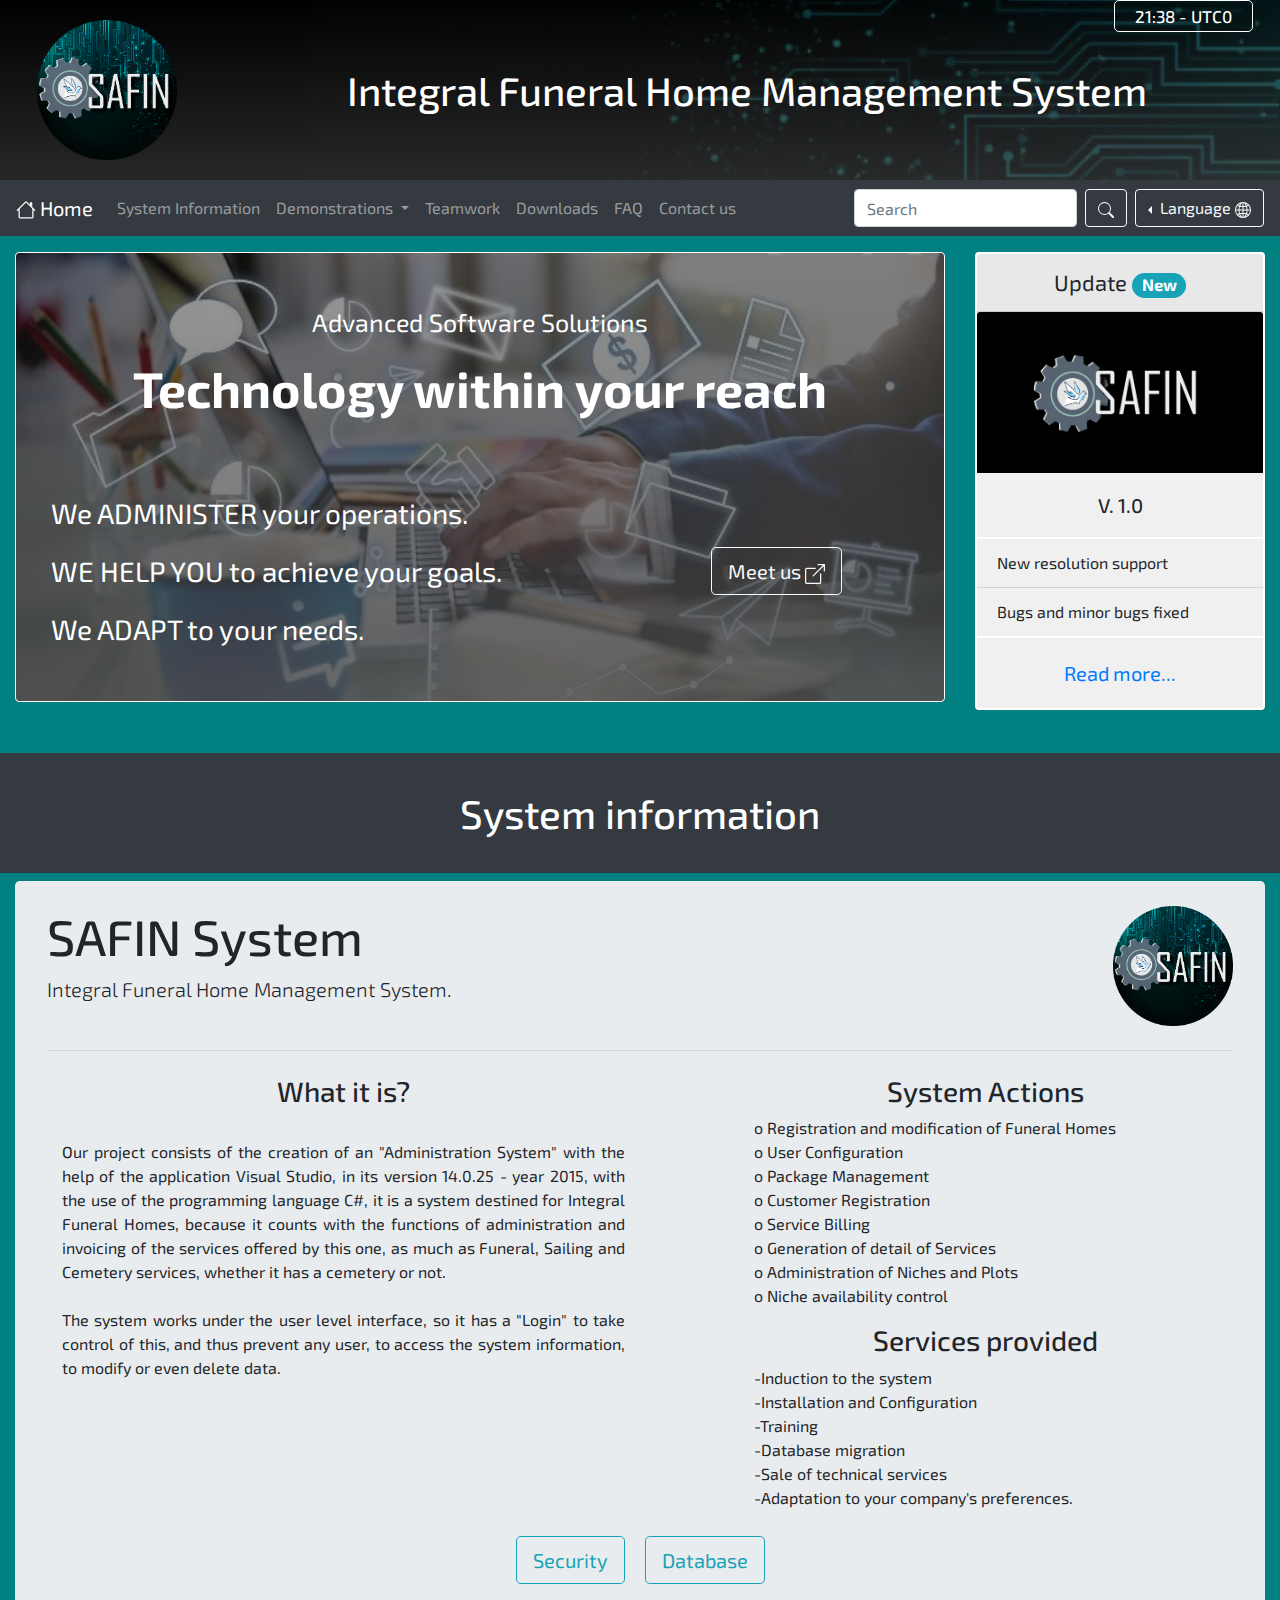
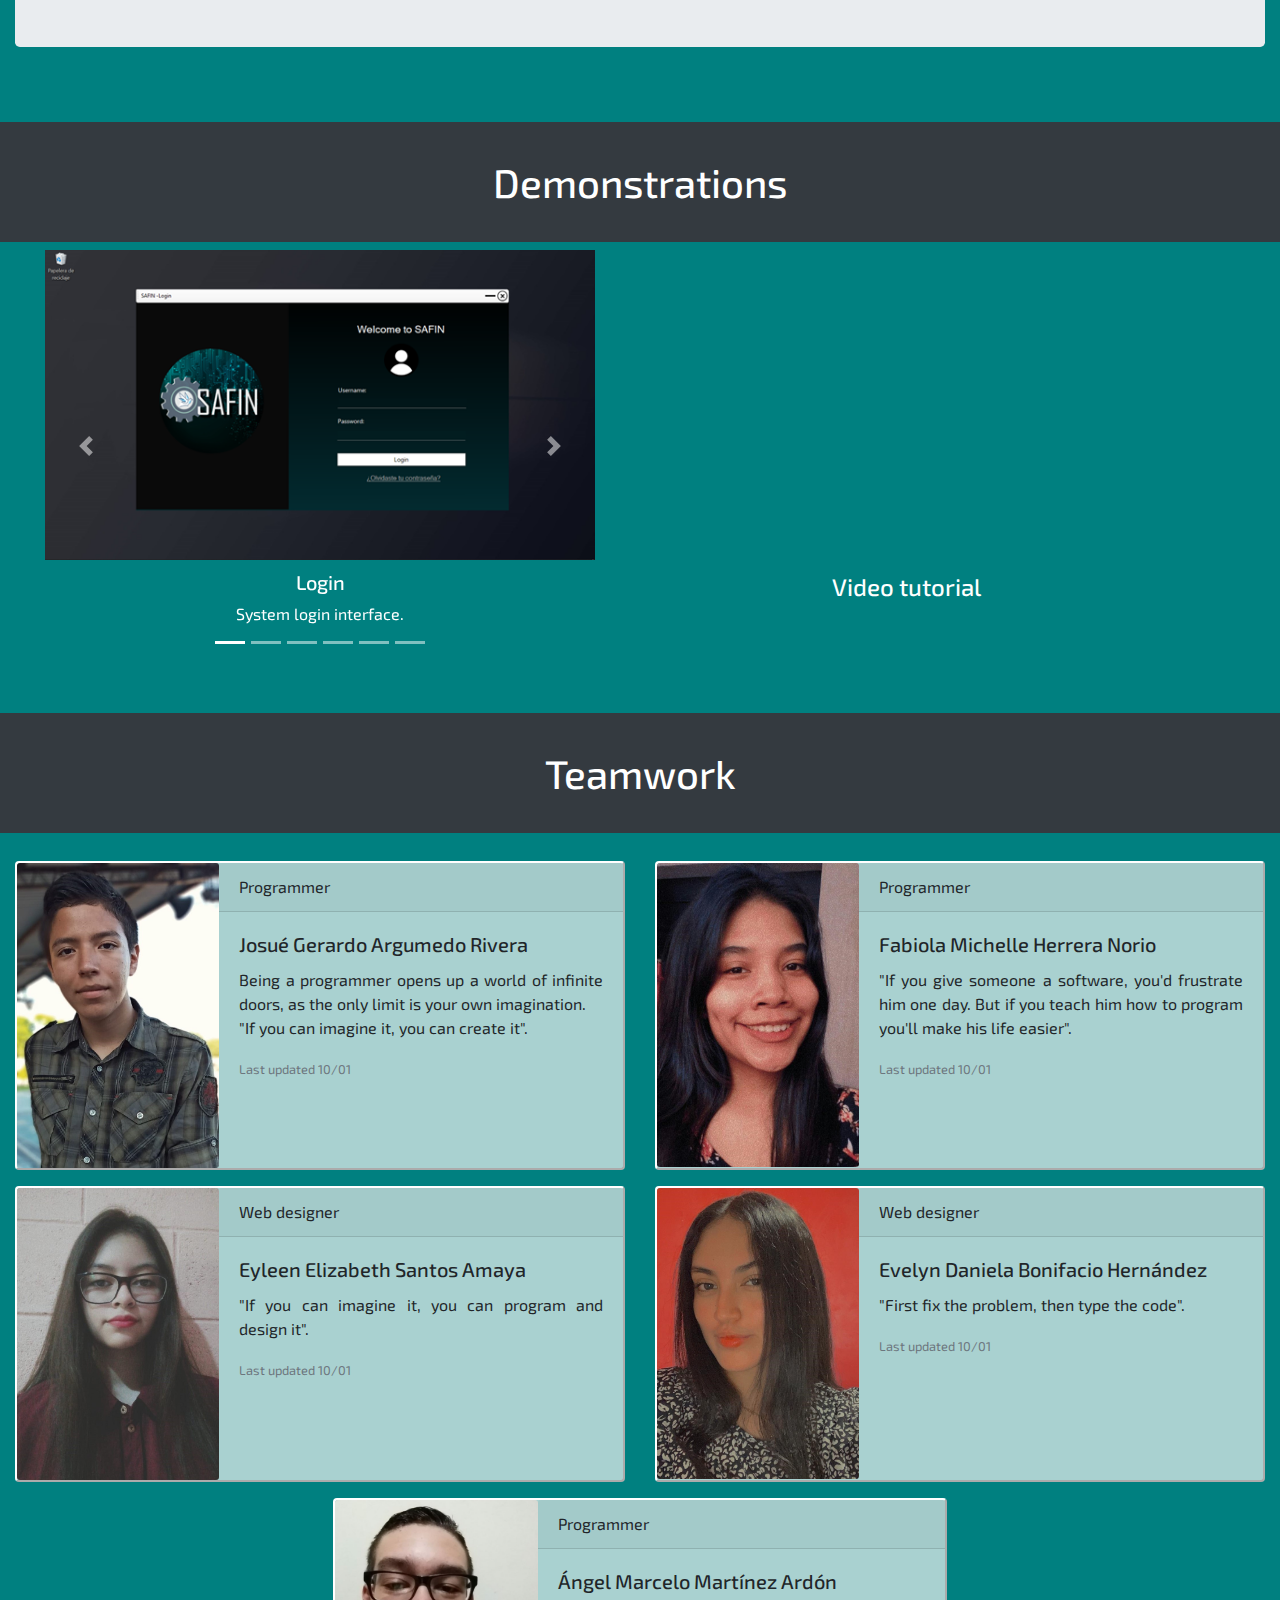
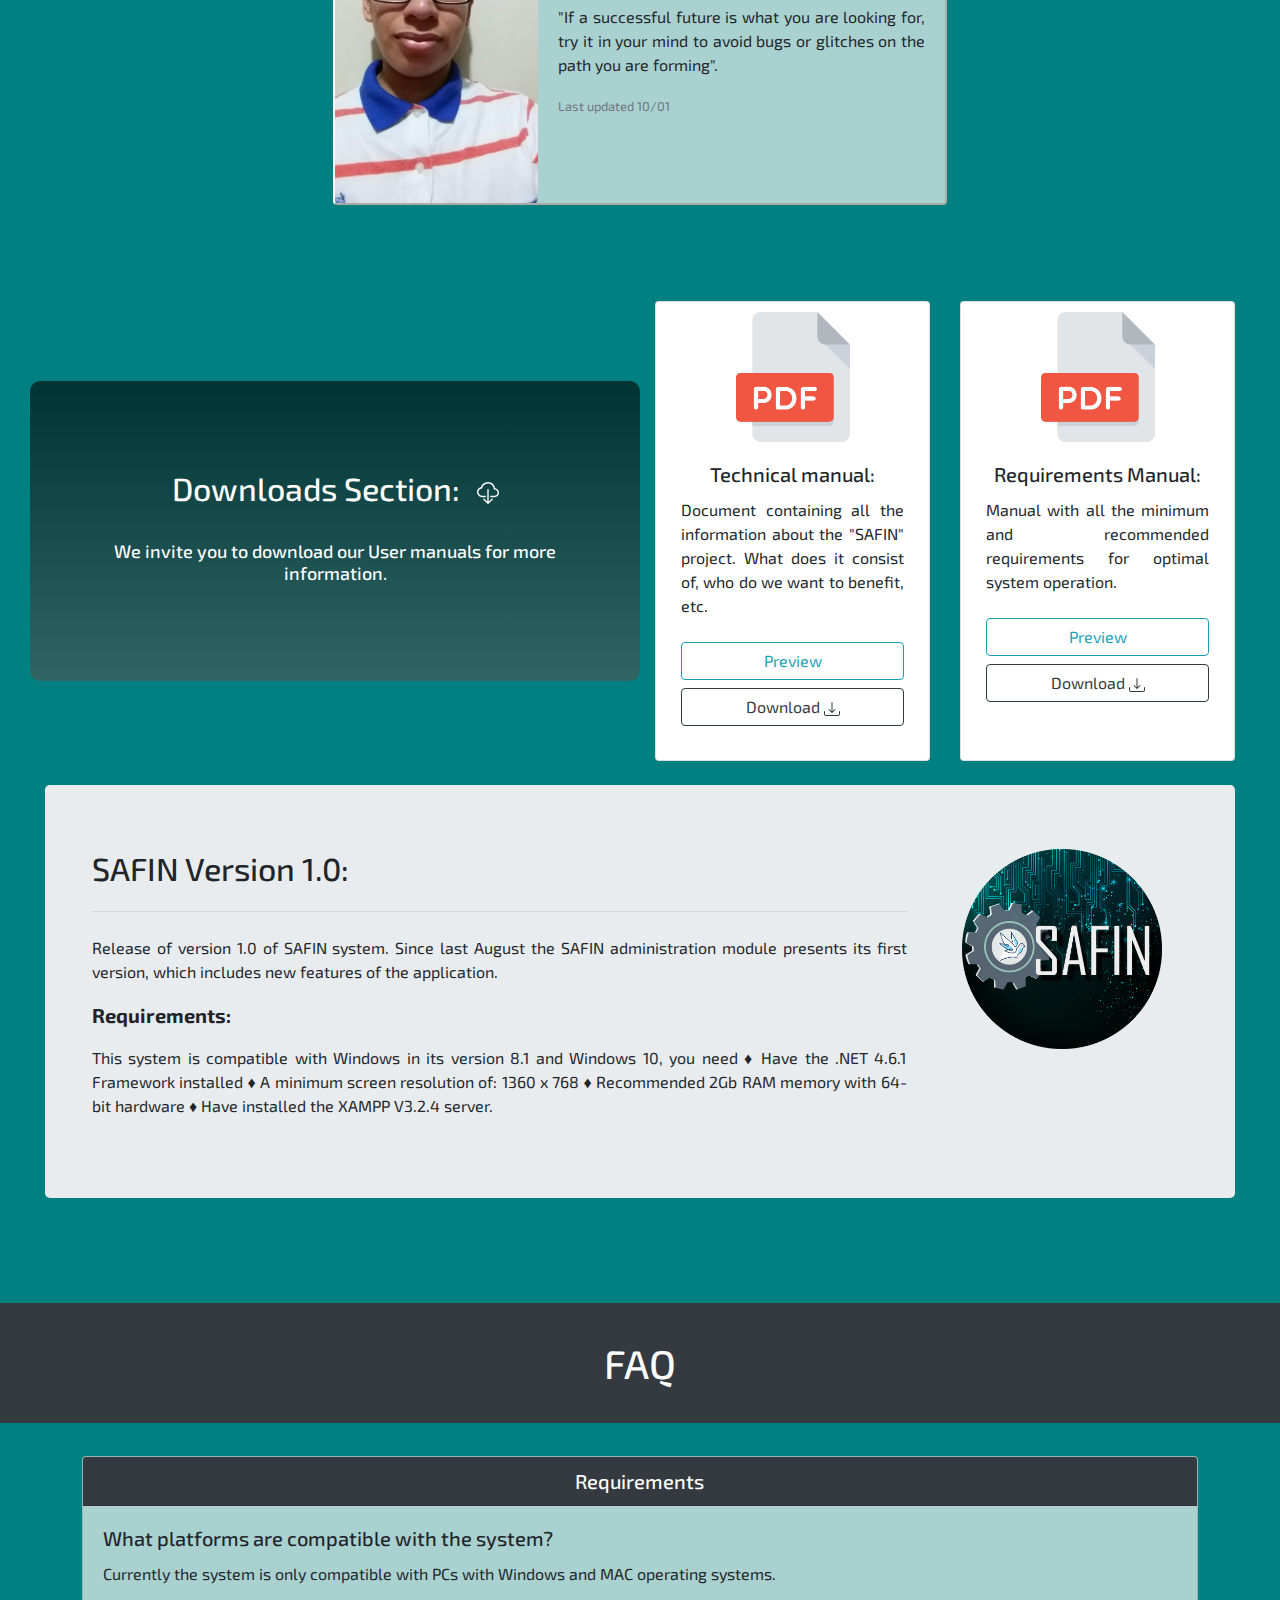
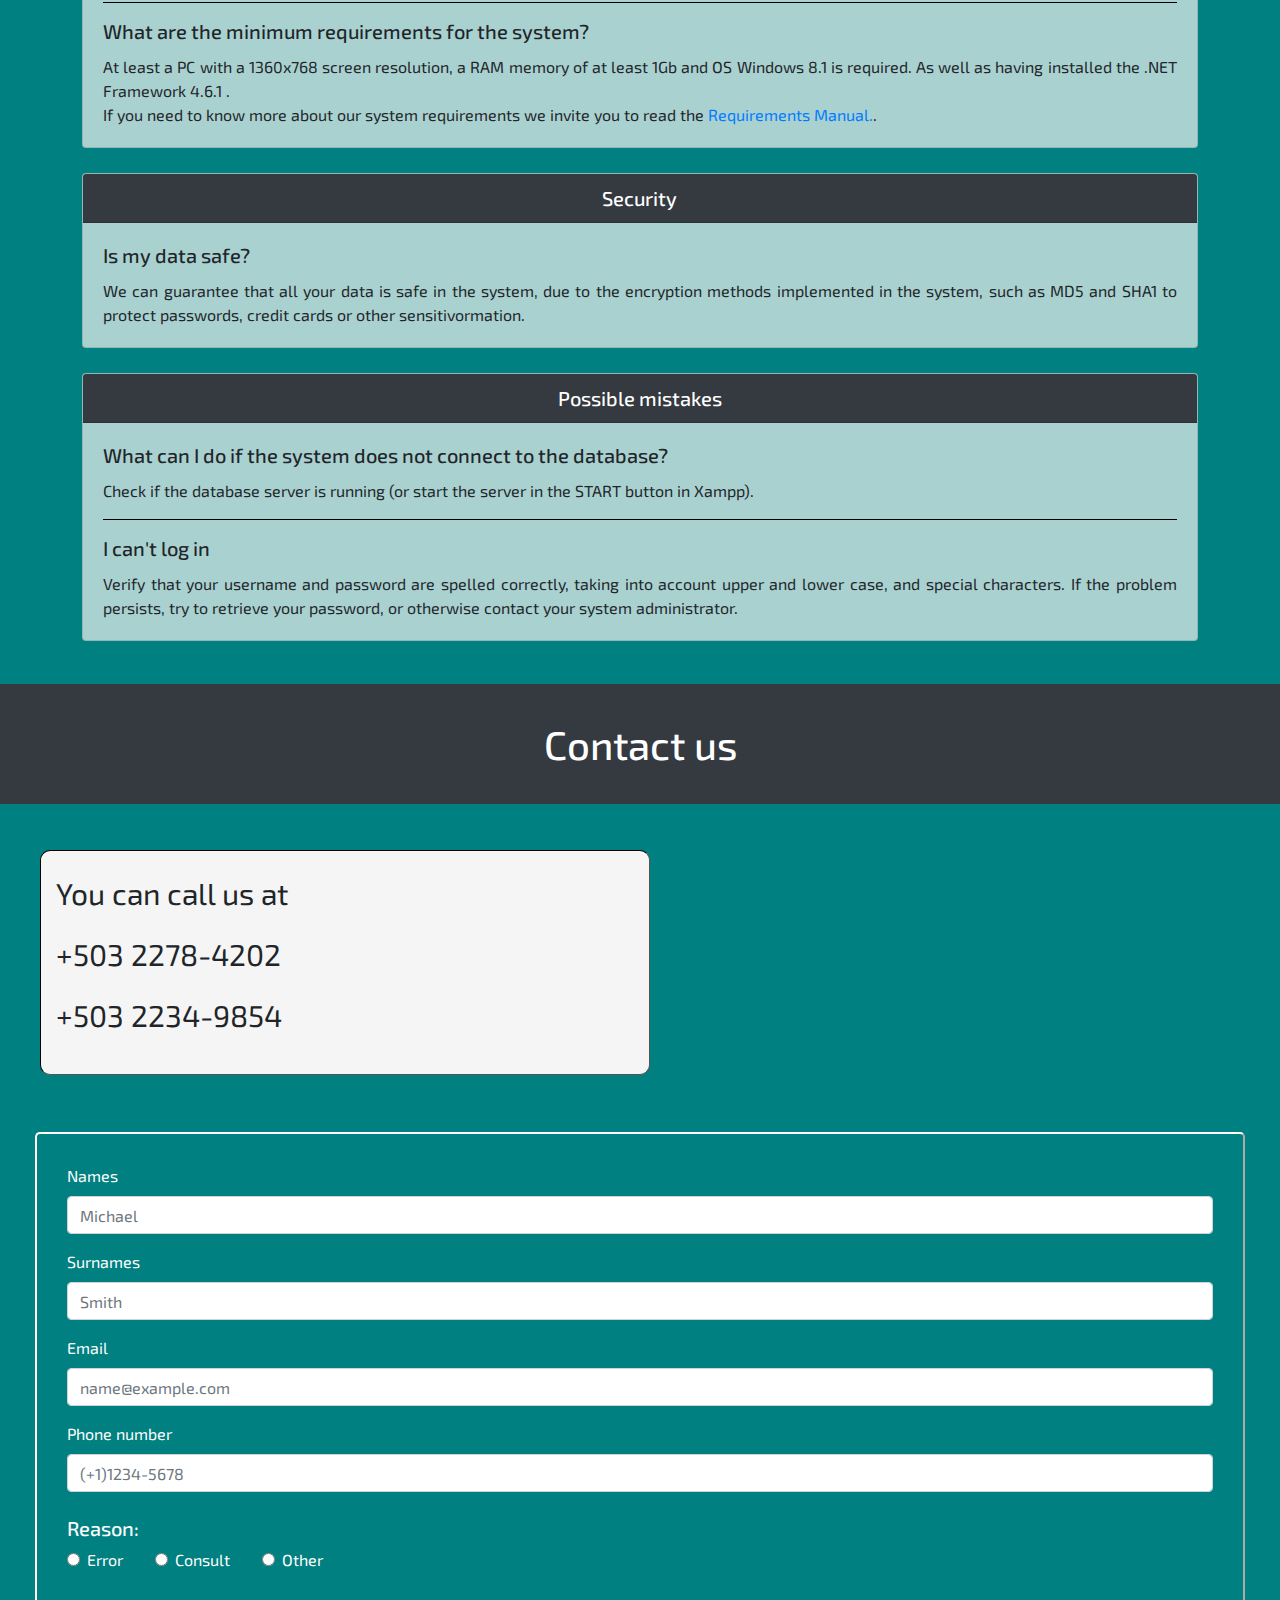
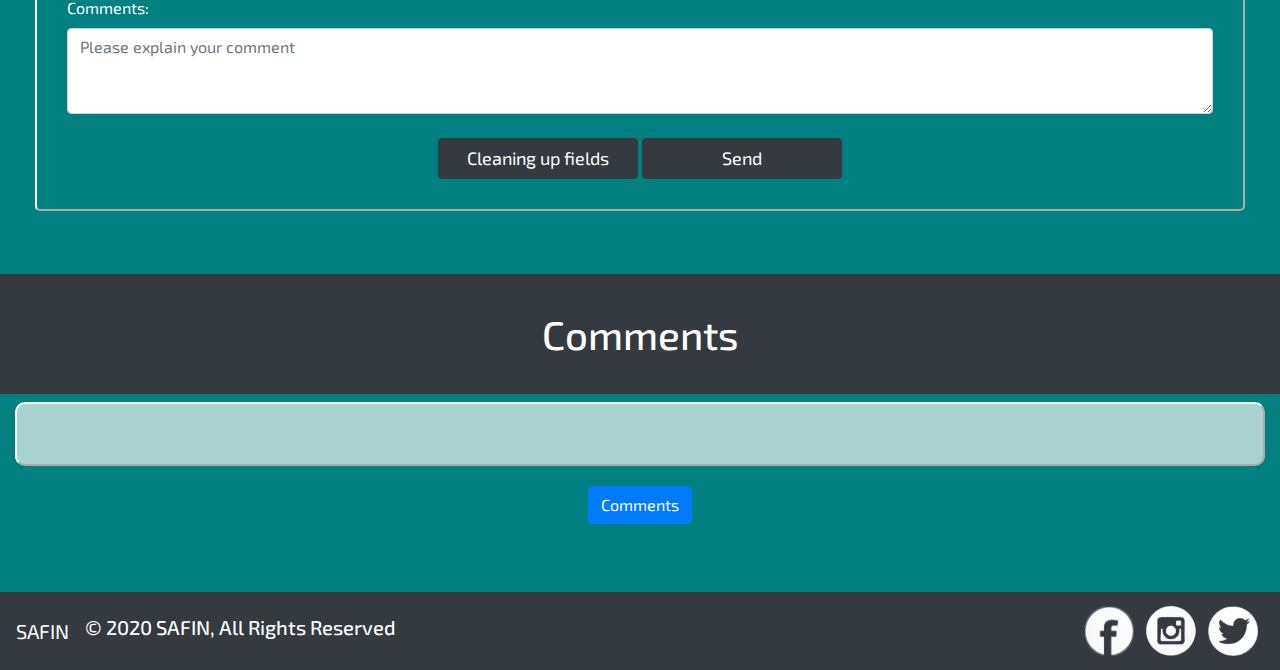
<file: html/english.html>
<!doctype html>
<html lang="en">
  <head>
    <!-- Required meta tags -->
    <meta charset="utf-8">
    <meta name="viewport" content="width=device-width, initial-scale=1, shrink-to-fit=no">

    <link href="https://fonts.googleapis.com/css2?family=Exo+2:wght@300&display=swap" rel="stylesheet">
    <link rel="icon" type="image/png" href="../Resources/Logo Ex-Expo (Engrane)2.png">

    <!-- Bootstrap CSS -->
    <link rel="stylesheet" href="https://stackpath.bootstrapcdn.com/bootstrap/4.5.2/css/bootstrap.min.css" integrity="sha384-JcKb8q3iqJ61gNV9KGb8thSsNjpSL0n8PARn9HuZOnIxN0hoP+VmmDGMN5t9UJ0Z" crossorigin="anonymous">
    <link rel="stylesheet" href="../css/estilo.css">

    <title>SAFIN</title>
  </head>
  <body data-spy="scroll" data-target="#menu" onload="horaa()">

    <!--Pantalla de Carga-->
    <div id="contenedor_carga">
      <div id="carga">
        <img src="../Resources/Carga.png" height="200px" width="200px" alt="logo">
      </div>
    </div>

    <div class="container-fluid" id="inicio">
        <div class="row">
            <div class="col-xl-2 col-lg-2 col-md-3 col-sm-12" id="logo">
              <img src="../Resources/Logo Ex-Expo (Nombre).png" alt="logo1" width="140px" height="140px">
            </div>

            <div class="col-xl-10 col-lg-10 col-md-9 col-sm-12 text-center">
              <h1>Integral Funeral Home Management System</h1>
            </div>
            <h6 class="text-white" id="hora" style="padding: 5px 20px 5px 20px; border: 1px solid white; border-radius: 5px;"></h6>
        </div>
      </div>

      
              <nav id="menu" class="navbar sticky-top navbar-expand-lg navbar-dark bg-dark">
                    <a class="navbar-brand" href="#inicio">
                      <svg width="1em" height="1em" viewBox="0 1 16 16" class="bi bi-house" fill="currentColor" xmlns="http://www.w3.org/2000/svg">
                        <path fill-rule="evenodd" d="M2 13.5V7h1v6.5a.5.5 0 0 0 .5.5h9a.5.5 0 0 0 .5-.5V7h1v6.5a1.5 1.5 0 0 1-1.5 1.5h-9A1.5 1.5 0 0 1 2 13.5zm11-11V6l-2-2V2.5a.5.5 0 0 1 .5-.5h1a.5.5 0 0 1 .5.5z"/>
                        <path fill-rule="evenodd" d="M7.293 1.5a1 1 0 0 1 1.414 0l6.647 6.646a.5.5 0 0 1-.708.708L8 2.207 1.354 8.854a.5.5 0 1 1-.708-.708L7.293 1.5z"/>
                      </svg>
                      Home</a>
                    <button class="navbar-toggler" type="button" data-toggle="collapse" data-target="#navbarSupportedContent" aria-controls="navbarSupportedContent" aria-expanded="false" aria-label="Toggle navigation">
                      <span class="navbar-toggler-icon"></span>
                    </button>
                  
                    <div class="collapse navbar-collapse" id="navbarSupportedContent">
                      <ul class="navbar-nav mr-auto">
                        <li class="nav-item">
                          <a class="nav-link" href="#InfoSistema">System Information</a>
                        </li>
                        <li class="nav-item dropdown">
                          <a class="nav-link dropdown-toggle" href="#" id="navbarDropdown" role="button" data-toggle="dropdown" aria-haspopup="true" aria-expanded="false">
                            Demonstrations
                          </a>
                          <div class="dropdown-menu" aria-labelledby="navbarDropdown">
                            <a class="dropdown-item" href="#Demostraciones">Demonstrations</a>
                            <a class="dropdown-item" href="#Comentarios">Comments</a>
                          </div>
                        </li>
                        <li class="nav-item">
                           <a class="nav-link" href="#EquipoTrabajo">Teamwork</a> 
                        </li>
                        <li class="nav-item">
                          <a class="nav-link" href="#Descargas">Downloads</a>
                        </li>
                        <li class="nav-item">
                            <a class="nav-link" href="#FAQ">FAQ</a>
                        </li>
                        <li class="nav-item">
                            <a class="nav-link" href="#Contactanos">Contact us</a>
                         </li>
    
                      </ul>

                      <div class="items">
                        <form class="form-inline my-2 my-lg-0" id="buscar">
                          <input class="form-control mr-sm-2" type="search" placeholder="Search" aria-label="Search">
                          <button class="btn btn-outline-light my-2 my-sm-0 transfor mr-2" type="submit">
                            <svg width="1em" height="1em" viewBox="0 0 16 16" class="bi bi-search" fill="currentColor" xmlns="http://www.w3.org/2000/svg">
                              <path fill-rule="evenodd" d="M10.442 10.442a1 1 0 0 1 1.415 0l3.85 3.85a1 1 0 0 1-1.414 1.415l-3.85-3.85a1 1 0 0 1 0-1.415z"/>
                              <path fill-rule="evenodd" d="M6.5 12a5.5 5.5 0 1 0 0-11 5.5 5.5 0 0 0 0 11zM13 6.5a6.5 6.5 0 1 1-13 0 6.5 6.5 0 0 1 13 0z"/>
                            </svg>
                          </button>
                        </form>
  
                        <div class="btn-group dropleft">
                          <button type="button" class="btn btn-outline-light dropdown-toggle" data-toggle="dropdown" aria-haspopup="true" aria-expanded="false">
                            Language

                            <svg width="1em" height="1em" viewBox="0 0 16 16" class="bi bi-globe2" fill="currentColor" xmlns="http://www.w3.org/2000/svg">
                              <path fill-rule="evenodd" d="M0 8a8 8 0 1 1 16 0A8 8 0 0 1 0 8zm7.5-6.923c-.67.204-1.335.82-1.887 1.855-.143.268-.276.56-.395.872.705.157 1.472.257 2.282.287V1.077zM4.249 3.539a8.372 8.372 0 0 1-1.198-.49 7.01 7.01 0 0 1 2.276-1.52 6.7 6.7 0 0 0-.597.932 8.854 8.854 0 0 0-.48 1.079zM3.509 7.5H1.017A6.964 6.964 0 0 1 2.38 3.825c.47.258.995.482 1.565.667A13.4 13.4 0 0 0 3.508 7.5zm1.4-2.741c.808.187 1.681.301 2.591.332V7.5H4.51c.035-.987.176-1.914.399-2.741zM8.5 5.09V7.5h2.99a12.342 12.342 0 0 0-.399-2.741c-.808.187-1.681.301-2.591.332zM4.51 8.5H7.5v2.409c-.91.03-1.783.145-2.591.332a12.343 12.343 0 0 1-.4-2.741zm3.99 0v2.409c.91.03 1.783.145 2.591.332.223-.827.364-1.754.4-2.741H8.5zm-3.282 3.696A12.63 12.63 0 0 1 7.5 11.91v3.014c-.67-.204-1.335-.82-1.887-1.855a7.776 7.776 0 0 1-.395-.872zm.11 2.276a6.696 6.696 0 0 1-.598-.933 8.853 8.853 0 0 1-.481-1.079 8.38 8.38 0 0 0-1.198.49 7.01 7.01 0 0 0 2.276 1.522zm-1.383-2.964a9.083 9.083 0 0 0-1.565.667A6.963 6.963 0 0 1 1.018 8.5h2.49a13.36 13.36 0 0 0 .437 3.008zm6.728 2.964a7.009 7.009 0 0 0 2.275-1.521 8.376 8.376 0 0 0-1.197-.49 8.853 8.853 0 0 1-.481 1.078 6.688 6.688 0 0 1-.597.933zM8.5 11.909c.81.03 1.577.13 2.282.287-.12.312-.252.604-.395.872-.552 1.035-1.218 1.65-1.887 1.855V11.91zm3.555-.401c.57.185 1.095.409 1.565.667A6.963 6.963 0 0 0 14.982 8.5h-2.49a13.36 13.36 0 0 1-.437 3.008zM14.982 7.5h-2.49a13.361 13.361 0 0 0-.437-3.008 9.123 9.123 0 0 0 1.565-.667A6.963 6.963 0 0 1 14.982 7.5zM11.27 2.461c.177.334.339.694.482 1.078a8.368 8.368 0 0 0 1.196-.49 7.01 7.01 0 0 0-2.275-1.52c.218.283.418.597.597.932zm-.488 1.343c-.705.157-1.473.257-2.282.287V1.077c.67.204 1.335.82 1.887 1.855.143.268.276.56.395.872z"/>
                            </svg>

                          </button>
                          <div class="dropdown-menu" style="border: 1px solid black; padding-top: 0; padding-bottom: 0;">
                            <a class="dropdown-item" href="../index.html" style="display: flex; justify-content: space-between;">Español <img src="../Resources/spain.png" alt="" width="20px" height="20px"></a>
                            <a class="dropdown-item active" href="english.html" style="display: flex; justify-content: space-between;">English <img src="../Resources/usa.png" alt="" width="20px" height="20px"></a>
                            <a class="dropdown-item" href="french.html" style="display: flex; justify-content: space-between;">Français <img src="../Resources/france.png" alt="" width="20px" height="20px"></a>
                          </div>
                        </div>
                      </div>
                      

                    </div>
              </nav>
            
      

    <div class="container-fluid mt-3" id="section">

        <div class="row" id="in">
          <div class="col-xl-9 col-lg-9 col-md-8 col-sm-12">
            
            <div class="card" id="cardinicio" style="border: 0.5px solid white;">
              <div class="card-img-overlay text-white" id="textjumbo">
                <div id="textcard1" class="text-center">
                  <p id="subtitulocardinicio">Advanced Software Solutions</p>
                  <h2 class="card-title" style="font-weight: bold;" id="titulocardinicio">Technology within your reach</h1>
                </div>
                
                <div id="elementoscardinicio">
                  <div class="col-xl-8 col-lg-8 col-md-12 col-sm-12">
                    <p class="card-text">We ADMINISTER your operations.</p>
                    <p class="card-text">WE HELP YOU to achieve your goals.</p>
                    <p class="card-text">We ADAPT to your needs.</p>
                  </div>

                  <div id="cardbutton" class="col-xl-4 col-lg-4 col-md-12 col-sm-12">
                    <a class="btn btn-outline-light btn-lg transfor" href="#InfoSistema" role="button" id="cardbutton1">Meet us
                      <svg width="1em" height="1em" viewBox="0 0 16 16" class="bi bi-box-arrow-up-right" fill="currentColor" xmlns="http://www.w3.org/2000/svg">
                        <path fill-rule="evenodd" d="M8.636 3.5a.5.5 0 0 0-.5-.5H1.5A1.5 1.5 0 0 0 0 4.5v10A1.5 1.5 0 0 0 1.5 16h10a1.5 1.5 0 0 0 1.5-1.5V7.864a.5.5 0 0 0-1 0V14.5a.5.5 0 0 1-.5.5h-10a.5.5 0 0 1-.5-.5v-10a.5.5 0 0 1 .5-.5h6.636a.5.5 0 0 0 .5-.5z"/>
                        <path fill-rule="evenodd" d="M16 .5a.5.5 0 0 0-.5-.5h-5a.5.5 0 0 0 0 1h3.793L6.146 9.146a.5.5 0 1 0 .708.708L15 1.707V5.5a.5.5 0 0 0 1 0v-5z"/>
                      </svg>
                    </a>
                  </div>
                </div>
                
                
              </div>
            </div>

          </div>

          <div class="col-xl-3 col-lg-3 col-md-4 col-sm-12">

            <div class="card actualizacioncard" style="border: 2px solid white;">
              <div class="card-header text-center" style="font-size: 22px;">Update 
                <span class="badge badge-pill badge-info">New</span> 
              </div>
              <img src="../Resources/Logo Ex-Expo (Nombre)3.png" class="card-img-top" alt="logo">
              <div class="card-body text-justify">
                <h5 class="card-title text-center" style="margin: 0px;">V. 1.0</h5>
                <!--<p class="card-text">Some quick example text to build on the card title and make up the bulk of the card's content.</p>-->
              </div>
              <ul class="list-group list-group-flush">
                <li class="list-group-item actualizacioncard">New resolution support</li>
                <li class="list-group-item actualizacioncard">Bugs and minor bugs fixed</li>
              </ul>
              <div class="card-body text-center">
                <a href="#Descargas" class="card-link" style="font-size: 20px;">Read more...</a>
              </div>
            </div>

          </div>

        </div>
        
        <div class="row row2" id="InfoSistema">
          <h1>System information</h1>
            <div class="col-12">

              <div class="jumbotron jumbotron2">
                <div  id="elementosjumbo">
                  <div>
                    <h2 class="h2jumbo">SAFIN System</h2>
                    <p class="lead">Integral Funeral Home Management System.</p>
                  </div>
                  <img src="../Resources/Logo Ex-Expo (Nombre).png" alt="logo" width="120px" height="120px">
                </div>
                
                <hr class="my-4">
                  
                <div id="jumboinfosistema">
                  <div class="col-xl-6 col-lg-6 col-md-6 col-sm-12">
                    <h3 class="text-center">What it is?</h3>
                    <p class="text-justify"> <br> Our project consists of the creation of an "Administration System" 
                      with the help of the application Visual Studio, in its version 14.0.25 - year 2015, 
                      with the use of the programming language C#, it is a system destined for Integral Funeral 
                      Homes, because it counts with the functions of administration and invoicing of the services 
                      offered by this one, as much as Funeral, Sailing and Cemetery services, whether it has a 
                      cemetery or not. <br><br> The system works under the user level interface, so it has a "Login" 
                      to take control of this, and thus prevent any user, to access the system information, to modify 
                      or even delete data.
                    </p>
                  </div>

                  <div class="col-xl-5 col-lg-5 col-md-6 col-sm-12 text-justify">
                    <h3 class="text-center">System Actions</h3>
                    <p>
                      
                      o Registration and modification of Funeral Homes<br>
                      o User Configuration<br>
                      o	Package Management<br>
                      o	Customer Registration<br>
                      o	Service Billing<br>
                      o	Generation of detail of Services<br>
                      o	Administration of Niches and Plots<br>
                      o	Niche availability control<br>

                    </p>
              
                    <h3 class="text-center">Services provided</h3>
                    <p>
                      -Induction to the system <br>
                      -Installation and Configuration <br>
                      -Training <br>
                      -Database migration <br>
                      -Sale of technical services <br>
                      -Adaptation to your company's preferences.

                    </p>
                  </div>

                </div>
                

                <div id="btnjumbo">
                  <a class="btn btn-outline-info btn-lg colapsebtn transfor" style="margin-right: 5px; margin: 10px;" 
                  href="collapseTarget" role="button" data-toggle="collapse" data-target="#collapseTarget" aria-expanded="false" aria-controls="collapseTarget">Security</a>
                  <a class="btn btn-outline-info btn-lg colapsebtn transfor" style="margin-left: 5px; margin: 10px;" 
                  href="collapseTarget1" role="button" data-toggle="collapse" data-target="#collapseTarget1" aria-expanded="false" aria-controls="collapseTarget">Database</a>
                </div>
                
                
                <div class="row mt-2">
                  <div class="col-xl-6 col-lg-6 col-md-6 col-sm-12">
                    <div class="collapse multi-collapse" id="collapseTarget">
                      
                      <h3 class="text-center">Encryption Methods</h3>
                      <p class="text-justify">
                      <br>At SAFIN we care about your security so, the system uses encryption methods for greater 
                      security, so important information such as passwords, and credit card numbers will be 
                      encrypted with the MD5 encryption method (128-bit encryption, composed of 32 hexadecimal 
                      characters).
                      </p>

                    </div>
                  </div>

                  <div class="col-xl-6 col-lg-6 col-md-6 col-sm-12">
                    <div class="collapse multi-collapse" id="collapseTarget1">
                      
                      <h3 class="text-center">Databases</h3>
                      <p class="text-justify">
                      <br>
                      The system also has its own database hosted on a local server thanks to the use of the 
                      XAMPP tool (the server is the laptop or computer where the system starts), this one to 
                      manage and keep a record/control of all the processes carried out in the system.
                      </p>

                    </div>
                  </div>
                </div>
                
              </div>

            </div>
        </div>

        <div class="row row2" id="Demostraciones">
          <h1>Demonstrations</h1>
          
          <div class="col-xl-6 col-lg-12 col-md-12 col-sm-12" id="allCarrusel">

            <div id="carouselExampleIndicators" class="carousel slide" data-ride="carousel">
              <ol class="carousel-indicators">
                <li data-target="#carouselExampleIndicators" data-slide-to="0" class="active"></li>
                <li data-target="#carouselExampleIndicators" data-slide-to="1"></li>
                <li data-target="#carouselExampleIndicators" data-slide-to="2"></li>
                <li data-target="#carouselExampleIndicators" data-slide-to="3"></li>
                <li data-target="#carouselExampleIndicators" data-slide-to="4"></li>
                <li data-target="#carouselExampleIndicators" data-slide-to="5"></li>
                
              </ol>
                    <div class="container">
                        <div class="row">
                            <div class="col-sm-12" style="padding: 0px;">
                                <div id="carouselExampleControls" class="carousel slide" data-ride="carousel">
                                    <div class="carousel-inner" id="carrusel">
                                        <div class="carousel-item active">
                                            <img src="../Resources/1.png" class="d-block imgcarousel" alt="First slide" 
                                            width="550px" height="310px">
                                            <h5 class="text-center text-white" style="margin-top: 10px;">Login</h5>
                                            <p class="text-center text-white">System login interface.</p>
                                        </div>
                                        <div class="carousel-item">
                                            <img src="../Resources/2.png" class="d-block imgcarousel" alt="Second slide" 
                                            width="550px" height="310px">
                                            <h5 class="text-center text-white" style="margin-top: 10px;">First use of system</h5>
                                            <p class="text-center text-white">System interface when detecting the first use of the system.</p>
                                        </div>
                                        <div class="carousel-item">
                                            <img src="../Resources/3.png" class="d-block imgcarousel" alt="Third slide" 
                                            width="550px" height="310px">
                                            <h5 class="text-center text-white" style="margin-top: 10px;">Initial interface</h5>
                                            <p class="text-center text-white">System start screen.</p>
                                        </div>
                                        <div class="carousel-item">
                                            <img src="../Resources/4.png" class="d-block imgcarousel" alt="quarter slide" 
                                            width="550px" height="310px">
                                            <h5 class="text-center text-white" style="margin-top: 10px;">Billing interface</h5>
                                            <p class="text-center text-white">Customer service billing process interface.</p>
                                        </div>
                                        <div class="carousel-item">
                                            <img src="../Resources/5.png" class="d-block imgcarousel" alt="fifth slide" 
                                            width="550px" height="310px">
                                            <h5 class="text-center text-white" style="margin-top: 10px;">Inventory interface</h5>
                                            <p class="text-center text-white">Company inventory menu interface.</p>
                                        </div>
                                        <div class="carousel-item">
                                            <img src="../Resources/6.png" class="d-block imgcarousel" alt="sixth slide" 
                                            width="550px" height="310px">
                                            <h5 class="text-center text-white" style="margin-top: 10px;">Add new user</h5>
                                            <p class="text-center text-white">New user or enterprise add-on interface.</p>
                                        </div>
                                    </div>
                                    <a class="carousel-control-prev" href="#carouselExampleIndicators" role="button" data-slide="prev">
                                        <span class="carousel-control-prev-icon" aria-hidden="true"></span>
                                        <span class="sr-only">Previous</span>
                                      </a>
                                      <a class="carousel-control-next" href="#carouselExampleIndicators" role="button" data-slide="next">
                                        <span class="carousel-control-next-icon" aria-hidden="true"></span>
                                        <span class="sr-only">Next</span>
                                      </a>
                                </div>
                            </div>
                        </div>
                    </div>

            </div>
          </div>

          <div class="col-xl-5 col-lg-12 col-md-12 col-sm-12" id="video">
            <iframe id="video1" width="500" height="281" src="https://www.youtube-nocookie.com/embed/LXb3EKWsInQ" frameborder="0" 
            allow="accelerometer; autoplay; encrypted-media; gyroscope; picture-in-picture" allowfullscreen></iframe>
            <h4 class="text-white">Video tutorial</h4>
          </div>
        </div>

        <div class="row row2" id="EquipoTrabajo">
          <h1>Teamwork</h1>
          <div class="col-12" style="margin-top: 20px;">
            
            <div class="card-deck text-justify cardali">

              <div class="card mb-3 cardequipo">
                <div class="row no-gutters">
                  <div class="col-md-4 imgcard1">
                    <img src="../Resources/Josue.jpeg" class="card-img" alt="Josué">
                  </div>
                  <div class="col-md-8">
                    <div class="card-header">Programmer</div>
                    <div class="card-body">
                      <h5 class="card-title">Josué Gerardo Argumedo Rivera</h5>
                      <p class="card-text">Being a programmer opens up a world of infinite doors, as the only 
                          limit is your own imagination. <br> "If you can imagine it, you can create it". </p>
                      <p class="card-text"><small class="text-muted">Last updated 10/01</small></p>
                    </div>
                  </div>
                </div>
              </div>

              <div class="card mb-3 cardequipo">
                <div class="row no-gutters">
                  <div class="col-md-4 imgcard1">
                    <img src="../Resources/Fabi.jpeg" class="card-img" alt="...">
                  </div>
                  <div class="col-md-8">
                    <div class="card-header">Programmer</div>
                    <div class="card-body">
                      <h5 class="card-title">Fabiola Michelle Herrera Norio</h5>
                      <p class="card-text">"If you give someone a software, you'd frustrate him one day. But if you teach him how to program 
                        you'll make his life easier".
                      </p>
                      <p class="card-text"><small class="text-muted">Last updated 10/01</small></p>
                    </div>
                  </div>
                </div>
              </div>

              
            </div>
          </div>

          <div class="col-12">
            <div class="card-deck text-justify cardali">

              <div class="card mb-3 cardequipo">
                <div class="row no-gutters">
                  <div class="col-md-4 imgcard1">
                    <img src="../Resources/Eyleen.jpeg" class="card-img" alt="...">
                  </div>
                  <div class="col-md-8">
                    <div class="card-header">Web designer</div>
                    <div class="card-body">
                      <h5 class="card-title">Eyleen Elizabeth Santos Amaya</h5>
                      <p class="card-text">"If you can imagine it, you can program and design it".</p>
                      <p class="card-text"><small class="text-muted">Last updated 10/01</small></p>
                    </div>
                  </div>
                </div>
              </div>

              <div class="card mb-3 cardequipo">
                <div class="row no-gutters">
                  <div class="col-md-4 imgcard1">
                    <img src="../Resources/Dani.jpeg" class="card-img" alt="...">
                  </div>
                  <div class="col-md-8">
                    <div class="card-header">Web designer</div>
                    <div class="card-body">
                      <h5 class="card-title">Evelyn Daniela Bonifacio Hernández</h5>
                      <p class="card-text">"First fix the problem, then type the code".</p>
                      <p class="card-text"><small class="text-muted">Last updated 10/01</small></p>
                    </div>
                  </div>
                </div>
              </div>

            </div>
          </div>

          <div class="col-12">
            <div class="card-deck text-justify cardali">

              <div class="card mb-3 cardequipo cardequipou">
                <div class="row no-gutters">
                  <div class="col-md-4 imgcard1">
                    <img src="../Resources/Angel.jpeg" class="card-img" alt="...">
                  </div>
                  <div class="col-md-8">
                    <div class="card-header">Programmer</div>
                    <div class="card-body">
                      <h5 class="card-title">Ángel Marcelo Martínez Ardón</h5>
                      <p class="card-text">"If a successful future is what you are looking for, try it in 
                          your mind to avoid bugs or glitches on the path you are forming".</p>
                      <p class="card-text"><small class="text-muted">Last updated 10/01</small></p>
                    </div>
                  </div>
                </div>
              </div>

            </div>
          </div>


        </div>

        <div class="row row2" id="Descargas">
          <div class="descargas2 col-xl-6 col-lg-4 col-md-12 col-sm-12">
            <h2 id="descargas3" class="text-center">Downloads Section:
              <svg style="padding-left: 10px;" width="1em" height="1em" viewBox="0 0 16 16" class="bi bi-cloud-download" fill="currentColor" xmlns="http://www.w3.org/2000/svg">
                <path fill-rule="evenodd" d="M4.406 1.342A5.53 5.53 0 0 1 8 0c2.69 0 4.923 2 5.166 4.579C14.758 4.804 16 6.137 16 7.773 16 9.569 14.502 11 12.687 11H10a.5.5 0 0 1 0-1h2.688C13.979 10 15 8.988 15 7.773c0-1.216-1.02-2.228-2.313-2.228h-.5v-.5C12.188 2.825 10.328 1 8 1a4.53 4.53 0 0 0-2.941 1.1c-.757.652-1.153 1.438-1.153 2.055v.448l-.445.049C2.064 4.805 1 5.952 1 7.318 1 8.785 2.23 10 3.781 10H6a.5.5 0 0 1 0 1H3.781C1.708 11 0 9.366 0 7.318c0-1.763 1.266-3.223 2.942-3.593.143-.863.698-1.723 1.464-2.383z"/>
                <path fill-rule="evenodd" d="M7.646 15.854a.5.5 0 0 0 .708 0l3-3a.5.5 0 0 0-.708-.708L8.5 14.293V5.5a.5.5 0 0 0-1 0v8.793l-2.146-2.147a.5.5 0 0 0-.708.708l3 3z"/>
              </svg>
            </h2>
            <h6 class="text-center mt-4" id="descargas4">We invite you to download our User manuals for more information.</h6>  
          </div>
          <div class="col-xl-3 col-lg-4 col-md-6 col-sm-6 descargas">
          
              <div class="card text-justify imgcard" style="padding: 5px; padding-top: 10px;">
                <img src="../Resources/pdf.png" class="card-img-top" alt="pdf" style="width: 130px; height: 130px;">
                <div class="card-body">
                  <h5 class="card-title text-center">Technical manual:</h5>
                  <p class="card-text">Document containing all the information about the "SAFIN" project. 
                      What does it consist of, who do we want to benefit, etc.</p>
                  <div class="btndescargas">
                    <a href="../Resources/Manual Técnico SAFIN.pdf" class="btn btn-outline-info transfor">Preview
                    </a>
                    <a href="../Resources/Manual Técnico SAFIN.pdf" download="Manual Técnico SAFIN.pdf" class="btn btn-outline-dark transfor">Download
                      <svg width="1em" height="1em" viewBox="0 0 16 16" class="bi bi-download" fill="currentColor" xmlns="http://www.w3.org/2000/svg">
                        <path fill-rule="evenodd" d="M.5 9.9a.5.5 0 0 1 .5.5v2.5a1 1 0 0 0 1 1h12a1 1 0 0 0 1-1v-2.5a.5.5 0 0 1 1 0v2.5a2 2 0 0 1-2 2H2a2 2 0 0 1-2-2v-2.5a.5.5 0 0 1 .5-.5z"/>
                        <path fill-rule="evenodd" d="M7.646 11.854a.5.5 0 0 0 .708 0l3-3a.5.5 0 0 0-.708-.708L8.5 10.293V1.5a.5.5 0 0 0-1 0v8.793L5.354 8.146a.5.5 0 1 0-.708.708l3 3z"/>
                      </svg>
                    </a>
                  </div>
                  
                </div>
              </div>

            </div>
            <div class="col-xl-3 col-lg-4 col-md-6 col-sm-6 descargas">

              <div class="card text-justify imgcard" style="padding: 5px; padding-top: 10px;">
                <img src="../Resources/pdf.png" class="card-img-top" alt="pdf" style="width: 130px; height: 130px;">
                <div class="card-body">
                  <h5 class="card-title text-center">Requirements Manual:</h5>
                  <p class="card-text">Manual with all the minimum and recommended requirements for optimal system operation.</p>
                  
                  <div class="btndescargas">
                    <a href="../Resources/Manual de Requerimientos SAFIN.pdf" class="btn btn-outline-info transfor">Preview
                    </a>
                    <a href="../Resources/Manual de Requerimientos SAFIN.pdf" download="Manual de Requerimientos SAFIN.pdf" class="btn btn-outline-dark transfor">Download
                      <svg width="1em" height="1em" viewBox="0 0 16 16" class="bi bi-download" fill="currentColor" xmlns="http://www.w3.org/2000/svg">
                        <path fill-rule="evenodd" d="M.5 9.9a.5.5 0 0 1 .5.5v2.5a1 1 0 0 0 1 1h12a1 1 0 0 0 1-1v-2.5a.5.5 0 0 1 1 0v2.5a2 2 0 0 1-2 2H2a2 2 0 0 1-2-2v-2.5a.5.5 0 0 1 .5-.5z"/>
                        <path fill-rule="evenodd" d="M7.646 11.854a.5.5 0 0 0 .708 0l3-3a.5.5 0 0 0-.708-.708L8.5 10.293V1.5a.5.5 0 0 0-1 0v8.793L5.354 8.146a.5.5 0 1 0-.708.708l3 3z"/>
                      </svg>
                    </a>
                  </div>
                  
                </div>
              </div>

            
          </div>

          <div class="mt-4 col-12">
            <div class="jumbotron" id="jumbosafin">
              <div class="col-xl-9 col-lg-9 col-md-9 col-sm-12 text-justify">
                <h2>SAFIN Version 1.0:</h2>
              <hr class="my-4">
              <p>Release of version 1.0 of SAFIN system. Since last August the SAFIN administration module 
                  presents its first version, which includes new features of the application. <br>
              </p> <p style="font-weight: bold; font-size: 20px;"> Requirements: </p> 
              <p>This system is compatible with Windows in its version 8.1 and Windows 10, you need
                ♦ Have the .NET 4.6.1 Framework installed ♦ A minimum screen resolution of: 1360 x 768 
                ♦ Recommended 2Gb RAM memory with 64-bit hardware ♦ Have installed the XAMPP V3.2.4 server.</p>
              </div>
              
              <div class="col-xl-3 col-lg-3 col-md-3 col-sm-12" style="display: flex; justify-content: space-around;">
                <img src="../Resources/Logo Ex-Expo (Nombre).png" alt=""  id="imgdescargas23" width="200px" height="200px">
              </div>

            </div>
          </div>

        </div>

        <div class="row row2" id="FAQ">
            <h1>FAQ</h1>
          <div class="col-12 cardss"> 
            <div class="col-xl-11 col-lg-11 col-md-12 col-sm-12 text-justify">

              <div class="card cardFAQ" style="margin-top: 25px;">
                <h5 class="card-header text-center bg-dark text-white">Requirements</h5>
                <div class="card-body">
                  <h5 class="card-title">What platforms are compatible with the system?</h5>
                  <p class="card-text">Currently the system is only compatible with PCs with Windows and MAC operating systems.</p>
                  
                  <hr color="black">
  
                  <h5 class="card-title">What are the minimum requirements for the system?</h5>
                  <p class="card-text">At least a PC with a 1360x768 screen resolution, a RAM memory of at least 
                    1Gb and OS Windows 8.1 is required. As well as having installed the .NET Framework 4.6.1 . <br>
                    If you need to know more about our system requirements we invite you to read the <a href="#Descargas">Requirements Manual.</a>.</p>
                
                  </div>
              </div>
  
              <div class="card cardFAQ" style="margin-top: 25px;">
                <h5 class="card-header text-center bg-dark text-white">Security</h5>
                <div class="card-body">
  
                  <h5 class="card-title">Is my data safe?</h5>
                  <p class="card-text">We can guarantee that all your data is safe in the system, due to the 
                    encryption methods implemented in the system, such as MD5 and SHA1 to protect passwords, 
                    credit cards or other sensitivormation.</p>
                    
                 </div>
              </div>
  
              <div class="card cardFAQ" style="margin-top: 25px;">
                <h5 class="card-header text-center bg-dark text-white">Possible mistakes</h5>
                <div class="card-body">
  
                  <h5 class="card-title">What can I do if the system does not connect to the database?</h5>
                  <p class="card-text">Check if the database server is running (or start the server in the START button in Xampp).</p>

                    <hr color="black">

                  <h5 class="card-title">I can't log in</h5>
                  <p class="card-text">Verify that your username and password are spelled correctly, taking into 
                    account upper and lower case, and special characters. If the problem persists, try to retrieve 
                    your password, or otherwise contact your system administrator.</p>
                    
                 </div>
              </div>
  
            </div>
          </div>
          

        </div>

        <div class="row row2" id="Contactanos">
          <h1>Contact us</h1>
          <div class="col-12">

            <div class="col-12" id="contactanos4">
              <div class="col-xl-6 col-lg-6 col-md-6 col-sm-12" id="contactanos5" style="border-radius: 10px;">
                <p>You can call us at</p>
                <p>+503 2278-4202</p>
                <p>+503 2234-9854</p>
              </div>

              <div class="col-xl-6 col-lg-6 col-md-6 col-sm-12" style="display: flex; align-items: center; justify-content: space-around;">
                <iframe src="https://www.google.com/maps/embed?pb=!1m18!1m12!1m3!1d3875.9235223204464!2d-89.20744208589424!3d13.723079890366014!2m3!1f0!2f0!3f0!3m2!1i1024!2i768!4f13.1!3m3!1m2!1s0x8f6330813f89e61f%3A0xcb93eef8cc8c07e1!2sInstituto%20T%C3%A9cnico%20Ricaldone!5e0!3m2!1ses-419!2ssv!4v1599140532443!5m2!1ses-419!2ssv" width="500" height="300" frameborder="0" style="border:0;" allowfullscreen="" aria-hidden="false" tabindex="0"></iframe>              
              </div>
            </div>
               
            <form id="contactanos1">
              <div class="form-group">
                <label for="exampleFormControlInput1">Names</label>
                <input required type="text" class="form-control" id="exampleFormControlInput1" name="name" placeholder="Michael">
              </div>
              
              <div class="form-group">
                <label for="exampleFormControlInput1">Surnames</label>
                <input required type="text" class="form-control" id="exampleFormControlInput2" name="name2" placeholder="Smith">
              </div>

              <div class="form-group">
                <label for="exampleFormControlInput1">Email</label>
                <input required type="email" class="form-control" id="exampleFormControlInput3" name="email" placeholder="name@example.com">
              </div>

              <div class="form-group">
                <label for="exampleFormControlInput1">Phone number</label>
                <input type="tel" class="form-control" id="exampleFormControlInput4" placeholder="(+1)1234-5678">
              </div>

              <h5 class="mt-4">Reason:</h5>
              <div class="form-check mb-3">
                
                <input class="form-check-input" type="radio" id="exampleRadios1" value="option1">
                <label class="form-check-label mr-5">
                  Error
                </label>
              
                <input class="form-check-input" type="radio" id="exampleRadios2" value="option2">
                <label class="form-check-label mr-5">
                  Consult
                </label>

                <input class="form-check-input" type="radio" id="exampleRadios3" value="option3">
                <label class="form-check-label mr-5">
                  Other
                </label>
              </div>

              <div class="form-group mt-4">
                <label for="exampleFormControlTextarea1">Comments:</label>
                <textarea required class="form-control" id="exampleFormControlTextarea1" placeholder="Please explain your comment" rows="3"></textarea>
              </div>

              <div class="text-center mt-4">
                <button type="reset" class="btn btn-dark transfor" style="width: 200px; font-size: 18px;" id="limpiar">Cleaning up fields</button>

                <button type="submit" class="btn btn-dark transfor" style="width: 200px; font-size: 18px;" 
                data-toggle="modal" id="btnenviar1" name="botonenviar">Send</button>
                

              </div>

              <div class="alert alert-success alert-dismissible fade show alert1" role="alert" id="alertt">
                <strong></strong> Message sent successfully.
                <button type="button" class="close" aria-label="Close" id="btncerrar" style="outline: none;">
                  <span aria-hidden="true">&times;</span>
                </button>
              </div>

              

            </form>


            <!-- Modal -->
            <div class="modal fade" id="exampleModal" tabindex="-1" aria-labelledby="exampleModalLabel" aria-hidden="true">
              <div class="modal-dialog">
                <div class="modal-content">
                  <div class="modal-header">
                    <h5 class="modal-title" id="exampleModalLabel">Message</h5>
                    <button type="button" class="close" data-dismiss="modal" aria-label="Close">
                      <span aria-hidden="true">&times;</span>
                    </button>
                  </div>
                  <div class="modal-body">
                    Are you sure to send the message?
                  </div>
                  <div class="modal-footer">
                    <button type="button" class="btn btn-secondary" data-dismiss="modal" id="no">No</button>
                    <button type="button" class="btn btn-primary" data-dismiss="modal" id="btnenviar">Yes</button>
                    
                  </div>
                </div>
              </div>
            </div>
          </div>
        </div>

        <div class="row row2" id="Comentarios">
          <h1>Comments</h1>

          <div class="col-12">
            <div id="disqus_thread" class="comentarios1"></div>
            <script>

            /**
            *  RECOMMENDED CONFIGURATION VARIABLES: EDIT AND UNCOMMENT THE SECTION BELOW TO INSERT DYNAMIC VALUES FROM YOUR PLATFORM OR CMS.
            *  LEARN WHY DEFINING THESE VARIABLES IS IMPORTANT: https://disqus.com/admin/universalcode/#configuration-variables*/
            /*
            var disqus_config = function () {
            this.page.url = PAGE_URL;  // Replace PAGE_URL with your page's canonical URL variable
            this.page.identifier = PAGE_IDENTIFIER; // Replace PAGE_IDENTIFIER with your page's unique identifier variable
            };
            */
            (function() { // DON'T EDIT BELOW THIS LINE
            var d = document, s = d.createElement('script');
            s.src = 'https://safin-3.disqus.com/embed.js';
            s.setAttribute('data-timestamp', +new Date());
            (d.head || d.body).appendChild(s);
            })();
            </script>
            <noscript>Please enable JavaScript to view the <a href="https://disqus.com/?ref_noscript">comments powered by Disqus.</a></noscript>
          </div>

          <div class="col-12 text-center">
            <button class="btn btn-primary transfor" style="margin: 20px;" type="button" data-toggle="collapse" data-target="#comentarios3" aria-expanded="false" aria-controls="collapseExample">
              Comments
            </button>
          </div>

          <div class="col-12 collapse" id="comentarios3">
            <div class="comentarios2">
              <form>
                <div class="form-group">
                  <label>Name:</label>
                  <input type="email" class="form-control" id="exampleInputEmail1" aria-describedby="emailHelp">
                </div>
                
                <div class="form-group">
                  <label>Comment:</label>
                  <textarea class="form-control" id="exampleFormControlTextarea1" rows="3"></textarea>
                </div>
              </form>

              <div class="col-12 text-center">
                <button type="button" class="btn btn-outline-primary" style="margin: 20px; font-size: 18px; padding-left: 20px; padding-right: 20px;">Send</button>
              </div>
  
              <div class="media mt-3 text-justify">
                <img src="../Resources/user2.png" class="mr-3" alt="persona" width="60" height="60">
                <div class="media-body">
                  <h5 class="mt-0">Hayden Johnson</h5>
                  Very interesting this program and very useful, congratulations
                </div>
              </div>
  
              <div class="media mt-3 text-justify">
                  <img src="../Resources/user4.png" class="mr-3" alt="persona" width="60" height="60">
                  <div class="media-body">
                    <h5 class="mt-0">Janeth Miller</h5>
                    Very good videos and systems. You would have an e-mail to make a consultation if you could 
                    help. Greetings.
                  </div>
              </div>
             
              <div class="media mt-3 text-justify">
                <img src="../Resources/user3.png" class="mr-3" alt="perros" width="60" height="60">
                <div class="media-body">
                  <h5 class="mt-0">Valerie Wilson</h5>
                  Excellent program, the code got me out of many doubts
  
                  <div class="media mt-3">
                    <img src="../Resources/user5.png" class="mr-3" alt="persona" width="60" height="60">
                    <div class="media-body">
                        <h5 class="mt-0">Sharlotte Davis</h5>
                        Hello, thank you very much for sharing this project, it really helped me a lot for a homework 
                    </div>
                  </div>
  
                  </div>
                  </div>
  
  
              
              <div class="media mt-3 text-justify">
                <img src="../Resources/user.png" class="mr-3" alt="persona" width="60" height="60"> 
                <div class="media-body">
                  <h5>Jailene Brown</h5>
                  Wow I found a very well done project 
              
                  <div class="media mt-3">
                    <img src="../Resources/user1.png" class="mr-3" alt="persona" width="60" height="60">
                    <div class="media-body">
                      <h5>Mark Jones</h5>
                      Very good system helped me a lot to manage on the paperwork of a funeral home
                    </div>
                  </div>
  
                </div>
              </div>
            </div>
            
          </div>

        </div>
        
      
    </div>

    <div class="container-fluid mt-5" id="footer">
      <div class="row">
        <div class="col-12" style="padding: 0px">
          <nav class="navbar navbar-expand navbar-dark bg-dark">
            <a class="navbar-brand" href="#Inicio">SAFIN</a>
          
            <div class="collapse navbar-collapse" id="navbarSupportedContent">
              <ul class="navbar-nav mr-auto">
                <li class="nav-item">
                  <h5 style="color: white;">© 2020 SAFIN, All Rights Reserved</h5>
                </li>
              </ul>

              <form class="form-inline my-2 my-lg-0">
                <a href="https://www.facebook.com/"><img src="../Resources/facebook.png" alt="" width="50" height="50"></a>
                <a href="https://www.instagram.com/"><img src="../Resources/insta.png" alt="" width="50" height="50"></a>
                <a href="https://twitter.com/"><img src="../Resources/twitter.png" alt="" width="50" height="50"></a>
              </form>

            </div>
          </nav>
        </div>
      </div>
    </div>

    <!-- Optional JavaScript -->
    <!-- jQuery first, then Popper.js, then Bootstrap JS -->
    <script src="https://code.jquery.com/jquery-3.5.1.slim.min.js" integrity="sha384-DfXdz2htPH0lsSSs5nCTpuj/zy4C+OGpamoFVy38MVBnE+IbbVYUew+OrCXaRkfj" crossorigin="anonymous"></script>
    <script src="https://cdn.jsdelivr.net/npm/popper.js@1.16.1/dist/umd/popper.min.js" integrity="sha384-9/reFTGAW83EW2RDu2S0VKaIzap3H66lZH81PoYlFhbGU+6BZp6G7niu735Sk7lN" crossorigin="anonymous"></script>
    <script src="https://stackpath.bootstrapcdn.com/bootstrap/4.5.2/js/bootstrap.min.js" integrity="sha384-B4gt1jrGC7Jh4AgTPSdUtOBvfO8shuf57BaghqFfPlYxofvL8/KUEfYiJOMMV+rV" crossorigin="anonymous"></script>
    <script id="dsq-count-scr" src="//safin-3.disqus.com/count.js" async></script>
    <script src="../js/function.js"></script>
  </body>
</html>
</file>
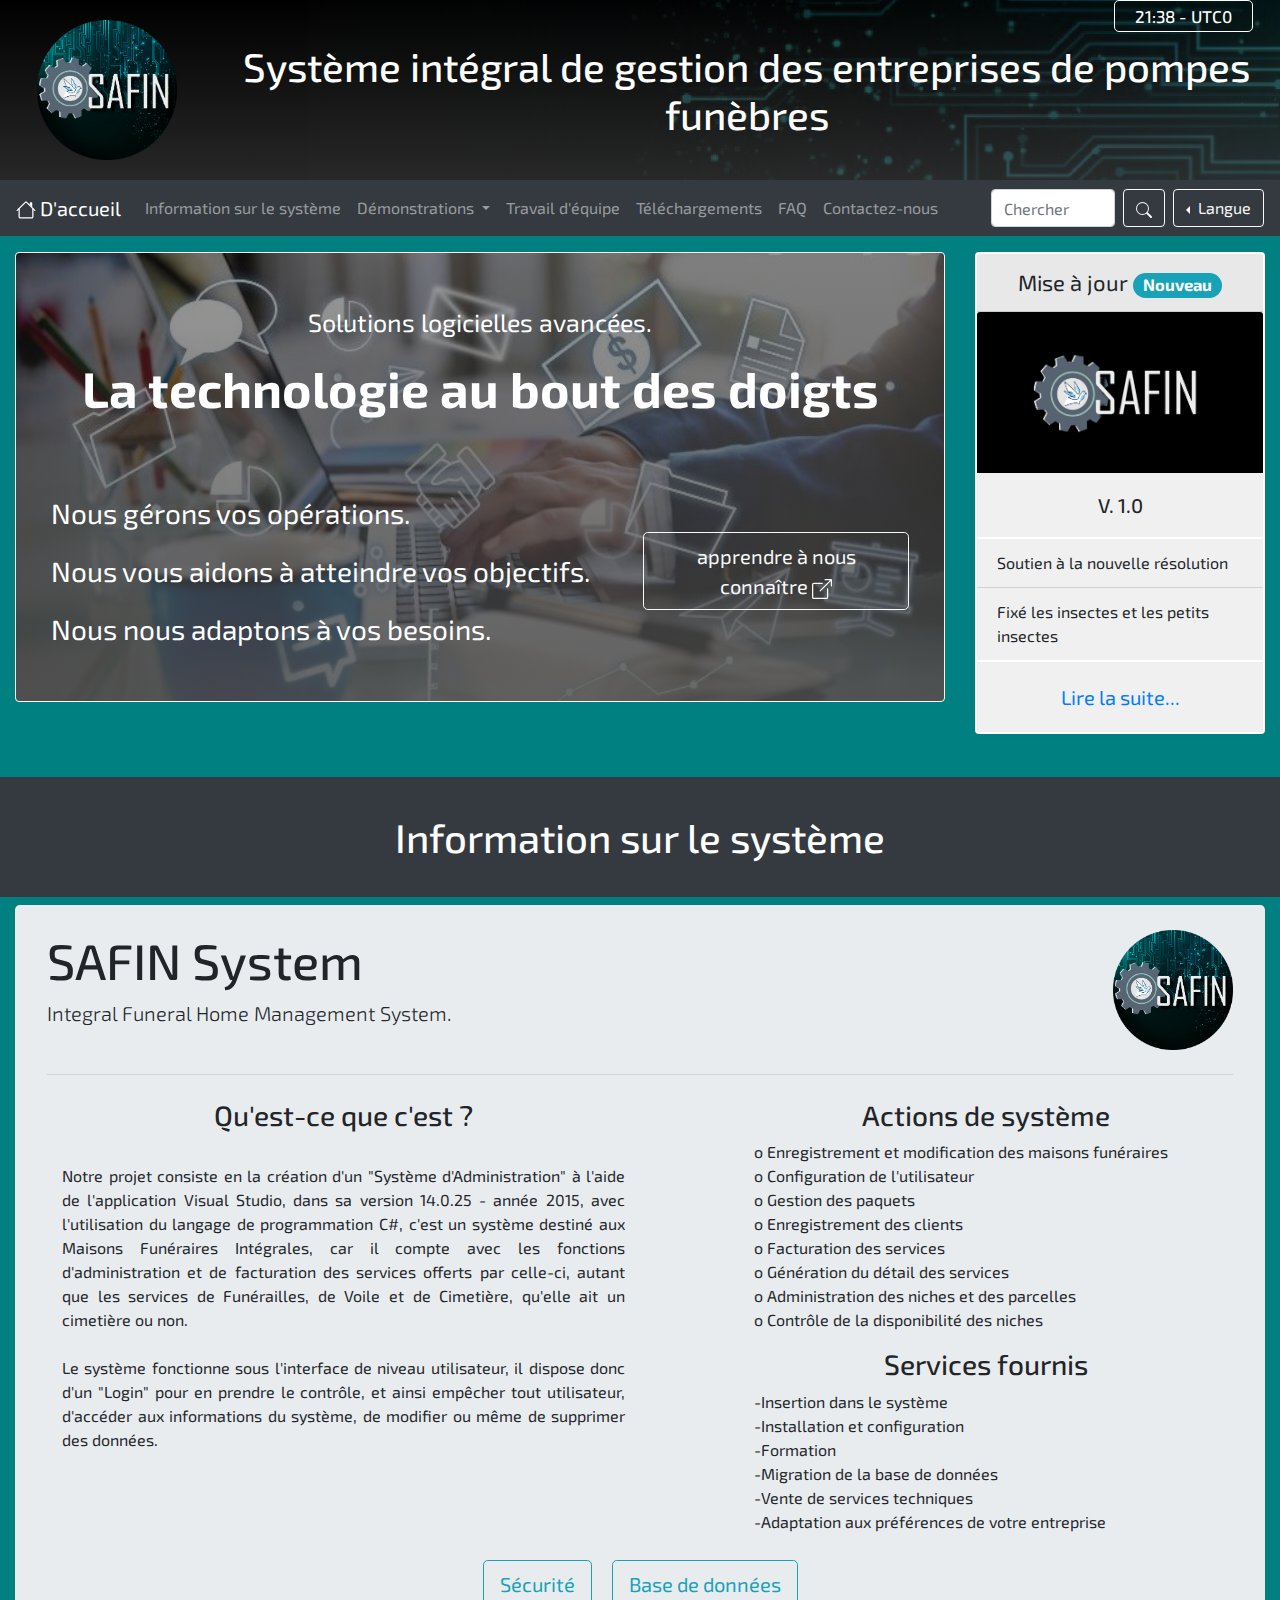
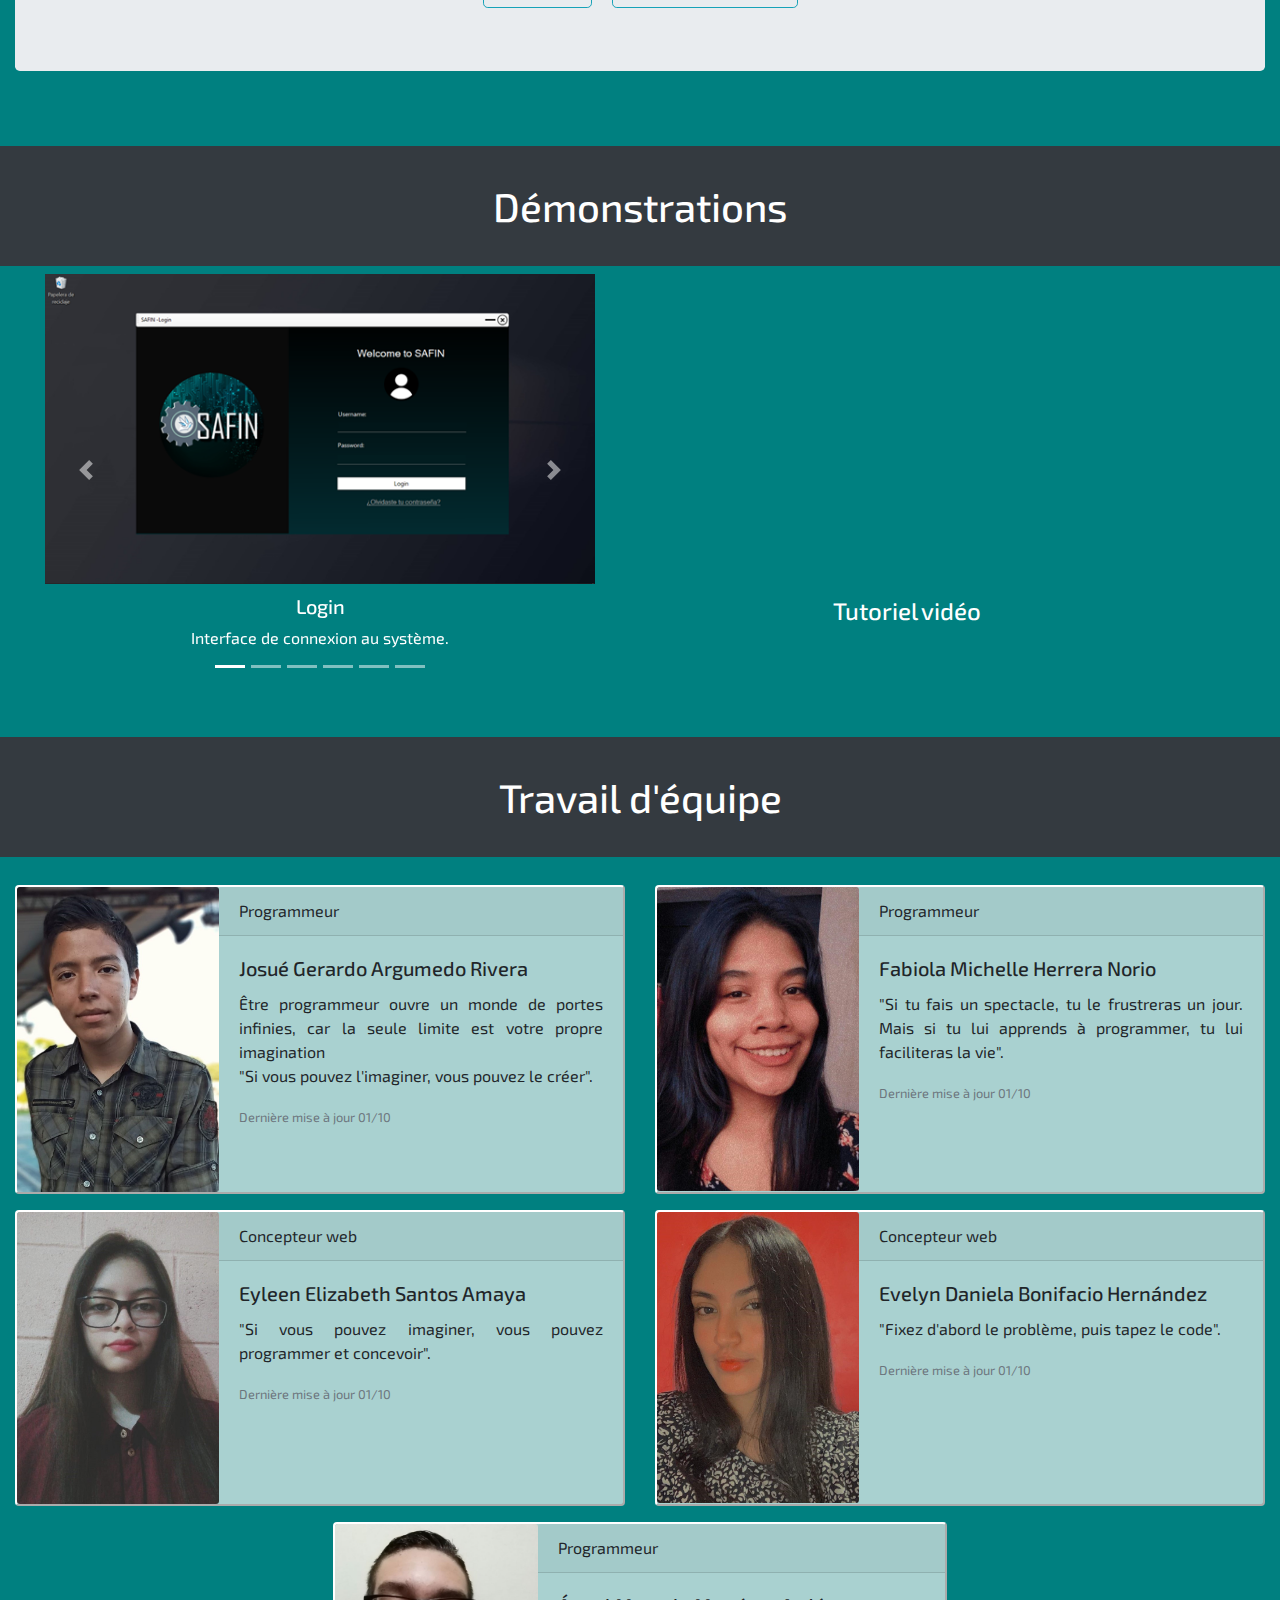
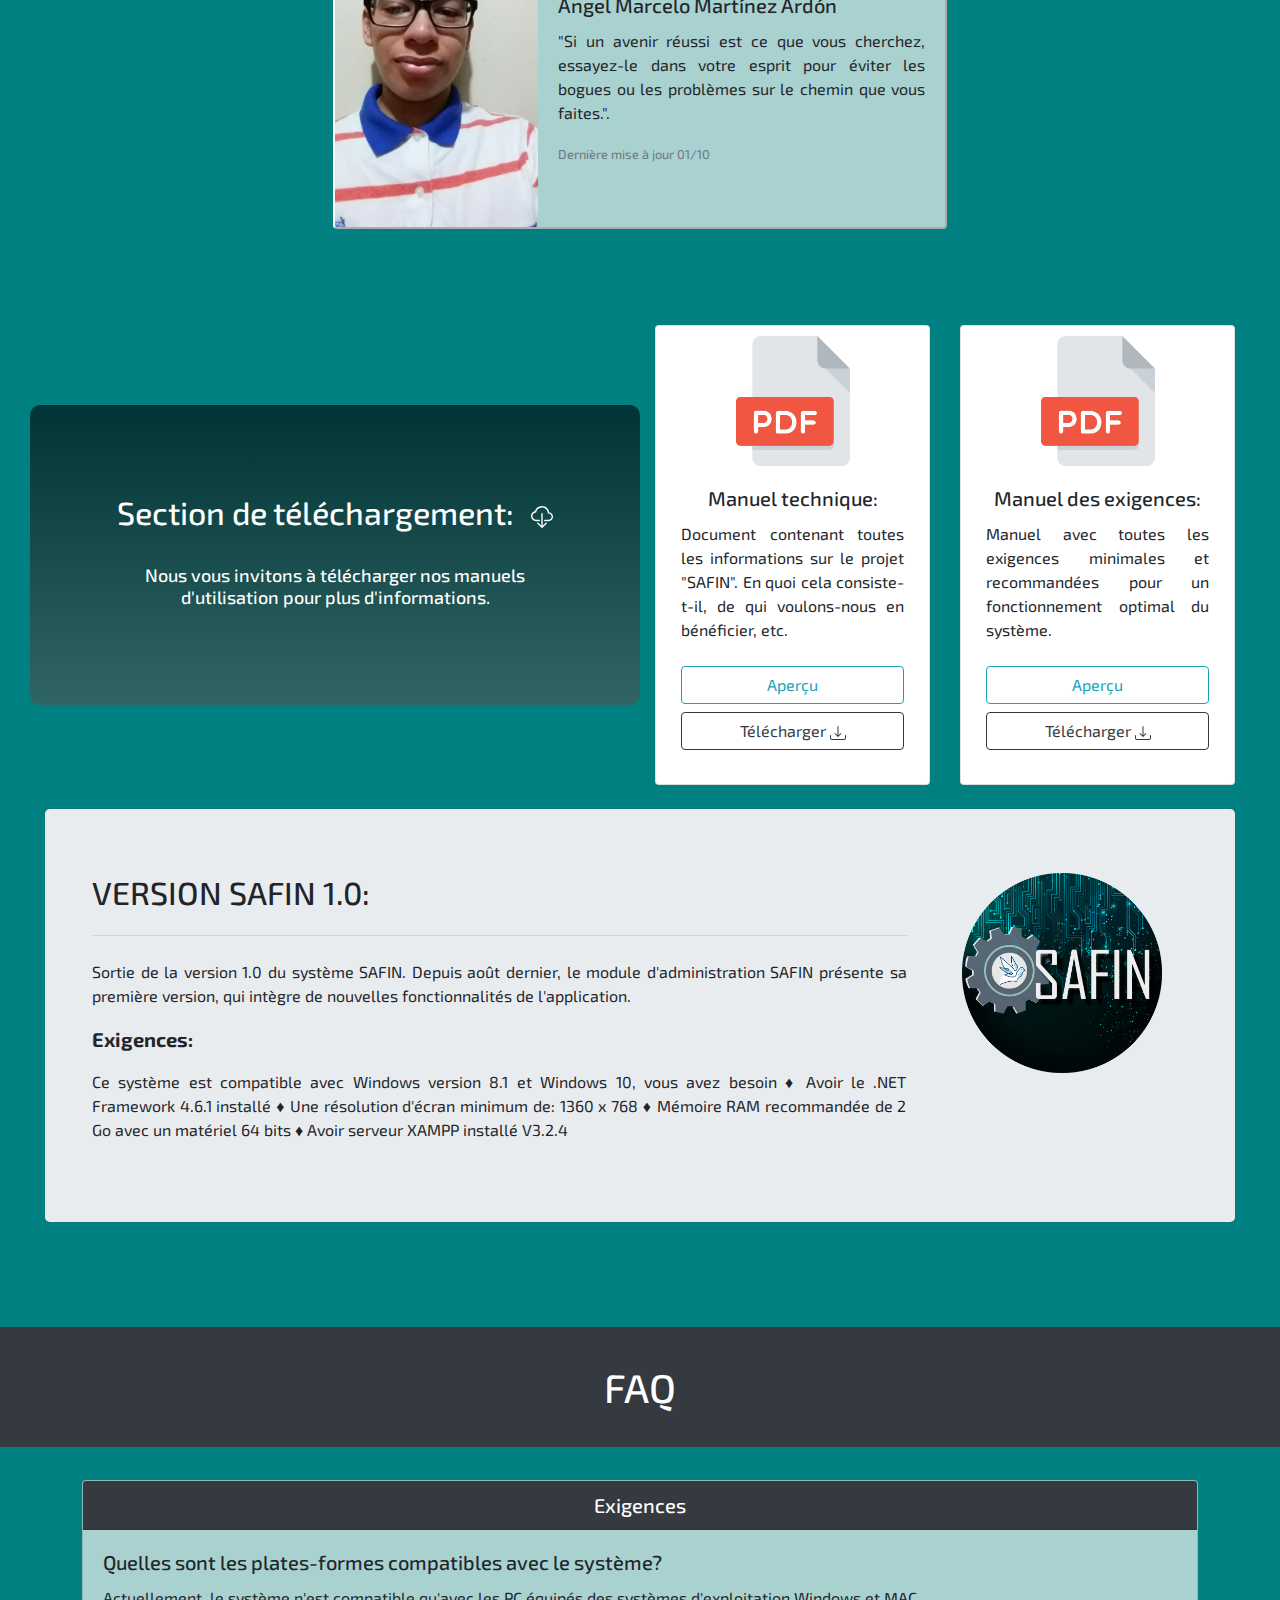
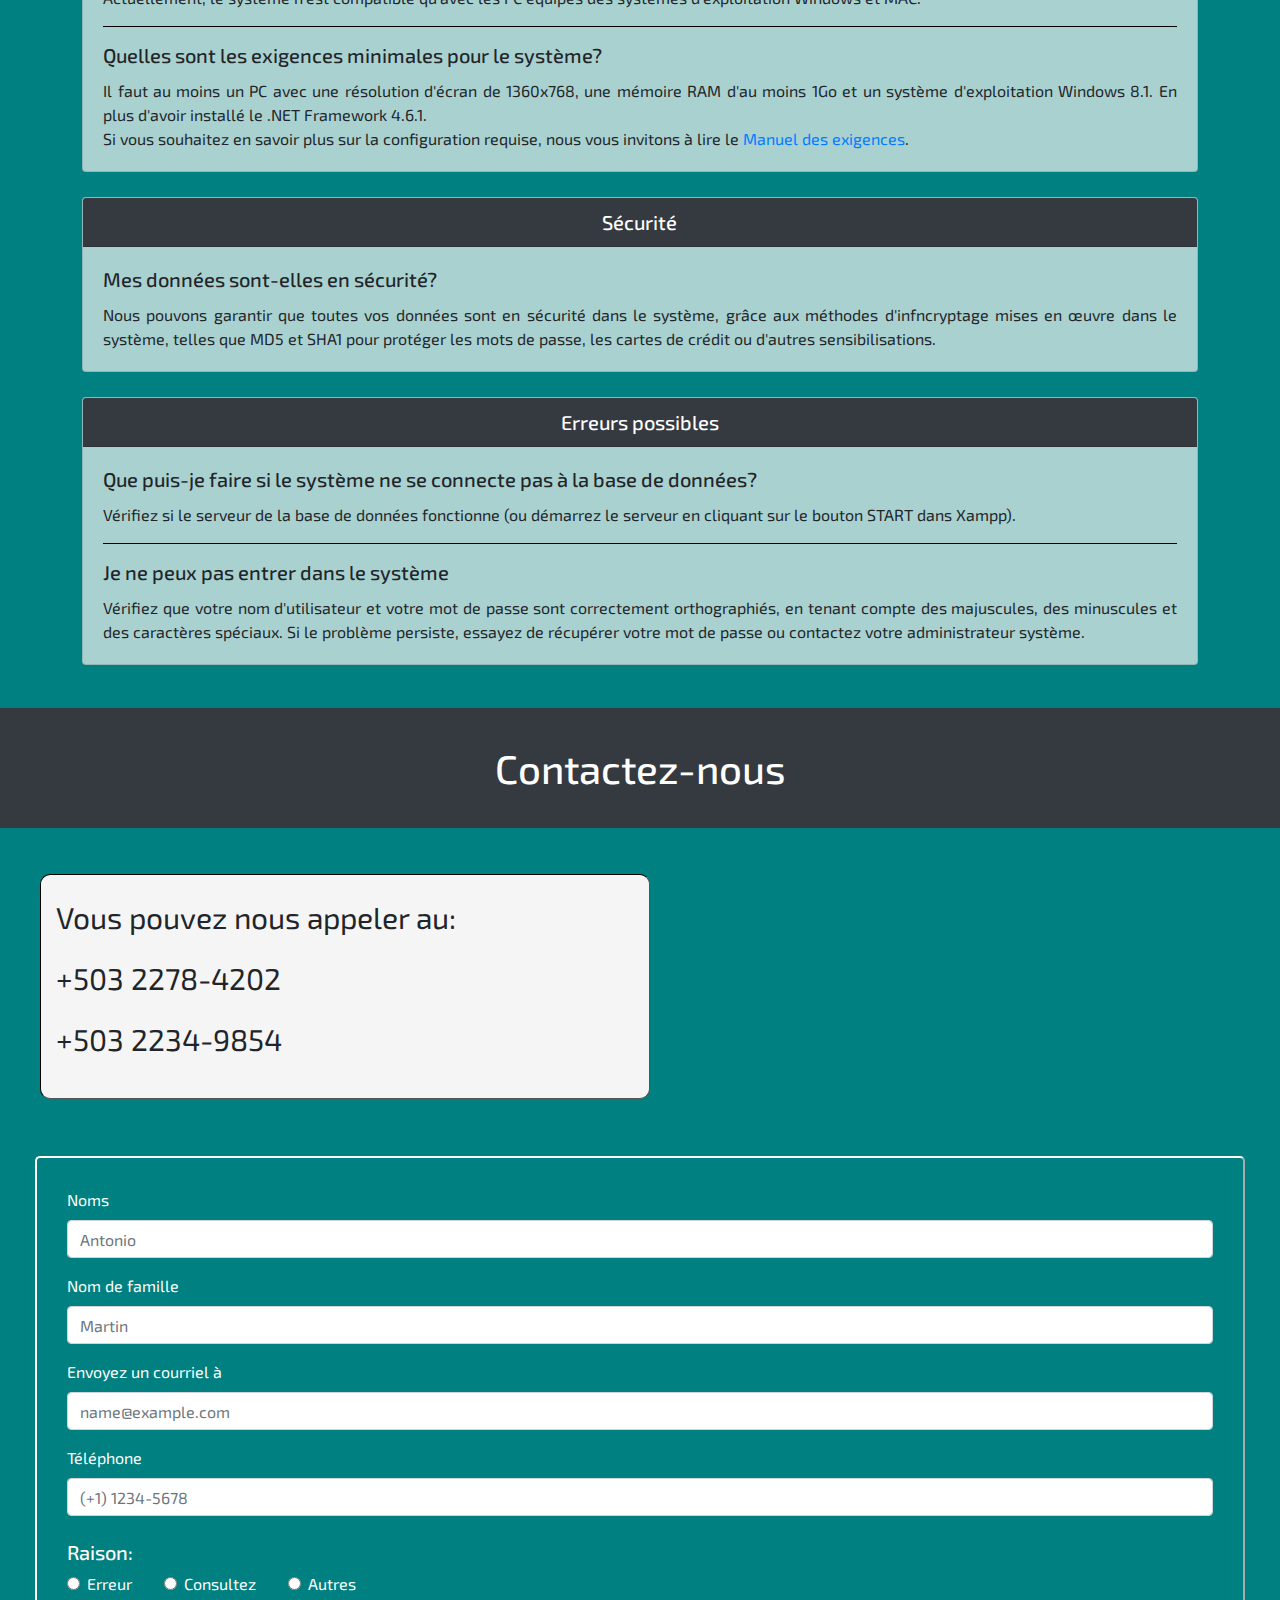
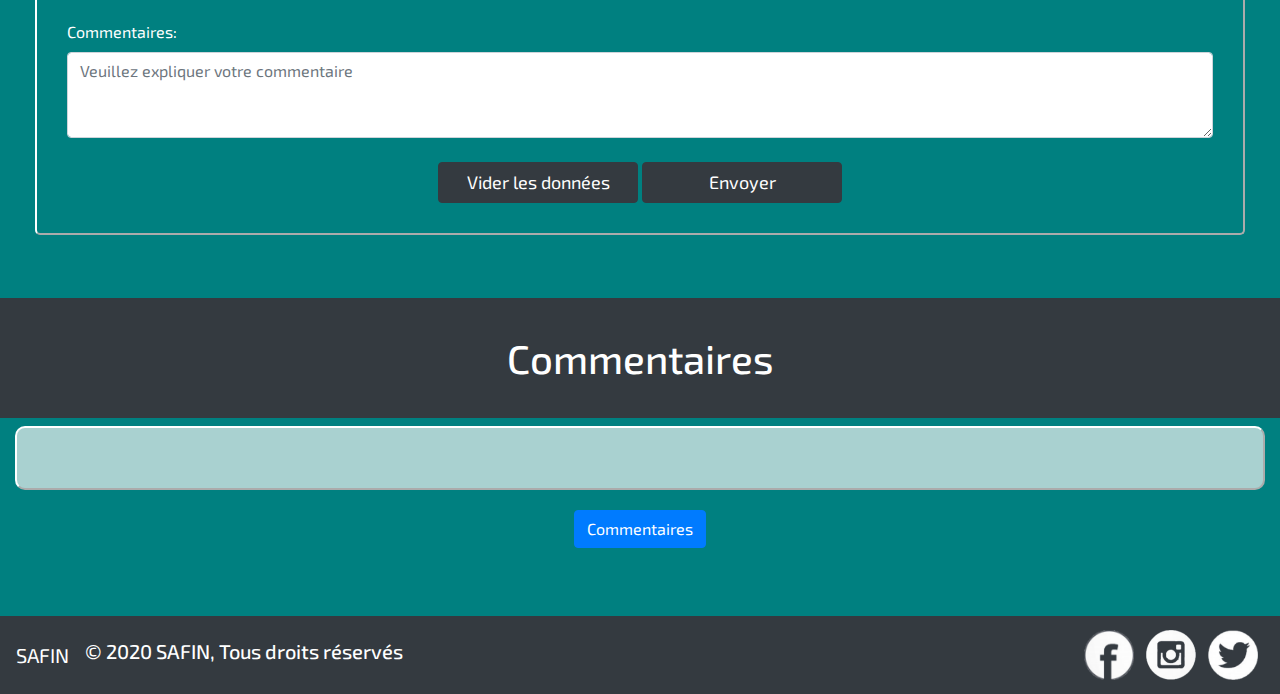
<file: html/french.html>
<!doctype html>
<html lang="en">
  <head>
    <!-- Required meta tags -->
    <meta charset="utf-8">
    <meta name="viewport" content="width=device-width, initial-scale=1, shrink-to-fit=no">

    <link href="https://fonts.googleapis.com/css2?family=Exo+2:wght@300&display=swap" rel="stylesheet">
    <link rel="icon" type="image/png" href="../Resources/Logo Ex-Expo (Engrane)2.png">

    <!-- Bootstrap CSS -->
    <link rel="stylesheet" href="https://stackpath.bootstrapcdn.com/bootstrap/4.5.2/css/bootstrap.min.css" integrity="sha384-JcKb8q3iqJ61gNV9KGb8thSsNjpSL0n8PARn9HuZOnIxN0hoP+VmmDGMN5t9UJ0Z" crossorigin="anonymous">
    <link rel="stylesheet" href="../css/estilo.css">

    <title>SAFIN</title>
  </head>
  <body data-spy="scroll" data-target="#menu" onload="horaa()">

    <!--Pantalla de Carga-->
    <div id="contenedor_carga">
      <div id="carga">
        <img src="../Resources/Carga.png" height="200px" width="200px" alt="logo">
      </div>
    </div>

    <div class="container-fluid" id="inicio">
        <div class="row">
            <div class="col-xl-2 col-lg-2 col-md-3 col-sm-12" id="logo">
              <img src="../Resources/Logo Ex-Expo (Nombre).png" alt="logo1" width="140px" height="140px">
            </div>

            <div class="col-xl-10 col-lg-10 col-md-9 col-sm-12 text-center">
              <h1>Système intégral de gestion des entreprises de pompes funèbres</h1>
            </div>
            <h6 class="text-white" id="hora" style="padding: 5px 20px 5px 20px; border: 1px solid white; border-radius: 5px;"></h6>
        </div>
      </div>

      
              <nav id="menu" class="navbar sticky-top navbar-expand-lg navbar-dark bg-dark">
                    <a class="navbar-brand" href="#inicio">
                      <svg width="1em" height="1em" viewBox="0 1 16 16" class="bi bi-house" fill="currentColor" xmlns="http://www.w3.org/2000/svg">
                        <path fill-rule="evenodd" d="M2 13.5V7h1v6.5a.5.5 0 0 0 .5.5h9a.5.5 0 0 0 .5-.5V7h1v6.5a1.5 1.5 0 0 1-1.5 1.5h-9A1.5 1.5 0 0 1 2 13.5zm11-11V6l-2-2V2.5a.5.5 0 0 1 .5-.5h1a.5.5 0 0 1 .5.5z"/>
                        <path fill-rule="evenodd" d="M7.293 1.5a1 1 0 0 1 1.414 0l6.647 6.646a.5.5 0 0 1-.708.708L8 2.207 1.354 8.854a.5.5 0 1 1-.708-.708L7.293 1.5z"/>
                      </svg>
                      D'accueil</a>
                    <button class="navbar-toggler" type="button" data-toggle="collapse" data-target="#navbarSupportedContent" aria-controls="navbarSupportedContent" aria-expanded="false" aria-label="Toggle navigation">
                      <span class="navbar-toggler-icon"></span>
                    </button>
                  
                    <div class="collapse navbar-collapse" id="navbarSupportedContent">
                      <ul class="navbar-nav mr-auto">
                        <li class="nav-item">
                          <a class="nav-link" href="#InfoSistema">Information sur le système</a>
                        </li>
                        <li class="nav-item dropdown">
                          <a class="nav-link dropdown-toggle" href="#" id="navbarDropdown" role="button" data-toggle="dropdown" aria-haspopup="true" aria-expanded="false">
                            Démonstrations
                          </a>
                          <div class="dropdown-menu" aria-labelledby="navbarDropdown">
                            <a class="dropdown-item" href="#Demostraciones">Démonstrations</a>
                            <a class="dropdown-item" href="#Comentarios">Commentaires</a>
                          </div>
                        </li>
                        <li class="nav-item">
                           <a class="nav-link" href="#EquipoTrabajo">Travail d'équipe</a> 
                        </li>
                        <li class="nav-item">
                          <a class="nav-link" href="#Descargas">Téléchargements</a>
                        </li>
                        <li class="nav-item">
                            <a class="nav-link" href="#FAQ">FAQ</a>
                        </li>
                        <li class="nav-item">
                            <a class="nav-link" href="#Contactanos">Contactez-nous</a>
                         </li>
    
                      </ul>

                      <div class="items">
                        <form class="form-inline my-2 my-lg-0" id="buscar">
                          <input class="form-control mr-sm-2" type="search" placeholder="Chercher" aria-label="Search" size="9">
                          <button class="btn btn-outline-light my-2 my-sm-0 transfor mr-2" type="submit">
                            <svg width="1em" height="1em" viewBox="0 0 16 16" class="bi bi-search" fill="currentColor" xmlns="http://www.w3.org/2000/svg">
                              <path fill-rule="evenodd" d="M10.442 10.442a1 1 0 0 1 1.415 0l3.85 3.85a1 1 0 0 1-1.414 1.415l-3.85-3.85a1 1 0 0 1 0-1.415z"/>
                              <path fill-rule="evenodd" d="M6.5 12a5.5 5.5 0 1 0 0-11 5.5 5.5 0 0 0 0 11zM13 6.5a6.5 6.5 0 1 1-13 0 6.5 6.5 0 0 1 13 0z"/>
                            </svg>
                          </button>
                        </form>
  
                        <div class="btn-group dropleft">
                          <button type="button" class="btn btn-outline-light dropdown-toggle" data-toggle="dropdown" aria-haspopup="true" aria-expanded="false">
                            Langue
                          </button>
                          <div class="dropdown-menu" style="border: 1px solid black; padding-top: 0; padding-bottom: 0;">
                            <a class="dropdown-item" href="../index.html">Español</a>
                            <a class="dropdown-item" href="english.html">English</a>
                            <a class="dropdown-item active" href="french.html">Français</a>
                          </div>
                        </div>
                      </div>
                      

                    </div>
              </nav>
            
      

    <div class="container-fluid mt-3" id="section">

        <div class="row" id="in">
          <div class="col-xl-9 col-lg-9 col-md-8 col-sm-12">
            
            <div class="card" id="cardinicio" style="border: 0.5px solid white;">
              <div class="card-img-overlay text-white" id="textjumbo">
                <div id="textcard1" class="text-center">
                  <p id="subtitulocardinicio">Solutions logicielles avancées.</p>
                  <h2 class="card-title" style="font-weight: bold;" id="titulocardinicio">La technologie au bout des doigts</h1>
                </div>
                
                <div id="elementoscardinicio">
                  <div class="col-xl-8 col-lg-8 col-md-12 col-sm-12">
                    <p class="card-text">Nous gérons vos opérations.</p>
                    <p class="card-text">Nous vous aidons à atteindre vos objectifs.</p>
                    <p class="card-text">Nous nous adaptons à vos besoins.</p>
                  </div>

                  <div id="cardbutton" class="col-xl-4 col-lg-4 col-md-12 col-sm-12">
                    <a class="btn btn-outline-light btn-lg transfor" href="#InfoSistema" role="button" id="cardbutton1">apprendre à nous connaître
                      <svg width="1em" height="1em" viewBox="0 0 16 16" class="bi bi-box-arrow-up-right" fill="currentColor" xmlns="http://www.w3.org/2000/svg">
                        <path fill-rule="evenodd" d="M8.636 3.5a.5.5 0 0 0-.5-.5H1.5A1.5 1.5 0 0 0 0 4.5v10A1.5 1.5 0 0 0 1.5 16h10a1.5 1.5 0 0 0 1.5-1.5V7.864a.5.5 0 0 0-1 0V14.5a.5.5 0 0 1-.5.5h-10a.5.5 0 0 1-.5-.5v-10a.5.5 0 0 1 .5-.5h6.636a.5.5 0 0 0 .5-.5z"/>
                        <path fill-rule="evenodd" d="M16 .5a.5.5 0 0 0-.5-.5h-5a.5.5 0 0 0 0 1h3.793L6.146 9.146a.5.5 0 1 0 .708.708L15 1.707V5.5a.5.5 0 0 0 1 0v-5z"/>
                      </svg>
                    </a>
                  </div>
                </div>
                
                
              </div>
            </div>

          </div>

          <div class="col-xl-3 col-lg-3 col-md-4 col-sm-12">

            <div class="card actualizacioncard" style="border: 2px solid white;">
              <div class="card-header text-center" style="font-size: 22px;">Mise à jour 
                <span class="badge badge-pill badge-info">Nouveau</span> 
              </div>
              <img src="../Resources/Logo Ex-Expo (Nombre)3.png" class="card-img-top" alt="logo">
              <div class="card-body text-justify">
                <h5 class="card-title text-center" style="margin: 0px;">V. 1.0</h5>
                <!--<p class="card-text">Some quick example text to build on the card title and make up the bulk of the card's content.</p>-->
              </div>
              <ul class="list-group list-group-flush">
                <li class="list-group-item actualizacioncard">Soutien à la nouvelle résolution</li>
                <li class="list-group-item actualizacioncard">Fixé les insectes et les petits insectes</li>
              </ul>
              <div class="card-body text-center">
                <a href="#Descargas" class="card-link" style="font-size: 20px;">Lire la suite...</a>
              </div>
            </div>

          </div>

        </div>
        
        <div class="row row2" id="InfoSistema">
          <h1>Information sur le système</h1>
            <div class="col-12">

              <div class="jumbotron jumbotron2">
                <div  id="elementosjumbo">
                  <div>
                    <h2 class="h2jumbo">SAFIN System</h2>
                    <p class="lead">Integral Funeral Home Management System.</p>
                  </div>
                  <img src="../Resources/Logo Ex-Expo (Nombre).png" alt="logo" width="120px" height="120px">
                </div>
                
                <hr class="my-4">
                  
                <div id="jumboinfosistema">
                  <div class="col-xl-6 col-lg-6 col-md-6 col-sm-12">
                    <h3 class="text-center">Qu'est-ce que c'est ?</h3>
                    <p class="text-justify"> <br> Notre projet consiste en la création d'un "Système 
                      d'Administration" à l'aide de l'application Visual Studio, dans sa version 14.0.25 - année 
                      2015, avec l'utilisation du langage de programmation C#, c'est un système destiné aux Maisons 
                      Funéraires Intégrales, car il compte avec les fonctions d'administration et de facturation des 
                      services offerts par celle-ci, autant que les services de Funérailles, de Voile et de Cimetière, 
                      qu'elle ait un cimetière ou non.
                      <br><br>
                      Le système fonctionne sous l'interface de niveau utilisateur, il dispose donc d'un "Login" pour 
                      en prendre le contrôle, et ainsi empêcher tout utilisateur, d'accéder aux informations du 
                      système, de modifier ou même de supprimer des données.
                    </p>
                  </div>

                  <div class="col-xl-5 col-lg-5 col-md-6 col-sm-12 text-justify">
                    <h3 class="text-center">Actions de système</h3>
                    <p>
                      
                      o Enregistrement et modification des maisons funéraires<br>
                      o Configuration de l'utilisateur<br>
                      o	Gestion des paquets<br>
                      o	Enregistrement des clients<br>
                      o	Facturation des services<br>
                      o	Génération du détail des services<br>
                      o	Administration des niches et des parcelles<br>
                      o	Contrôle de la disponibilité des niches<br>

                    </p>
              
                    <h3 class="text-center">Services fournis</h3>
                    <p>
                      -Insertion dans le système <br>
                      -Installation et configuration <br>
                      -Formation <br>
                      -Migration de la base de données <br>
                      -Vente de services techniques <br>
                      -Adaptation aux préférences de votre entreprise

                    </p>
                  </div>

                </div>
                

                <div id="btnjumbo">
                  <a class="btn btn-outline-info btn-lg colapsebtn transfor" style="margin-right: 5px; margin: 10px;" 
                  href="collapseTarget" role="button" data-toggle="collapse" data-target="#collapseTarget" aria-expanded="false" aria-controls="collapseTarget">Sécurité</a>
                  <a class="btn btn-outline-info btn-lg colapsebtn transfor" style="margin-left: 5px; margin: 10px;" 
                  href="collapseTarget1" role="button" data-toggle="collapse" data-target="#collapseTarget1" aria-expanded="false" aria-controls="collapseTarget">Base de données</a>
                </div>
                
                
                <div class="row mt-2">
                  <div class="col-xl-6 col-lg-6 col-md-6 col-sm-12">
                    <div class="collapse multi-collapse" id="collapseTarget">
                      
                      <h3 class="text-center">Méthodes de cryptage</h3>
                      <p class="text-justify">
                      <br>Au SAFIN, nous nous soucions de votre sécurité. C'est pourquoi le système utilise des 
                      méthodes de cryptage pour une plus grande sécurité, de sorte que les informations importantes 
                      telles que les mots de passe et les numéros de carte de crédit seront cryptées avec la méthode 
                      de cryptage MD5 (cryptage 128 bits, composé de 32 caractères hexadécimaux).
                      </p>

                    </div>
                  </div>

                  <div class="col-xl-6 col-lg-6 col-md-6 col-sm-12">
                    <div class="collapse multi-collapse" id="collapseTarget1">
                      
                      <h3 class="text-center">Base de données</h3>
                      <p class="text-justify">
                      <br>
                      Le système dispose également de sa propre base de données hébergée sur un serveur local grâce 
                      à l'utilisation de l'outil XAMPP (le serveur est le portable ou l'ordinateur où le système 
                      démarre), celui-ci pour gérer et conserver un enregistrement/contrôle de tous les processus 
                      effectués dans le système.
                      </p>

                    </div>
                  </div>
                </div>
                
              </div>

            </div>
        </div>

        <div class="row row2" id="Demostraciones">
          <h1>Démonstrations</h1>
          
          <div class="col-xl-6 col-lg-12 col-md-12 col-sm-12" id="allCarrusel">

            <div id="carouselExampleIndicators" class="carousel slide" data-ride="carousel">
              <ol class="carousel-indicators">
                <li data-target="#carouselExampleIndicators" data-slide-to="0" class="active"></li>
                <li data-target="#carouselExampleIndicators" data-slide-to="1"></li>
                <li data-target="#carouselExampleIndicators" data-slide-to="2"></li>
                <li data-target="#carouselExampleIndicators" data-slide-to="3"></li>
                <li data-target="#carouselExampleIndicators" data-slide-to="4"></li>
                <li data-target="#carouselExampleIndicators" data-slide-to="5"></li>
                
              </ol>
                    <div class="container">
                        <div class="row">
                            <div class="col-sm-12" style="padding: 0px;">
                                <div id="carouselExampleControls" class="carousel slide" data-ride="carousel">
                                    <div class="carousel-inner" id="carrusel">
                                        <div class="carousel-item active">
                                            <img src="../Resources/1.png" class="d-block imgcarousel" alt="First slide" 
                                            width="550px" height="310px">
                                            <h5 class="text-center text-white" style="margin-top: 10px;">Login</h5>
                                            <p class="text-center text-white">Interface de connexion au système.</p>
                                        </div>
                                        <div class="carousel-item">
                                            <img src="../Resources/2.png" class="d-block imgcarousel" alt="Second slide" 
                                            width="550px" height="310px">
                                            <h5 class="text-center text-white" style="margin-top: 10px;">Première utilisation du système</h5>
                                            <p class="text-center text-white">Interface système lors de la détection de la première utilisation du système.</p>
                                        </div>
                                        <div class="carousel-item">
                                            <img src="../Resources/3.png" class="d-block imgcarousel" alt="Third slide" 
                                            width="550px" height="310px">
                                            <h5 class="text-center text-white" style="margin-top: 10px;">Interface initiale.</h5>
                                            <p class="text-center text-white">Écran de démarrage du système lors de l’entrée.</p>
                                        </div>
                                        <div class="carousel-item">
                                            <img src="../Resources/4.png" class="d-block imgcarousel" alt="quarter slide" 
                                            width="550px" height="310px">
                                            <h5 class="text-center text-white" style="margin-top: 10px;">Interface facturation</h5>
                                            <p class="text-center text-white">Interface de facturation du service à la clientèle à un client.</p>
                                        </div>
                                        <div class="carousel-item">
                                            <img src="../Resources/5.png" class="d-block imgcarousel" alt="fifth slide" 
                                            width="550px" height="310px">
                                            <h5 class="text-center text-white" style="margin-top: 10px;">Interface d'inventaire</h5>
                                            <p class="text-center text-white">Interface de menu d’inventaire de la société.</p>
                                        </div>
                                        <div class="carousel-item">
                                            <img src="../Resources/6.png" class="d-block imgcarousel" alt="sixth slide" 
                                            width="550px" height="310px">
                                            <h5 class="text-center text-white" style="margin-top: 10px;">Ajouter un nouvel utilisateur</h5>
                                            <p class="text-center text-white">Nouvelle interface utilisateur ou entreprise.</p>
                                        </div>
                                    </div>
                                    <a class="carousel-control-prev" href="#carouselExampleIndicators" role="button" data-slide="prev">
                                        <span class="carousel-control-prev-icon" aria-hidden="true"></span>
                                        <span class="sr-only">Previous</span>
                                      </a>
                                      <a class="carousel-control-next" href="#carouselExampleIndicators" role="button" data-slide="next">
                                        <span class="carousel-control-next-icon" aria-hidden="true"></span>
                                        <span class="sr-only">Next</span>
                                      </a>
                                </div>
                            </div>
                        </div>
                    </div>

            </div>
          </div>

          <div class="col-xl-5 col-lg-12 col-md-12 col-sm-12" id="video">
            <iframe id="video1" width="500" height="281" src="https://www.youtube-nocookie.com/embed/LXb3EKWsInQ" frameborder="0" 
            allow="accelerometer; autoplay; encrypted-media; gyroscope; picture-in-picture" allowfullscreen></iframe>
            <h4 class="text-white">Tutoriel vidéo</h4>
          </div>
        </div>

        <div class="row row2" id="EquipoTrabajo">
          <h1>Travail d'équipe</h1>
          <div class="col-12" style="margin-top: 20px;">
            
            <div class="card-deck text-justify cardali">

              <div class="card mb-3 cardequipo">
                <div class="row no-gutters">
                  <div class="col-md-4 imgcard1">
                    <img src="../Resources/Josue.jpeg" class="card-img" alt="Josué">
                  </div>
                  <div class="col-md-8">
                    <div class="card-header">Programmeur</div>
                    <div class="card-body">
                      <h5 class="card-title">Josué Gerardo Argumedo Rivera</h5>
                      <p class="card-text">Être programmeur ouvre un monde de portes infinies, car la seule limite est votre propre imagination
                          <br> "Si vous pouvez l'imaginer, vous pouvez le créer". </p>
                      <p class="card-text"><small class="text-muted">Dernière mise à jour 01/10</small></p>
                    </div>
                  </div>
                </div>
              </div>

              <div class="card mb-3 cardequipo">
                <div class="row no-gutters">
                  <div class="col-md-4 imgcard1">
                    <img src="../Resources/Fabi.jpeg" class="card-img" alt="...">
                  </div>
                  <div class="col-md-8">
                    <div class="card-header">Programmeur</div>
                    <div class="card-body">
                      <h5 class="card-title">Fabiola Michelle Herrera Norio</h5>
                      <p class="card-text">"Si tu fais un spectacle, tu le frustreras un jour. Mais si tu lui 
                          apprends à programmer, tu lui faciliteras la vie".
                      </p>
                      <p class="card-text"><small class="text-muted">Dernière mise à jour 01/10</small></p>
                    </div>
                  </div>
                </div>
              </div>

              
            </div>
          </div>

          <div class="col-12">
            <div class="card-deck text-justify cardali">

              <div class="card mb-3 cardequipo">
                <div class="row no-gutters">
                  <div class="col-md-4 imgcard1">
                    <img src="../Resources/Eyleen.jpeg" class="card-img" alt="...">
                  </div>
                  <div class="col-md-8">
                    <div class="card-header">Concepteur web</div>
                    <div class="card-body">
                      <h5 class="card-title">Eyleen Elizabeth Santos Amaya</h5>
                      <p class="card-text">"Si vous pouvez imaginer, vous pouvez programmer et concevoir".</p>
                      <p class="card-text"><small class="text-muted">Dernière mise à jour 01/10</small></p>
                    </div>
                  </div>
                </div>
              </div>

              <div class="card mb-3 cardequipo">
                <div class="row no-gutters">
                  <div class="col-md-4 imgcard1">
                    <img src="../Resources/Dani.jpeg" class="card-img" alt="...">
                  </div>
                  <div class="col-md-8">
                    <div class="card-header">Concepteur web</div>
                    <div class="card-body">
                      <h5 class="card-title">Evelyn Daniela Bonifacio Hernández</h5>
                      <p class="card-text">"Fixez d'abord le problème, puis tapez le code".</p>
                      <p class="card-text"><small class="text-muted">Dernière mise à jour 01/10</small></p>
                    </div>
                  </div>
                </div>
              </div>

            </div>
          </div>

          <div class="col-12">
            <div class="card-deck text-justify cardali">

              <div class="card mb-3 cardequipo cardequipou">
                <div class="row no-gutters">
                  <div class="col-md-4 imgcard1">
                    <img src="../Resources/Angel.jpeg" class="card-img" alt="...">
                  </div>
                  <div class="col-md-8">
                    <div class="card-header">Programmeur</div>
                    <div class="card-body">
                      <h5 class="card-title">Ángel Marcelo Martínez Ardón</h5>
                      <p class="card-text">"Si un avenir réussi est ce que vous cherchez, essayez-le dans votre 
                          esprit pour éviter les bogues ou les problèmes sur le chemin que vous faites.".</p>
                      <p class="card-text"><small class="text-muted">Dernière mise à jour 01/10</small></p>
                    </div>
                  </div>
                </div>
              </div>

            </div>
          </div>


        </div>

        <div class="row row2" id="Descargas">
          <div class="descargas2 col-xl-6 col-lg-4 col-md-12 col-sm-12">
            <h2 id="descargas3" class="text-center">Section de téléchargement:
              <svg style="padding-left: 10px;" width="1em" height="1em" viewBox="0 0 16 16" class="bi bi-cloud-download" fill="currentColor" xmlns="http://www.w3.org/2000/svg">
                <path fill-rule="evenodd" d="M4.406 1.342A5.53 5.53 0 0 1 8 0c2.69 0 4.923 2 5.166 4.579C14.758 4.804 16 6.137 16 7.773 16 9.569 14.502 11 12.687 11H10a.5.5 0 0 1 0-1h2.688C13.979 10 15 8.988 15 7.773c0-1.216-1.02-2.228-2.313-2.228h-.5v-.5C12.188 2.825 10.328 1 8 1a4.53 4.53 0 0 0-2.941 1.1c-.757.652-1.153 1.438-1.153 2.055v.448l-.445.049C2.064 4.805 1 5.952 1 7.318 1 8.785 2.23 10 3.781 10H6a.5.5 0 0 1 0 1H3.781C1.708 11 0 9.366 0 7.318c0-1.763 1.266-3.223 2.942-3.593.143-.863.698-1.723 1.464-2.383z"/>
                <path fill-rule="evenodd" d="M7.646 15.854a.5.5 0 0 0 .708 0l3-3a.5.5 0 0 0-.708-.708L8.5 14.293V5.5a.5.5 0 0 0-1 0v8.793l-2.146-2.147a.5.5 0 0 0-.708.708l3 3z"/>
              </svg>
            </h2>
            <h6 class="text-center mt-4" id="descargas4">Nous vous invitons à télécharger nos manuels d'utilisation pour plus d'informations.</h6>  
          </div>
          <div class="col-xl-3 col-lg-4 col-md-6 col-sm-6 descargas">
          
              <div class="card text-justify imgcard" style="padding: 5px; padding-top: 10px;">
                <img src="../Resources/pdf.png" class="card-img-top" alt="pdf" style="width: 130px; height: 130px;">
                <div class="card-body">
                  <h5 class="card-title text-center">Manuel technique:</h5>
                  <p class="card-text">Document contenant toutes les informations sur le projet "SAFIN". En quoi 
                    cela consiste-t-il, de qui voulons-nous en bénéficier, etc.</p>
                  <div class="btndescargas">
                    <a href="../Resources/Manual Técnico SAFIN.pdf" class="btn btn-outline-info transfor">Aperçu
                    </a>
                    <a href="../Resources/Manual Técnico SAFIN.pdf" download="Manual Técnico SAFIN.pdf" class="btn btn-outline-dark transfor">Télécharger
                      <svg width="1em" height="1em" viewBox="0 0 16 16" class="bi bi-download" fill="currentColor" xmlns="http://www.w3.org/2000/svg">
                        <path fill-rule="evenodd" d="M.5 9.9a.5.5 0 0 1 .5.5v2.5a1 1 0 0 0 1 1h12a1 1 0 0 0 1-1v-2.5a.5.5 0 0 1 1 0v2.5a2 2 0 0 1-2 2H2a2 2 0 0 1-2-2v-2.5a.5.5 0 0 1 .5-.5z"/>
                        <path fill-rule="evenodd" d="M7.646 11.854a.5.5 0 0 0 .708 0l3-3a.5.5 0 0 0-.708-.708L8.5 10.293V1.5a.5.5 0 0 0-1 0v8.793L5.354 8.146a.5.5 0 1 0-.708.708l3 3z"/>
                      </svg>
                    </a>
                  </div>
                  
                </div>
              </div>

            </div>
            <div class="col-xl-3 col-lg-4 col-md-6 col-sm-6 descargas">

              <div class="card text-justify imgcard" style="padding: 5px; padding-top: 10px;">
                <img src="../Resources/pdf.png" class="card-img-top" alt="pdf" style="width: 130px; height: 130px;">
                <div class="card-body">
                  <h5 class="card-title text-center">Manuel des exigences:</h5>
                  <p class="card-text">Manuel avec toutes les exigences minimales et recommandées pour un fonctionnement optimal du système.</p>
                  
                  <div class="btndescargas">
                    <a href="../Resources/Manual de Requerimientos SAFIN.pdf" class="btn btn-outline-info transfor">Aperçu
                    </a>
                    <a href="../Resources/Manual de Requerimientos SAFIN.pdf" download="Manual de Requerimientos SAFIN.pdf" class="btn btn-outline-dark transfor">Télécharger
                      <svg width="1em" height="1em" viewBox="0 0 16 16" class="bi bi-download" fill="currentColor" xmlns="http://www.w3.org/2000/svg">
                        <path fill-rule="evenodd" d="M.5 9.9a.5.5 0 0 1 .5.5v2.5a1 1 0 0 0 1 1h12a1 1 0 0 0 1-1v-2.5a.5.5 0 0 1 1 0v2.5a2 2 0 0 1-2 2H2a2 2 0 0 1-2-2v-2.5a.5.5 0 0 1 .5-.5z"/>
                        <path fill-rule="evenodd" d="M7.646 11.854a.5.5 0 0 0 .708 0l3-3a.5.5 0 0 0-.708-.708L8.5 10.293V1.5a.5.5 0 0 0-1 0v8.793L5.354 8.146a.5.5 0 1 0-.708.708l3 3z"/>
                      </svg>
                    </a>
                  </div>
                  
                </div>
              </div>

            
          </div>

          <div class="mt-4 col-12">
            <div class="jumbotron" id="jumbosafin">
              <div class="col-xl-9 col-lg-9 col-md-9 col-sm-12 text-justify">
                <h2>VERSION SAFIN 1.0:</h2>
              <hr class="my-4">
              <p>Sortie de la version 1.0 du système SAFIN. Depuis août dernier, le module d'administration SAFIN 
                présente sa première version, qui intègre de nouvelles fonctionnalités de l'application. <br>
              </p> <p style="font-weight: bold; font-size: 20px;"> Exigences: </p> 
              <p>Ce système est compatible avec Windows version 8.1 et Windows 10, vous avez besoin ♦ Avoir le 
                .NET Framework 4.6.1 installé ♦ Une résolution d'écran minimum de: 1360 x 768 ♦ Mémoire RAM 
                recommandée de 2 Go avec un matériel 64 bits ♦ Avoir serveur XAMPP installé V3.2.4</p>
              </div>
              
              <div class="col-xl-3 col-lg-3 col-md-3 col-sm-12" style="display: flex; justify-content: space-around;">
                <img src="../Resources/Logo Ex-Expo (Nombre).png" alt=""  id="imgdescargas23" width="200px" height="200px">
              </div>

            </div>
          </div>

        </div>

        <div class="row row2" id="FAQ">
            <h1>FAQ</h1>
          <div class="col-12 cardss"> 
            <div class="col-xl-11 col-lg-11 col-md-12 col-sm-12 text-justify">

              <div class="card cardFAQ" style="margin-top: 25px;">
                <h5 class="card-header text-center bg-dark text-white">Exigences</h5>
                <div class="card-body">
                  <h5 class="card-title">Quelles sont les plates-formes compatibles avec le système?</h5>
                  <p class="card-text">Actuellement, le système n'est compatible qu'avec les PC équipés des systèmes d'exploitation Windows et MAC.</p>
                  
                  <hr color="black">
  
                  <h5 class="card-title">Quelles sont les exigences minimales pour le système?</h5>
                  <p class="card-text">Il faut au moins un PC avec une résolution d'écran de 1360x768, une mémoire 
                    RAM d'au moins 1Go et un système d'exploitation Windows 8.1. En plus d'avoir installé le .NET 
                    Framework 4.6.1. <br>
                    Si vous souhaitez en savoir plus sur la configuration requise, nous vous invitons à lire le <a href="#Descargas">Manuel des exigences</a>.</p>
                
                  </div>
              </div>
  
              <div class="card cardFAQ" style="margin-top: 25px;">
                <h5 class="card-header text-center bg-dark text-white">Sécurité</h5>
                <div class="card-body">
  
                  <h5 class="card-title">Mes données sont-elles en sécurité?</h5>
                  <p class="card-text">Nous pouvons garantir que toutes vos données sont en sécurité dans le 
                    système, grâce aux méthodes d'infncryptage mises en œuvre dans le système, telles que MD5 et 
                    SHA1 pour protéger les mots de passe, les cartes de crédit ou d'autres sensibilisations.</p>
                    
                 </div>
              </div>
  
              <div class="card cardFAQ" style="margin-top: 25px;">
                <h5 class="card-header text-center bg-dark text-white">Erreurs possibles</h5>
                <div class="card-body">
  
                  <h5 class="card-title">Que puis-je faire si le système ne se connecte pas à la base de données?</h5>
                  <p class="card-text">Vérifiez si le serveur de la base de données fonctionne (ou démarrez le 
                    serveur en cliquant sur le bouton START dans Xampp).</p>

                    <hr color="black">

                  <h5 class="card-title">Je ne peux pas entrer dans le système</h5>
                  <p class="card-text">Vérifiez que votre nom d'utilisateur et votre mot de passe sont correctement 
                    orthographiés, en tenant compte des majuscules, des minuscules et des caractères spéciaux. 
                    Si le problème persiste, essayez de récupérer votre mot de passe ou contactez votre administrateur 
                    système.</p>
                    
                 </div>
              </div>
  
            </div>
          </div>
          

        </div>

        <div class="row row2" id="Contactanos">
          <h1>Contactez-nous</h1>
          <div class="col-12">

            <div class="col-12" id="contactanos4">
              <div class="col-xl-6 col-lg-6 col-md-6 col-sm-12" id="contactanos5" style="border-radius: 10px;">
                <p>Vous pouvez nous appeler au:</p>
                <p>+503 2278-4202</p>
                <p>+503 2234-9854</p>
              </div>

              <div class="col-xl-6 col-lg-6 col-md-6 col-sm-12" style="display: flex; align-items: center; justify-content: space-around;">
                <iframe src="https://www.google.com/maps/embed?pb=!1m18!1m12!1m3!1d3875.9235223204464!2d-89.20744208589424!3d13.723079890366014!2m3!1f0!2f0!3f0!3m2!1i1024!2i768!4f13.1!3m3!1m2!1s0x8f6330813f89e61f%3A0xcb93eef8cc8c07e1!2sInstituto%20T%C3%A9cnico%20Ricaldone!5e0!3m2!1ses-419!2ssv!4v1599140532443!5m2!1ses-419!2ssv" width="500" height="300" frameborder="0" style="border:0;" allowfullscreen="" aria-hidden="false" tabindex="0"></iframe>              
              </div>
            </div>
               
            <form id="contactanos1">
              <div class="form-group">
                <label for="exampleFormControlInput1">Noms</label>
                <input required type="text" class="form-control" id="exampleFormControlInput1" name="name" placeholder="Antonio">
              </div>
              
              <div class="form-group">
                <label for="exampleFormControlInput1">Nom de famille</label>
                <input required type="text" class="form-control" id="exampleFormControlInput2" name="name2" placeholder="Martin">
              </div>

              <div class="form-group">
                <label for="exampleFormControlInput1">Envoyez un courriel à</label>
                <input required type="email" class="form-control" id="exampleFormControlInput3" name="email" placeholder="name@example.com">
              </div>

              <div class="form-group">
                <label for="exampleFormControlInput1">Téléphone</label>
                <input type="tel" class="form-control" id="exampleFormControlInput4" placeholder="(+1) 1234-5678">
              </div>

              <h5 class="mt-4">Raison:</h5>
              <div class="form-check mb-3">
                
                <input class="form-check-input" type="radio" id="exampleRadios1" value="option1">
                <label class="form-check-label mr-5">
                    Erreur
                </label>
              
                <input class="form-check-input" type="radio" id="exampleRadios2" value="option2">
                <label class="form-check-label mr-5">
                    Consultez
                </label>

                <input class="form-check-input" type="radio" id="exampleRadios3" value="option3">
                <label class="form-check-label mr-5">
                    Autres
                </label>
              </div>

              <div class="form-group mt-4">
                <label for="exampleFormControlTextarea1">Commentaires:</label>
                <textarea required class="form-control" id="exampleFormControlTextarea1" placeholder="Veuillez expliquer votre commentaire" rows="3"></textarea>
              </div>

              <div class="text-center mt-4">
                <button type="reset" class="btn btn-dark transfor" style="width: 200px; font-size: 18px;" id="limpiar">Vider les données</button>

                <button type="submit" class="btn btn-dark transfor" style="width: 200px; font-size: 18px;" 
                data-toggle="modal" id="btnenviar1" name="botonenviar">Envoyer</button>
                

              </div>

              <div class="alert alert-success alert-dismissible fade show alert1" role="alert" id="alertt">
                <strong></strong> Message envoyé avec succès.
                <button type="button" class="close" aria-label="Close" id="btncerrar" style="outline: none;">
                  <span aria-hidden="true">&times;</span>
                </button>
              </div>

              

            </form>


            <!-- Modal -->
            <div class="modal fade" id="exampleModal" tabindex="-1" aria-labelledby="exampleModalLabel" aria-hidden="true">
              <div class="modal-dialog">
                <div class="modal-content">
                  <div class="modal-header">
                    <h5 class="modal-title" id="exampleModalLabel">Message</h5>
                    <button type="button" class="close" data-dismiss="modal" aria-label="Close">
                      <span aria-hidden="true">&times;</span>
                    </button>
                  </div>
                  <div class="modal-body">
                    Êtes-vous sûr d'envoyer le message?
                  </div>
                  <div class="modal-footer">
                    <button type="button" class="btn btn-secondary" data-dismiss="modal" id="no">Non</button>
                    <button type="button" class="btn btn-primary" data-dismiss="modal" id="btnenviar">Oui</button>
                    
                  </div>
                </div>
              </div>
            </div>
          </div>
        </div>

        <div class="row row2" id="Comentarios">
          <h1>Commentaires</h1>

          <div class="col-12">
            <div id="disqus_thread" class="comentarios1"></div>
            <script>

            /**
            *  RECOMMENDED CONFIGURATION VARIABLES: EDIT AND UNCOMMENT THE SECTION BELOW TO INSERT DYNAMIC VALUES FROM YOUR PLATFORM OR CMS.
            *  LEARN WHY DEFINING THESE VARIABLES IS IMPORTANT: https://disqus.com/admin/universalcode/#configuration-variables*/
            /*
            var disqus_config = function () {
            this.page.url = PAGE_URL;  // Replace PAGE_URL with your page's canonical URL variable
            this.page.identifier = PAGE_IDENTIFIER; // Replace PAGE_IDENTIFIER with your page's unique identifier variable
            };
            */
            (function() { // DON'T EDIT BELOW THIS LINE
            var d = document, s = d.createElement('script');
            s.src = 'https://safin-3.disqus.com/embed.js';
            s.setAttribute('data-timestamp', +new Date());
            (d.head || d.body).appendChild(s);
            })();
            </script>
            <noscript>Veuillez activer JavaScript pour voir les<a href="https://disqus.com/?ref_noscript">commentaires alimentés par Disqus.</a></noscript>
          </div>

          <div class="col-12 text-center">
            <button class="btn btn-primary transfor" style="margin: 20px;" type="button" data-toggle="collapse" data-target="#comentarios3" aria-expanded="false" aria-controls="collapseExample">
              Commentaires
            </button>
          </div>

          <div class="col-12 collapse" id="comentarios3">
            <div class="comentarios2">
              <form>
                <div class="form-group">
                  <label>Nom:</label>
                  <input type="email" class="form-control" id="exampleInputEmail1" aria-describedby="emailHelp">
                </div>
                
                <div class="form-group">
                  <label>Commentaire:</label>
                  <textarea class="form-control" id="exampleFormControlTextarea1" rows="3"></textarea>
                </div>
              </form>

              <div class="col-12 text-center">
                <button type="button" class="btn btn-outline-primary" style="margin: 20px; font-size: 18px; padding-left: 20px; padding-right: 20px;">Envoyer</button>
              </div>
  
              <div class="media mt-3 text-justify">
                <img src="../Resources/user2.png" class="mr-3" alt="persona" width="60" height="60">
                <div class="media-body">
                  <h5 class="mt-0">Adrien Legrand</h5>
                  Très intéressant ce programme et très utile, félicitations
                </div>
              </div>
  
              <div class="media mt-3 text-justify">
                  <img src="../Resources/user4.png" class="mr-3" alt="persona" width="60" height="60">
                  <div class="media-body">
                    <h5 class="mt-0">Danièle Rousseau</h5>
                    Très bonnes vidéos et systèmes. Vous auriez un e-mail pour faire une demande de renseignements si vous pouviez 
                    Cela aide. Salutations.
                  </div>
              </div>
             
              <div class="media mt-3 text-justify">
                <img src="../Resources/user3.png" class="mr-3" alt="perros" width="60" height="60">
                <div class="media-body">
                  <h5 class="mt-0">Dorianne Blanc</h5>
                  Excellent programme, le code m'a sorti de nombreux doutes
  
                  <div class="media mt-3">
                    <img src="../Resources/user5.png" class="mr-3" alt="persona" width="60" height="60">
                    <div class="media-body">
                        <h5 class="mt-0">Eliane Lefebvre</h5>
                        Bonjour, merci beaucoup d'avoir partagé ce projet, il m'a vraiment beaucoup aidé pour un devoir 
                    </div>
                  </div>
  
                  </div>
                  </div>
  
  
              
              <div class="media mt-3 text-justify">
                <img src="../Resources/user.png" class="mr-3" alt="persona" width="60" height="60"> 
                <div class="media-body">
                  <h5>Eva Morin</h5>
                  Wow, j'ai trouvé un projet vraiment bien fait  
              
                  <div class="media mt-3">
                    <img src="../Resources/user1.png" class="mr-3" alt="persona" width="60" height="60">
                    <div class="media-body">
                      <h5>Felix Dumont</h5>
                      Un très bon système m'a beaucoup aidé dans la gestion de la paperasserie d'un funérarium.
                    </div>
                  </div>
  
                </div>
              </div>
            </div>
            
          </div>

        </div>
        
      
    </div>

    <div class="container-fluid mt-5" id="footer">
      <div class="row">
        <div class="col-12" style="padding: 0px">
          <nav class="navbar navbar-expand navbar-dark bg-dark">
            <a class="navbar-brand" href="#Inicio">SAFIN</a>
          
            <div class="collapse navbar-collapse" id="navbarSupportedContent">
              <ul class="navbar-nav mr-auto">
                <li class="nav-item">
                  <h5 style="color: white;">© 2020 SAFIN, Tous droits réservés</h5>
                </li>
              </ul>

              <form class="form-inline my-2 my-lg-0">
                <a href="https://www.facebook.com/"><img src="../Resources/facebook.png" alt="" width="50" height="50"></a>
                <a href="https://www.instagram.com/"><img src="../Resources/insta.png" alt="" width="50" height="50"></a>
                <a href="https://twitter.com/"><img src="../Resources/twitter.png" alt="" width="50" height="50"></a>
              </form>

            </div>
          </nav>
        </div>
      </div>
    </div>

    <!-- Optional JavaScript -->
    <!-- jQuery first, then Popper.js, then Bootstrap JS -->
    <script src="https://code.jquery.com/jquery-3.5.1.slim.min.js" integrity="sha384-DfXdz2htPH0lsSSs5nCTpuj/zy4C+OGpamoFVy38MVBnE+IbbVYUew+OrCXaRkfj" crossorigin="anonymous"></script>
    <script src="https://cdn.jsdelivr.net/npm/popper.js@1.16.1/dist/umd/popper.min.js" integrity="sha384-9/reFTGAW83EW2RDu2S0VKaIzap3H66lZH81PoYlFhbGU+6BZp6G7niu735Sk7lN" crossorigin="anonymous"></script>
    <script src="https://stackpath.bootstrapcdn.com/bootstrap/4.5.2/js/bootstrap.min.js" integrity="sha384-B4gt1jrGC7Jh4AgTPSdUtOBvfO8shuf57BaghqFfPlYxofvL8/KUEfYiJOMMV+rV" crossorigin="anonymous"></script>
    <script id="dsq-count-scr" src="//safin-3.disqus.com/count.js" async></script>
    <script src="../js/function.js"></script>
  </body>
</html>
</file>
<file: css/style.css>
@import url('https://fonts.googleapis.com/css2?family=Montserrat+Alternates:wght@300&family=Montserrat:wght@300;600&display=swap');

:root{
    --white: #f1f1f1;
    --gray: #343a40;
    --teal: #008080;
}

.pointer {
    cursor: pointer;
}

* {
    margin: 0;
    padding: 0;
    box-sizing: border-box;
    color: var(--white);
    font-family: 'Montserrat', sans-serif;
}

body {
    background-color: var(--teal);
}

html::-webkit-scrollbar {
    width: 6px;
}

html::-webkit-scrollbar-thumb {
    background: var(--white);
    border-radius: 5px;
}

h1 {
    color: var(--gray);
    font-size: 280px;
    line-height: 1;
}

h2 {
    font-size: 50px;
}

h3 {
    font-size: 30px;
}

h1,
h2,
h3,
h4 {
    font-weight: 600;
}

p {
    font-family: 'Montserrat Alternates', sans-serif;
    text-align: justify;
    margin: 0;
}

.text-d {
    color: var(--gray);
}

.navbar {
    height: 100px;
    background-color: var(--teal);
    box-shadow: 0px 0px 60px 0px rgba(0, 0, 0, 0.4);
}

.nav .nav-link {
    color: var(--white);
    font-weight: bold;
    background-image: linear-gradient(var(--gray), var(--gray));
    background-position: 1rem 90%;
    background-repeat: no-repeat;
    background-size: 0% 2px;
    transition: 0.4s;
}

.navbar .nav-link:hover,
.navbar .nav-link.active {
    color: var(--white) !important;
    background-size: calc(100% - 2rem) 2px;
}

.offcanvas{
    background-color: var(--gray);
}
.offcanvas .btn-close{
    filter: var(--bs-btn-close-white-filter);
}

hr {
    opacity: 1;
    border-top: 5px solid var(--gray);
    width: 100px;
}

.hr-short-1 {
    border-top: 5px solid var(--gray);
}

.hr-short-2 {
    border-top: 5px solid var(--white);
}

@keyframes slide {
    from {
        transform: translateY(-25px);
        opacity: 0;
    }

    to {
        transform: translateY(0px);
        opacity: 1;
    }
}

.indicator {
    padding-top: 100px;
}

.section-2 {
    background-color: var(--gray);
}

.card {
    border: 0;
    transition: 0.5s;
    background-color: var(--teal);
    height: 100%;
    border-radius: 20px;
    box-shadow: 20px 20px 60px #007373,
        -20px -20px 60px #008d8d;
}

.card:hover {
    box-shadow: 20px 20px 60px #006060,
        -20px -20px 60px #00a0a0;
}

.carousel h4,
.carousel p {
    text-align: center;
}

.carousel-indicators {
    bottom: -3rem;
}

.btn-main {
    background-color: var(--gray);
    border: 0.5px solid var(--teal);
    transition: 0.5s;
}
.btn-main-2 {
    background-color: var(--teal);
    border: 2px solid var(--teal);
    border-bottom: 2px solid var(--gray);
    transition: 0.5s;
}
.btn-main-2:hover{
    background-color: var(--gray);
    border: 2px solid var(--gray);
}

.btn-main:hover,
.btn-main.active,
.nav-pills .nav-link.active {
    background-color: var(--teal) !important;
}

.nav-pills button {
    color: var(--white) !important;
}

.tab-content {
    min-height: 320px;
}

.form-control,
.form-control:focus,
.form-floating>.form-control~label {
    color: var(--white) !important;
    border: 0;
    box-shadow: none;
}

.form-select {
    background-image: url("data:image/svg+xml,%3csvg xmlns='http://www.w3.org/2000/svg' viewBox='0 0 16 16'%3e%3cpath fill='none' stroke='%23ffffff' stroke-linecap='round' stroke-linejoin='round' stroke-width='2' d='m2 5 6 6 6-6'/%3e%3c/svg%3e");
}

.form-control,
.form-control:active,
.form-control:focus,
label::after,
footer {
    background-color: var(--gray) !important;
}


@media screen and (min-width: 576px) and (max-width: 991px){
    h1 {
        font-size: 180px;
    }
    h3{
        font-size: 25px;
    }
}

@media screen and (max-width: 575.9px){
    h1 {
        font-size: 100px;
    }
    h2{
        font-size: 40px;
    }
    h3{
        font-size: 25px;
    }
    footer h5{
        text-align: center;
    }
}
</file>
<file: css/estilo.css>
body{
    background-color: teal;
    font-family: 'Exo 2', sans-serif;
}

#inicio{
    height: 180px;

    background-image: 
    linear-gradient(
      rgba(0, 0, 0, 0.6),
      rgba(90, 90, 90, 1)),
    url(../Resources/fondo2.png);
    background-size: 100% 230%;
}

#inicio h1{
    height: 180px;
    color: white;

    display: flex;
	flex-direction: column;
	align-items: center;
	justify-content: space-evenly;
}

#inicio #logo{
    height: 180px;

    display: flex;
	flex-direction: column;
	align-items: center;
	justify-content: space-around;
}

#hora{
    font-size: 17px;
    position: absolute;
    left: 87%;
}

.items{
    display: flex;
    flex-direction: row;
    align-items: center;
    justify-content: space-between;
}

.items .btn-group{
    max-height: 40px;
}

#section h1{
    width: 100%;
    height: 120px;
    margin-top: 13px;
    color: white;
    background-color: rgb(52, 58, 64);

    display: flex;
    align-items: center;
    justify-content: space-around;
}



/*Cards inicio*/
#textjumbo{
    display: flex;
    flex-direction: column;
    justify-content: space-around;
}

#elementoscardinicio{
    font-size: 28px;
    display: flex;
    flex-direction: row;
    align-items: center;
    justify-content: space-between;
}

#cardbutton{
    display: flex;
    align-items: center;
    justify-content: space-around;
}

#subtitulocardinicio{
    font-size: 25px;
}

#titulocardinicio{
    font-size: 50px;
}

#cardinicio{
    height: 450px;
    background-image: 
    linear-gradient(
      rgba(0, 0, 0, 0.4),
      rgba(90, 90, 90, 1)),
    url(../Resources/fondo5.jpg);
    background-size: 100% 130%;
}

.actualizacioncard{
    background-color: #f0f0f0;
}

/*Clases Jumbotron*/


.jumbotron2{
    padding-bottom: 45px;
    padding-top: 25px;
}

#elementosjumbo{
    display: flex;
    flex-direction: row;
    justify-content: space-between;
}

#jumboinfosistema{
    display: flex;
    flex-direction: row;
    flex-wrap: wrap;
    justify-content: space-between;
}

#btnCollapse{
    margin-bottom: 20px;
}

#collapseTarget{
    padding-bottom: 0px;
    margin-bottom: 0px;
}


#btnjumbo{
    display: flex;
    justify-content: center;
}

.h2jumbo{
    font-size: 50px;
}


/*Clases Carousel*/
#allCarrusel{
    display: flex;
    justify-content: center;
}

#carouselExampleIndicators{
    width: 550px;
    height: 420px;
    display: flex;
    justify-content: space-around;
}

#carouselExampleControls{
    width: 550px;
}

#carrusel{
    width: 550px;
}

/*Video demostraciones*/

#video{
    height: 380px;
    display: flex;
    flex-direction: column;
    align-items: center;
    justify-content: space-evenly;
}

/*Equipo de Trabajo*/

.imgcard1{
    display: flex;
    flex-direction: column;
    align-items: center;
    justify-content: space-around;
}

/*Cards FAQ*/
.cardss{
    display: flex;
    justify-content: space-around;
}

.cardali{
    display: flex;
    flex-wrap: wrap;
    justify-content: space-around;
}

.cardFAQ{
    background-color: #A9D1D0;
}

.cardequipo{
    background-color: #A9D1D0;
    border: 2px outset white;
}

.cardequipou{
    max-width: 48%;
}

/*Sección Descargas*/

#Descargas{
    padding: 30px;
    padding-top: 80px;
    display: flex;
    flex-direction: row;
    align-items: center;
    justify-content: space-around;
}

.descargas2{
    height: 300px;
    color: white;
    /*background-color: rgb(52, 58, 64);*/
    font-size: 50px;
    border-radius: 10px;

    background-image: 
    linear-gradient(
      rgba(0, 0, 0, 0.6),
      rgba(90, 90, 90, 0.6)),
    url();
    background-size: 100% 110%;

    display: flex;
    flex-direction: column;
    align-items: center;
    justify-content: center;

}

.descargas{
    height: 460px;
    display: flex;
    justify-content: space-around;
}

.imgcard{
    display: flex;
    flex-direction: column;
    align-items: center;
    justify-content: space-around;
}

.btndescargas{
    height: 100px;

    display: flex;
    flex-direction: column;
    justify-content: space-evenly;
}

#jumbosafin{
    display: flex;
    flex-direction: row;
}

#descargas4{
    font-size: 18px;
    width: 80%;
}

/*Contáctanos*/

#contactanos1{
    margin: 20px;
    padding: 30px;
    color: white;
    border: 2px outset white; 
    border-radius: 5px;
}

.alert1{
    display:none;
}

#alertt{
    margin-top: 20px;
}

#contactanos4{
    display: flex;
    flex-direction: row;
    align-items: center;
    justify-content: space-around;
}

#contactanos5{
    background-color: whitesmoke;
    font-size: 30px;
    padding-bottom: 20px;
    padding-top: 20px;
    margin: 10px;
    border: 1px inset black;

    display: flex; 
    flex-direction: column;
    justify-content: space-around;
}

/*Comentarios*/
.comentarios2{
    margin-top: 30px;
    padding: 30px;
    color: black;
    background-color: #A9D1D0;
    border: 2px outset white; 
    border-radius: 5px;
}

.comentarios1{
    color: black;
    padding: 30px;
    border: 2px outset white;
    border-radius: 10px;
    background-color: #A9D1D0;

}

.media{
    padding: 20px;
    background-color: white;
    border-radius: 10px;
}

/*Footer*/
#footer{
    background-color: black;
}

#footer img{
    margin: 6px;
}

.row2{
    padding-top: 30px;
}

.quitar{
    display: none;
}



@media screen and (max-width: 380px){
    #inicio{
        height: 280px;

        background-image: 
        linear-gradient(
        rgba(0, 0, 0, 0.6),
        rgba(90, 90, 90, 0.8)),
        url(../Resources/fondo4.png);
        background-size: 160% 110%;
    }

    #hora{
        font-size: 11.5px;
        left: 2%;
    }

    #inicio h1{
        height: 100px;
        font-size: 30px;
    }

    #inicio #logo{
        height: 160px;
    }

    .items{
        flex-direction: column;
    }

    #section h1{
        font-size: 30px;
    }

    #h1jumboinicio{
        font-size: 40px;
    }

    .colapsebtn{
        font-size: 18px;
    }

    #subtitulocardinicio{
        font-size: 18px;
     }

     #titulocardinicio{
        font-size: 35px;
     }

     #elementoscardinicio{
         font-size: 18px;
         flex-direction: column;
     }

     #cardbutton1{
         font-size: 16px;
         margin-top: 25px;
     }

     #cardinicio{
        background-size: 290% 130%;
     }

     /*h2 Info Sistema*/
     .h2jumbo{
        font-size: 30px;
    }

    /*Carrousel*/

    .imgcarousel{
        width: 310px;
        height: 185px;
    }

    #carouselExampleIndicators{
        width: 310px;
        height: 310px;
    }
    
    #carouselExampleControls{
        width: 310px;
    }
    
    #carrusel{
        width: 310px;
    }

    /*Video*/
    #video{
        height: 310px;
    }
    
    #video1{
        width: 310px;
        height: 200px;
    }
    .cardequipou{
        max-width: 100%;
    }

    /*Titulo card descargas*/

    #jumbosafin{
        flex-direction: column;
    }

    .descargas{
        margin-top: 20px;
    }

    .descargas2{
        width: 100%;
        height: 170px;
        margin: 20px;
    }
    
    #descargas3{
        font-size: 32px;
    }

    #jumbosafin{
        flex-direction: column;
    }

    #descargas4{
        display: none;
    }

    .cardFAQ{
        text-align: center;
    }

    #btnenviar1{
        margin-top: 10px;
    }

    #contactanos4{
        flex-direction: column;
    }

    #contactanos5{
        font-size: 30px;
        align-items: center;
    }

    .form-check{
        width: 100px;
    }

    .media{
        display: flex;
        flex-direction: column;
    }
}


@media screen and (min-width: 381px) and (max-width: 575.9px){
    #inicio{
        height: 280px;

        background-image: 
        linear-gradient(
        rgba(0, 0, 0, 0.6),
        rgba(90, 90, 90, 0.8)),
        url(../Resources/fondo4.png);
        background-size: 140% 130%;
    }

    #hora{
        font-size: 14px;
        left: 2%;
    }

    #inicio h1{
        height: 100px;
        font-size: 30px;
    }

    #inicio #logo{
        height: 160px;
    }

    #section h1{
        font-size: 38px;
    }

    #subtitulocardinicio{
        font-size: 20px;
     }

     #titulocardinicio{
        font-size: 40px;
     }

     #elementoscardinicio{
         font-size: 20px;
         flex-direction: column;
     }

     #cardbutton1{
         font-size: 16px;
         margin-top: 25px;
     }

     #cardinicio{
        background-size: 150% 130%;
     }

    /*Carrousel*/

    .imgcarousel{
        width: 100px;
        height: 200px;
    }

    #carouselExampleIndicators{
        width: 400px;
        height: 340px;
    }
    
    #carouselExampleControls{
        width: 400px;
    }
    
    #carrusel{
        width: 400px;
    }

    /*Video*/
    #video1{
        width: 400px;
        height: 210px;
    }

    /*Equipo de trabajo*/
    .cardequipo{
        max-width: 80%;
        display: flex;
        justify-content: space-around;
    }

    /*Titulo card descargas*/
    .descargas{
        margin-top: 20px;
    }
    
    .descargas2{
        width: 100%;
        height: 170px;
        margin: 20px;
        padding: 20px;
    }
    
    #descargas3{
        font-size: 30px;
    }

    #jumbosafin{
        flex-direction: column;
    }

    #descargas4{
        font-size: 15px;
    }

    .cardFAQ{
        text-align: center;
    }

    #contactanos4{
        flex-direction: column;
    }

    #contactanos5{
        font-size: 30px;
        align-items: center;
    }

    #navbarSupportedContent h5{
        width: 200px;
    }
}


@media screen and (min-width: 575.9px) and (max-width: 767.5px){
    #inicio{
        height: 310px;

        background-image: 
        linear-gradient(
        rgba(0, 0, 0, 0.6),
        rgba(90, 90, 90, 0.8)),
        url(../Resources/fondo3.png);
        background-size: 120% 110%;
    }

    #hora{
        left: 2%;
    }

    #inicio h1{
        height: 100px;
    }

    #h1jumboinicio{
        font-size: 40px;
    }

    #in{
        display: flex;
        justify-content: space-around;
     }

     #elementoscardinicio{
        font-size: 20px;
        flex-direction: column;
    }

    #cardbutton1{
        font-size: 20px;
        margin-top: 25px;
    }

     /*Titulo card descargas*/
     .descargas2{
        width: 100%;
        height: 160px;
        margin: 20px;
        padding: 20px;
    }

    #jumbosafin{
        flex-direction: column;
    }

    .cardFAQ{
        text-align: center;
    }

    #contactanos4{
        flex-direction: column;
    }

    #contactanos5{
        align-items: center;
    }
}


@media screen and (min-width: 768px) and (max-width: 991px){
    #inicio{
        background-image: 
        linear-gradient(
        rgba(0, 0, 0, 0.6),
        rgba(90, 90, 90, 0.8)),
        url(../Resources/fondo3.png);
        background-size: 100% 200%;
    }

    #hora{
        left: 82%;
    }

    #subtitulocardinicio{
        font-size: 20px;
     }

     #titulocardinicio{
        font-size: 40px;
     }

     #elementoscardinicio{
         font-size: 20px;
         flex-direction: column;
     }

     #cardbutton1{
         font-size: 16px;
         margin-top: 25px;
     }

     #cardinicio{
        background-size: 150% 130%;
     }

    /*Titulo card descargas*/
    .descargas2{
        width: 100%;
        height: 160px;
        margin: 20px;
        padding: 20px;
    }

    #imgdescargas23{
        width: 150px;
        height: 150px;
    }
}

@media screen and (min-width: 992px) and (max-width: 1199px){

    #buscar{
        margin-left: 18px;
        height: 100px;
        
        display: flex;
        flex-direction: column;
        align-items: center;
        justify-content: space-evenly;
    }
     #descargas3{
         font-size: 30px;
     }

     #hora{
        left: 82%;
    }
}


/*Transiciones*/
/*Fabiola Norio*/
.cardequipo:hover .row{
    background-color: #343A40;
    color:white;	
}
.row{
    transition: all 0.7s ease-out 0s;
}


/*Daniela Bonifacio*/
#contactanos5{
    transition: all 0.6s linear 0s;
}

#contactanos5:hover{
    background-color: #343A40;
    color: whitesmoke;
    border: 1.5px inset white;
}



/*Transformaciones*/
/*Eyleen Elizabeth Santos Amaya*/
.card img{
    transition: all 0.7s;
}
.card:hover img{
    -webkit-transform: scale(0.87);
    border-radius: 13px;
}

.jumbotron img{
    transition: all 0.7s;
}
.jumbotron:hover img{
    -webkit-transform: scale(1.1);
}


#btnjumbo:hover a{
    -webkit-transform: scale(0.9);
}
.btndescargas:hover a{
    -webkit-transform: scale(0.9);
}
.text-center:hover .btn{
    -webkit-transform: scale(0.9);
}




/*Animaciones*/
/*Josué Gerardo Argumedo Rivera*/
.carga{
    -webkit-animation: cargar 1.4s 1 linear 0s; /* nombre, duracion, cantidad de veces, tipo y retraso*/
    -moz-animation: cargar 1.4s 1 linear 0s;
}
#inicio img{
    -webkit-animation: giro 14s infinite linear 2s;
    -moz-animation: giro 14s infinite linear 2s;
}
.badge{
    -webkit-animation: desaparecer 4s infinite linear 2s;
    -moz-animation: desaparecer 4s infinite linear 2s;
}
#Descargas .card-body svg{
    -webkit-animation: desaparecer 3.5s infinite linear 2s;
    -moz-animation: desaparecer 3.5s infinite linear 2s;
}


/* Configuración de animaciones */
@-webkit-keyframes cargar{
    0%{filter: opacity(0%); -webkit-transform: translateY(120px);}
	100%{}
}
@-webkit-keyframes giro{
    0%{}
	100%{-webkit-transform: rotateY(-360deg);}
}
@-webkit-keyframes desaparecer{
    0%{}
    50%{filter: opacity(0%);}
	100%{}
}


/*Pantalla de carga*/
#contenedor_carga{
    background-color: teal;
    height: 100%;
    width: 100%;
    position: fixed;
    z-index: 10000;
}
#carga{
    height: 200px;
    width: 200px;
    position: absolute;
    top: 0;
    left: 0;
    right: 0;
    bottom: 0;
    margin: auto;
    transition: all 2s;
    -webkit-animation: carga 2.5s infinite ease-out;
    -moz-animation: carga 2.5s infinite ease-out;
}
@-webkit-keyframes carga{
    0%{}
    50%{-webkit-transform: scale(1.1); -moz-transform: scale(1.1);}
	100%{}
}
</file>
